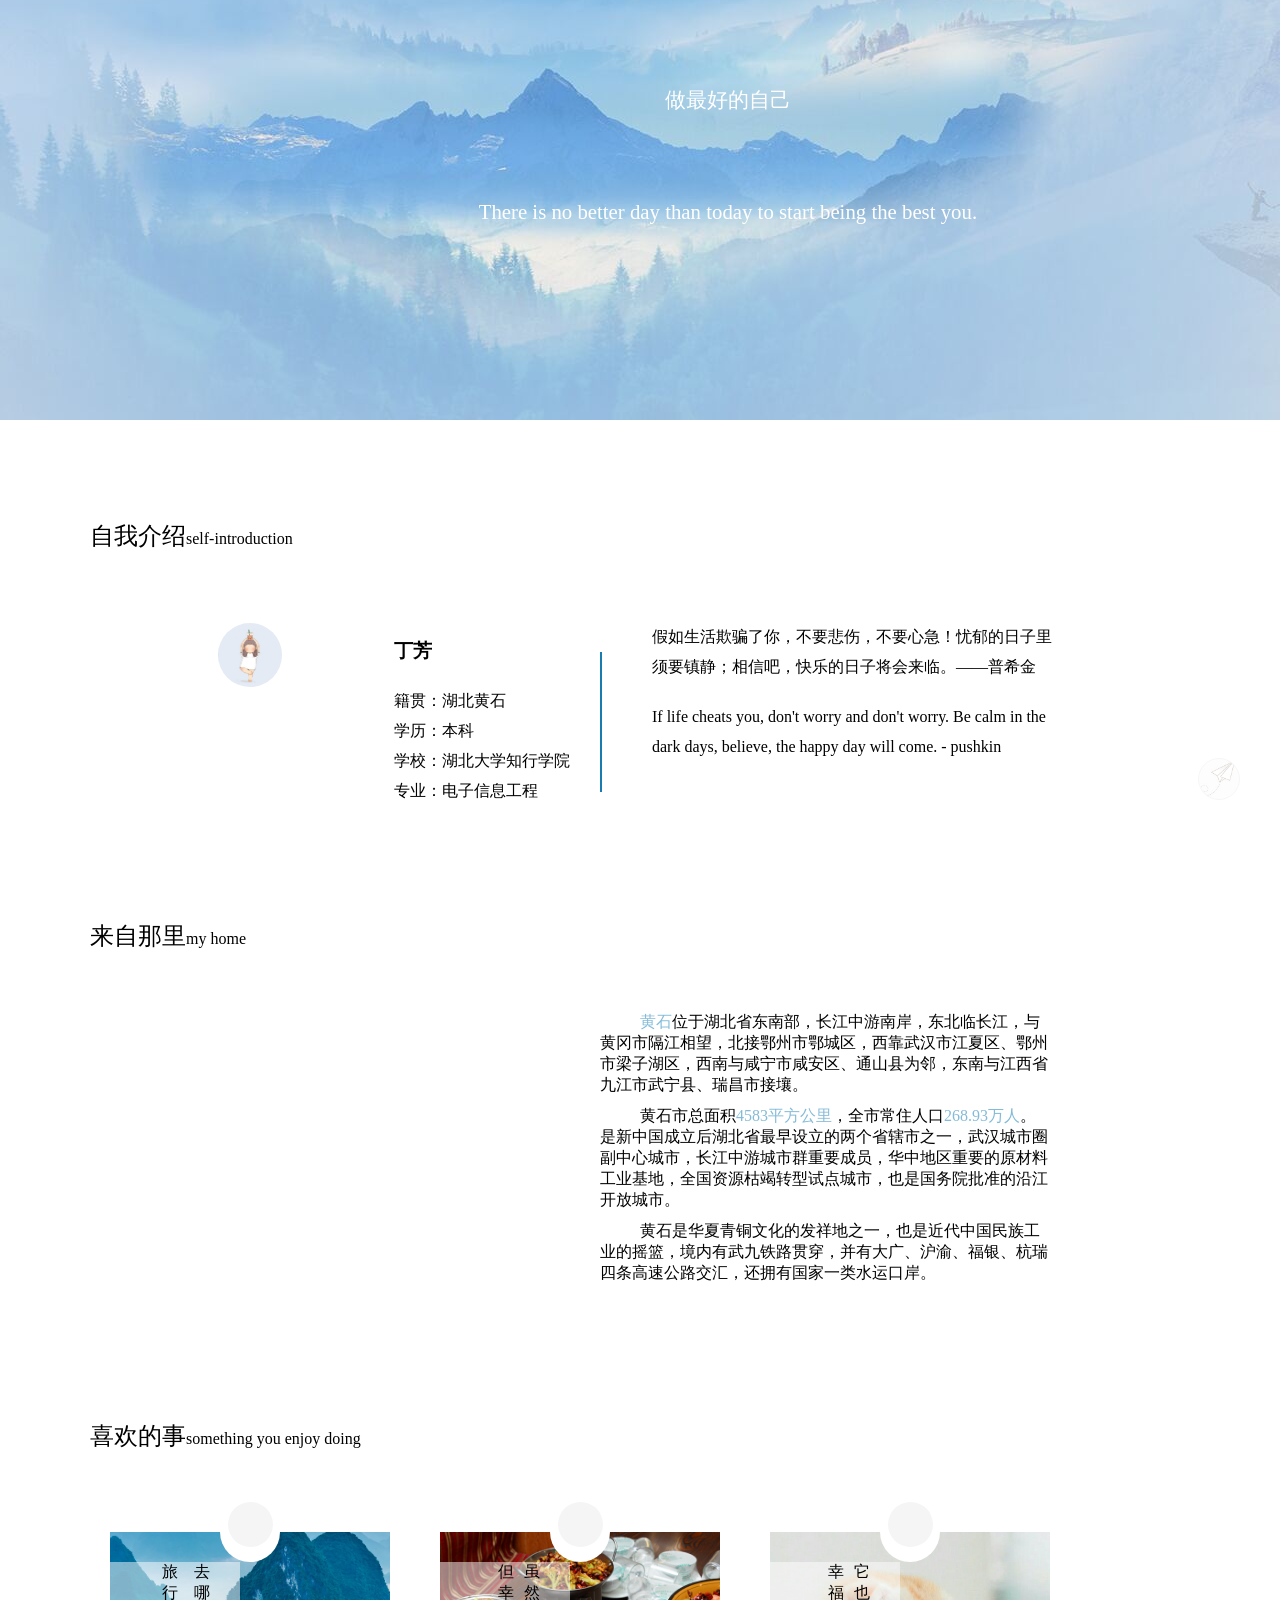
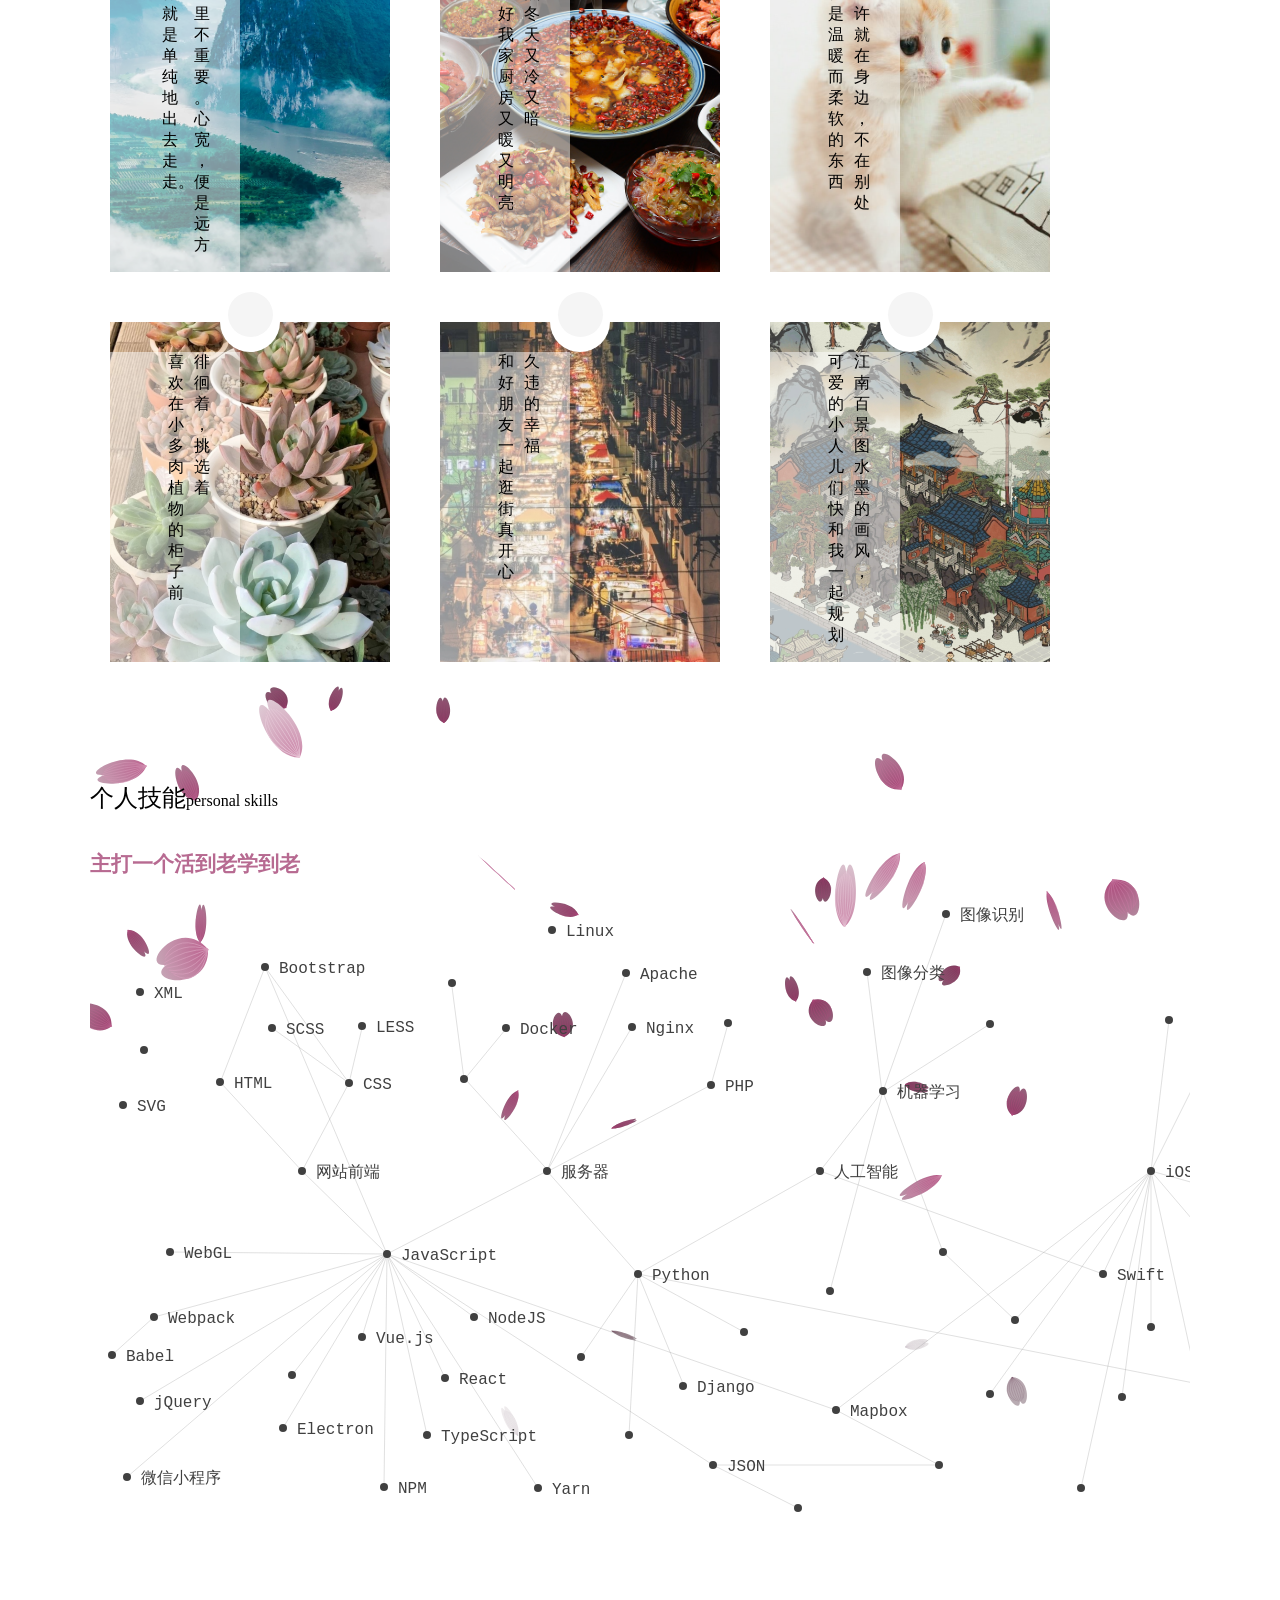
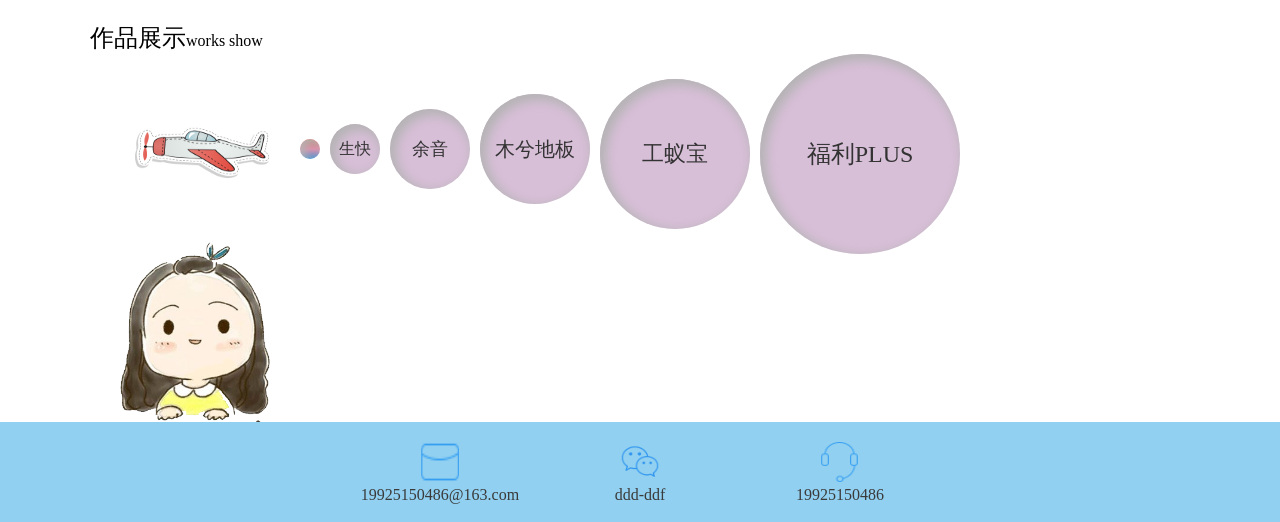
<file: index.html>
<!DOCTYPE html>
<html lang="en">
<head>
    <meta charset="UTF-8">
    <meta name="viewport" content="width=device-width, initial-scale=1.0">
    <title>dddddf | 永远热忱</title>
    <link rel="stylesheet" href="css/index2.css">
    <link rel="stylesheet" href="https://at.alicdn.com/t/font_2174868_vh3qhomhq0l.css">
    <script src="lib/jquery-3.2.1.js"> </script>

    <script type="text/javascript" src="http://api.map.baidu.com/api?v=2.0&ak=fwtB4BCFQhxa7ejuWTsy6GBDIEtGGGqG"></script>
    <link rel="icon" href="images/favicon.ico">

    <script >
        /*! jQuery v1.10.2 | (c) 2005, 2013 jQuery Foundation, Inc. | jquery.org/license
    //@ sourceMappingURL=jquery.min.map
    */
        (function(e,t){var n,r,i=typeof t,o=e.location,a=e.document,s=a.documentElement,l=e.jQuery,u=e.$,c={},p=[],f="1.10.2",d=p.concat,h=p.push,g=p.slice,m=p.indexOf,y=c.toString,v=c.hasOwnProperty,b=f.trim,x=function(e,t){return new x.fn.init(e,t,r)},w=/[+-]?(?:\d*\.|)\d+(?:[eE][+-]?\d+|)/.source,T=/\S+/g,C=/^[\s\uFEFF\xA0]+|[\s\uFEFF\xA0]+$/g,N=/^(?:\s*(<[\w\W]+>)[^>]*|#([\w-]*))$/,k=/^<(\w+)\s*\/?>(?:<\/\1>|)$/,E=/^[\],:{}\s]*$/,S=/(?:^|:|,)(?:\s*\[)+/g,A=/\\(?:["\\\/bfnrt]|u[\da-fA-F]{4})/g,j=/"[^"\\\r\n]*"|true|false|null|-?(?:\d+\.|)\d+(?:[eE][+-]?\d+|)/g,D=/^-ms-/,L=/-([\da-z])/gi,H=function(e,t){return t.toUpperCase()},q=function(e){(a.addEventListener||"load"===e.type||"complete"===a.readyState)&&(_(),x.ready())},_=function(){a.addEventListener?(a.removeEventListener("DOMContentLoaded",q,!1),e.removeEventListener("load",q,!1)):(a.detachEvent("onreadystatechange",q),e.detachEvent("onload",q))};x.fn=x.prototype={jquery:f,constructor:x,init:function(e,n,r){var i,o;if(!e)return this;if("string"==typeof e){if(i="<"===e.charAt(0)&&">"===e.charAt(e.length-1)&&e.length>=3?[null,e,null]:N.exec(e),!i||!i[1]&&n)return!n||n.jquery?(n||r).find(e):this.constructor(n).find(e);if(i[1]){if(n=n instanceof x?n[0]:n,x.merge(this,x.parseHTML(i[1],n&&n.nodeType?n.ownerDocument||n:a,!0)),k.test(i[1])&&x.isPlainObject(n))for(i in n)x.isFunction(this[i])?this[i](n[i]):this.attr(i,n[i]);return this}if(o=a.getElementById(i[2]),o&&o.parentNode){if(o.id!==i[2])return r.find(e);this.length=1,this[0]=o}return this.context=a,this.selector=e,this}return e.nodeType?(this.context=this[0]=e,this.length=1,this):x.isFunction(e)?r.ready(e):(e.selector!==t&&(this.selector=e.selector,this.context=e.context),x.makeArray(e,this))},selector:"",length:0,toArray:function(){return g.call(this)},get:function(e){return null==e?this.toArray():0>e?this[this.length+e]:this[e]},pushStack:function(e){var t=x.merge(this.constructor(),e);return t.prevObject=this,t.context=this.context,t},each:function(e,t){return x.each(this,e,t)},ready:function(e){return x.ready.promise().done(e),this},slice:function(){return this.pushStack(g.apply(this,arguments))},first:function(){return this.eq(0)},last:function(){return this.eq(-1)},eq:function(e){var t=this.length,n=+e+(0>e?t:0);return this.pushStack(n>=0&&t>n?[this[n]]:[])},map:function(e){return this.pushStack(x.map(this,function(t,n){return e.call(t,n,t)}))},end:function(){return this.prevObject||this.constructor(null)},push:h,sort:[].sort,splice:[].splice},x.fn.init.prototype=x.fn,x.extend=x.fn.extend=function(){var e,n,r,i,o,a,s=arguments[0]||{},l=1,u=arguments.length,c=!1;for("boolean"==typeof s&&(c=s,s=arguments[1]||{},l=2),"object"==typeof s||x.isFunction(s)||(s={}),u===l&&(s=this,--l);u>l;l++)if(null!=(o=arguments[l]))for(i in o)e=s[i],r=o[i],s!==r&&(c&&r&&(x.isPlainObject(r)||(n=x.isArray(r)))?(n?(n=!1,a=e&&x.isArray(e)?e:[]):a=e&&x.isPlainObject(e)?e:{},s[i]=x.extend(c,a,r)):r!==t&&(s[i]=r));return s},x.extend({expando:"jQuery"+(f+Math.random()).replace(/\D/g,""),noConflict:function(t){return e.$===x&&(e.$=u),t&&e.jQuery===x&&(e.jQuery=l),x},isReady:!1,readyWait:1,holdReady:function(e){e?x.readyWait++:x.ready(!0)},ready:function(e){if(e===!0?!--x.readyWait:!x.isReady){if(!a.body)return setTimeout(x.ready);x.isReady=!0,e!==!0&&--x.readyWait>0||(n.resolveWith(a,[x]),x.fn.trigger&&x(a).trigger("ready").off("ready"))}},isFunction:function(e){return"function"===x.type(e)},isArray:Array.isArray||function(e){return"array"===x.type(e)},isWindow:function(e){return null!=e&&e==e.window},isNumeric:function(e){return!isNaN(parseFloat(e))&&isFinite(e)},type:function(e){return null==e?e+"":"object"==typeof e||"function"==typeof e?c[y.call(e)]||"object":typeof e},isPlainObject:function(e){var n;if(!e||"object"!==x.type(e)||e.nodeType||x.isWindow(e))return!1;try{if(e.constructor&&!v.call(e,"constructor")&&!v.call(e.constructor.prototype,"isPrototypeOf"))return!1}catch(r){return!1}if(x.support.ownLast)for(n in e)return v.call(e,n);for(n in e);return n===t||v.call(e,n)},isEmptyObject:function(e){var t;for(t in e)return!1;return!0},error:function(e){throw Error(e)},parseHTML:function(e,t,n){if(!e||"string"!=typeof e)return null;"boolean"==typeof t&&(n=t,t=!1),t=t||a;var r=k.exec(e),i=!n&&[];return r?[t.createElement(r[1])]:(r=x.buildFragment([e],t,i),i&&x(i).remove(),x.merge([],r.childNodes))},parseJSON:function(n){return e.JSON&&e.JSON.parse?e.JSON.parse(n):null===n?n:"string"==typeof n&&(n=x.trim(n),n&&E.test(n.replace(A,"@").replace(j,"]").replace(S,"")))?Function("return "+n)():(x.error("Invalid JSON: "+n),t)},parseXML:function(n){var r,i;if(!n||"string"!=typeof n)return null;try{e.DOMParser?(i=new DOMParser,r=i.parseFromString(n,"text/xml")):(r=new ActiveXObject("Microsoft.XMLDOM"),r.async="false",r.loadXML(n))}catch(o){r=t}return r&&r.documentElement&&!r.getElementsByTagName("parsererror").length||x.error("Invalid XML: "+n),r},noop:function(){},globalEval:function(t){t&&x.trim(t)&&(e.execScript||function(t){e.eval.call(e,t)})(t)},camelCase:function(e){return e.replace(D,"ms-").replace(L,H)},nodeName:function(e,t){return e.nodeName&&e.nodeName.toLowerCase()===t.toLowerCase()},each:function(e,t,n){var r,i=0,o=e.length,a=M(e);if(n){if(a){for(;o>i;i++)if(r=t.apply(e[i],n),r===!1)break}else for(i in e)if(r=t.apply(e[i],n),r===!1)break}else if(a){for(;o>i;i++)if(r=t.call(e[i],i,e[i]),r===!1)break}else for(i in e)if(r=t.call(e[i],i,e[i]),r===!1)break;return e},trim:b&&!b.call("\ufeff\u00a0")?function(e){return null==e?"":b.call(e)}:function(e){return null==e?"":(e+"").replace(C,"")},makeArray:function(e,t){var n=t||[];return null!=e&&(M(Object(e))?x.merge(n,"string"==typeof e?[e]:e):h.call(n,e)),n},inArray:function(e,t,n){var r;if(t){if(m)return m.call(t,e,n);for(r=t.length,n=n?0>n?Math.max(0,r+n):n:0;r>n;n++)if(n in t&&t[n]===e)return n}return-1},merge:function(e,n){var r=n.length,i=e.length,o=0;if("number"==typeof r)for(;r>o;o++)e[i++]=n[o];else while(n[o]!==t)e[i++]=n[o++];return e.length=i,e},grep:function(e,t,n){var r,i=[],o=0,a=e.length;for(n=!!n;a>o;o++)r=!!t(e[o],o),n!==r&&i.push(e[o]);return i},map:function(e,t,n){var r,i=0,o=e.length,a=M(e),s=[];if(a)for(;o>i;i++)r=t(e[i],i,n),null!=r&&(s[s.length]=r);else for(i in e)r=t(e[i],i,n),null!=r&&(s[s.length]=r);return d.apply([],s)},guid:1,proxy:function(e,n){var r,i,o;return"string"==typeof n&&(o=e[n],n=e,e=o),x.isFunction(e)?(r=g.call(arguments,2),i=function(){return e.apply(n||this,r.concat(g.call(arguments)))},i.guid=e.guid=e.guid||x.guid++,i):t},access:function(e,n,r,i,o,a,s){var l=0,u=e.length,c=null==r;if("object"===x.type(r)){o=!0;for(l in r)x.access(e,n,l,r[l],!0,a,s)}else if(i!==t&&(o=!0,x.isFunction(i)||(s=!0),c&&(s?(n.call(e,i),n=null):(c=n,n=function(e,t,n){return c.call(x(e),n)})),n))for(;u>l;l++)n(e[l],r,s?i:i.call(e[l],l,n(e[l],r)));return o?e:c?n.call(e):u?n(e[0],r):a},now:function(){return(new Date).getTime()},swap:function(e,t,n,r){var i,o,a={};for(o in t)a[o]=e.style[o],e.style[o]=t[o];i=n.apply(e,r||[]);for(o in t)e.style[o]=a[o];return i}}),x.ready.promise=function(t){if(!n)if(n=x.Deferred(),"complete"===a.readyState)setTimeout(x.ready);else if(a.addEventListener)a.addEventListener("DOMContentLoaded",q,!1),e.addEventListener("load",q,!1);else{a.attachEvent("onreadystatechange",q),e.attachEvent("onload",q);var r=!1;try{r=null==e.frameElement&&a.documentElement}catch(i){}r&&r.doScroll&&function o(){if(!x.isReady){try{r.doScroll("left")}catch(e){return setTimeout(o,50)}_(),x.ready()}}()}return n.promise(t)},x.each("Boolean Number String Function Array Date RegExp Object Error".split(" "),function(e,t){c["[object "+t+"]"]=t.toLowerCase()});function M(e){var t=e.length,n=x.type(e);return x.isWindow(e)?!1:1===e.nodeType&&t?!0:"array"===n||"function"!==n&&(0===t||"number"==typeof t&&t>0&&t-1 in e)}r=x(a),function(e,t){var n,r,i,o,a,s,l,u,c,p,f,d,h,g,m,y,v,b="sizzle"+-new Date,w=e.document,T=0,C=0,N=st(),k=st(),E=st(),S=!1,A=function(e,t){return e===t?(S=!0,0):0},j=typeof t,D=1<<31,L={}.hasOwnProperty,H=[],q=H.pop,_=H.push,M=H.push,O=H.slice,F=H.indexOf||function(e){var t=0,n=this.length;for(;n>t;t++)if(this[t]===e)return t;return-1},B="checked|selected|async|autofocus|autoplay|controls|defer|disabled|hidden|ismap|loop|multiple|open|readonly|required|scoped",P="[\\x20\\t\\r\\n\\f]",R="(?:\\\\.|[\\w-]|[^\\x00-\\xa0])+",W=R.replace("w","w#"),$="\\["+P+"*("+R+")"+P+"*(?:([*^$|!~]?=)"+P+"*(?:(['\"])((?:\\\\.|[^\\\\])*?)\\3|("+W+")|)|)"+P+"*\\]",I=":("+R+")(?:\\(((['\"])((?:\\\\.|[^\\\\])*?)\\3|((?:\\\\.|[^\\\\()[\\]]|"+$.replace(3,8)+")*)|.*)\\)|)",z=RegExp("^"+P+"+|((?:^|[^\\\\])(?:\\\\.)*)"+P+"+$","g"),X=RegExp("^"+P+"*,"+P+"*"),U=RegExp("^"+P+"*([>+~]|"+P+")"+P+"*"),V=RegExp(P+"*[+~]"),Y=RegExp("="+P+"*([^\\]'\"]*)"+P+"*\\]","g"),J=RegExp(I),G=RegExp("^"+W+"$"),Q={ID:RegExp("^#("+R+")"),CLASS:RegExp("^\\.("+R+")"),TAG:RegExp("^("+R.replace("w","w*")+")"),ATTR:RegExp("^"+$),PSEUDO:RegExp("^"+I),CHILD:RegExp("^:(only|first|last|nth|nth-last)-(child|of-type)(?:\\("+P+"*(even|odd|(([+-]|)(\\d*)n|)"+P+"*(?:([+-]|)"+P+"*(\\d+)|))"+P+"*\\)|)","i"),bool:RegExp("^(?:"+B+")$","i"),needsContext:RegExp("^"+P+"*[>+~]|:(even|odd|eq|gt|lt|nth|first|last)(?:\\("+P+"*((?:-\\d)?\\d*)"+P+"*\\)|)(?=[^-]|$)","i")},K=/^[^{]+\{\s*\[native \w/,Z=/^(?:#([\w-]+)|(\w+)|\.([\w-]+))$/,et=/^(?:input|select|textarea|button)$/i,tt=/^h\d$/i,nt=/'|\\/g,rt=RegExp("\\\\([\\da-f]{1,6}"+P+"?|("+P+")|.)","ig"),it=function(e,t,n){var r="0x"+t-65536;return r!==r||n?t:0>r?String.fromCharCode(r+65536):String.fromCharCode(55296|r>>10,56320|1023&r)};try{M.apply(H=O.call(w.childNodes),w.childNodes),H[w.childNodes.length].nodeType}catch(ot){M={apply:H.length?function(e,t){_.apply(e,O.call(t))}:function(e,t){var n=e.length,r=0;while(e[n++]=t[r++]);e.length=n-1}}}function at(e,t,n,i){var o,a,s,l,u,c,d,m,y,x;if((t?t.ownerDocument||t:w)!==f&&p(t),t=t||f,n=n||[],!e||"string"!=typeof e)return n;if(1!==(l=t.nodeType)&&9!==l)return[];if(h&&!i){if(o=Z.exec(e))if(s=o[1]){if(9===l){if(a=t.getElementById(s),!a||!a.parentNode)return n;if(a.id===s)return n.push(a),n}else if(t.ownerDocument&&(a=t.ownerDocument.getElementById(s))&&v(t,a)&&a.id===s)return n.push(a),n}else{if(o[2])return M.apply(n,t.getElementsByTagName(e)),n;if((s=o[3])&&r.getElementsByClassName&&t.getElementsByClassName)return M.apply(n,t.getElementsByClassName(s)),n}if(r.qsa&&(!g||!g.test(e))){if(m=d=b,y=t,x=9===l&&e,1===l&&"object"!==t.nodeName.toLowerCase()){c=mt(e),(d=t.getAttribute("id"))?m=d.replace(nt,"\\$&"):t.setAttribute("id",m),m="[id='"+m+"'] ",u=c.length;while(u--)c[u]=m+yt(c[u]);y=V.test(e)&&t.parentNode||t,x=c.join(",")}if(x)try{return M.apply(n,y.querySelectorAll(x)),n}catch(T){}finally{d||t.removeAttribute("id")}}}return kt(e.replace(z,"$1"),t,n,i)}function st(){var e=[];function t(n,r){return e.push(n+=" ")>o.cacheLength&&delete t[e.shift()],t[n]=r}return t}function lt(e){return e[b]=!0,e}function ut(e){var t=f.createElement("div");try{return!!e(t)}catch(n){return!1}finally{t.parentNode&&t.parentNode.removeChild(t),t=null}}function ct(e,t){var n=e.split("|"),r=e.length;while(r--)o.attrHandle[n[r]]=t}function pt(e,t){var n=t&&e,r=n&&1===e.nodeType&&1===t.nodeType&&(~t.sourceIndex||D)-(~e.sourceIndex||D);if(r)return r;if(n)while(n=n.nextSibling)if(n===t)return-1;return e?1:-1}function ft(e){return function(t){var n=t.nodeName.toLowerCase();return"input"===n&&t.type===e}}function dt(e){return function(t){var n=t.nodeName.toLowerCase();return("input"===n||"button"===n)&&t.type===e}}function ht(e){return lt(function(t){return t=+t,lt(function(n,r){var i,o=e([],n.length,t),a=o.length;while(a--)n[i=o[a]]&&(n[i]=!(r[i]=n[i]))})})}s=at.isXML=function(e){var t=e&&(e.ownerDocument||e).documentElement;return t?"HTML"!==t.nodeName:!1},r=at.support={},p=at.setDocument=function(e){var n=e?e.ownerDocument||e:w,i=n.defaultView;return n!==f&&9===n.nodeType&&n.documentElement?(f=n,d=n.documentElement,h=!s(n),i&&i.attachEvent&&i!==i.top&&i.attachEvent("onbeforeunload",function(){p()}),r.attributes=ut(function(e){return e.className="i",!e.getAttribute("className")}),r.getElementsByTagName=ut(function(e){return e.appendChild(n.createComment("")),!e.getElementsByTagName("*").length}),r.getElementsByClassName=ut(function(e){return e.innerHTML="<div class='a'></div><div class='a i'></div>",e.firstChild.className="i",2===e.getElementsByClassName("i").length}),r.getById=ut(function(e){return d.appendChild(e).id=b,!n.getElementsByName||!n.getElementsByName(b).length}),r.getById?(o.find.ID=function(e,t){if(typeof t.getElementById!==j&&h){var n=t.getElementById(e);return n&&n.parentNode?[n]:[]}},o.filter.ID=function(e){var t=e.replace(rt,it);return function(e){return e.getAttribute("id")===t}}):(delete o.find.ID,o.filter.ID=function(e){var t=e.replace(rt,it);return function(e){var n=typeof e.getAttributeNode!==j&&e.getAttributeNode("id");return n&&n.value===t}}),o.find.TAG=r.getElementsByTagName?function(e,n){return typeof n.getElementsByTagName!==j?n.getElementsByTagName(e):t}:function(e,t){var n,r=[],i=0,o=t.getElementsByTagName(e);if("*"===e){while(n=o[i++])1===n.nodeType&&r.push(n);return r}return o},o.find.CLASS=r.getElementsByClassName&&function(e,n){return typeof n.getElementsByClassName!==j&&h?n.getElementsByClassName(e):t},m=[],g=[],(r.qsa=K.test(n.querySelectorAll))&&(ut(function(e){e.innerHTML="<select><option selected=''></option></select>",e.querySelectorAll("[selected]").length||g.push("\\["+P+"*(?:value|"+B+")"),e.querySelectorAll(":checked").length||g.push(":checked")}),ut(function(e){var t=n.createElement("input");t.setAttribute("type","hidden"),e.appendChild(t).setAttribute("t",""),e.querySelectorAll("[t^='']").length&&g.push("[*^$]="+P+"*(?:''|\"\")"),e.querySelectorAll(":enabled").length||g.push(":enabled",":disabled"),e.querySelectorAll("*,:x"),g.push(",.*:")})),(r.matchesSelector=K.test(y=d.webkitMatchesSelector||d.mozMatchesSelector||d.oMatchesSelector||d.msMatchesSelector))&&ut(function(e){r.disconnectedMatch=y.call(e,"div"),y.call(e,"[s!='']:x"),m.push("!=",I)}),g=g.length&&RegExp(g.join("|")),m=m.length&&RegExp(m.join("|")),v=K.test(d.contains)||d.compareDocumentPosition?function(e,t){var n=9===e.nodeType?e.documentElement:e,r=t&&t.parentNode;return e===r||!(!r||1!==r.nodeType||!(n.contains?n.contains(r):e.compareDocumentPosition&&16&e.compareDocumentPosition(r)))}:function(e,t){if(t)while(t=t.parentNode)if(t===e)return!0;return!1},A=d.compareDocumentPosition?function(e,t){if(e===t)return S=!0,0;var i=t.compareDocumentPosition&&e.compareDocumentPosition&&e.compareDocumentPosition(t);return i?1&i||!r.sortDetached&&t.compareDocumentPosition(e)===i?e===n||v(w,e)?-1:t===n||v(w,t)?1:c?F.call(c,e)-F.call(c,t):0:4&i?-1:1:e.compareDocumentPosition?-1:1}:function(e,t){var r,i=0,o=e.parentNode,a=t.parentNode,s=[e],l=[t];if(e===t)return S=!0,0;if(!o||!a)return e===n?-1:t===n?1:o?-1:a?1:c?F.call(c,e)-F.call(c,t):0;if(o===a)return pt(e,t);r=e;while(r=r.parentNode)s.unshift(r);r=t;while(r=r.parentNode)l.unshift(r);while(s[i]===l[i])i++;return i?pt(s[i],l[i]):s[i]===w?-1:l[i]===w?1:0},n):f},at.matches=function(e,t){return at(e,null,null,t)},at.matchesSelector=function(e,t){if((e.ownerDocument||e)!==f&&p(e),t=t.replace(Y,"='$1']"),!(!r.matchesSelector||!h||m&&m.test(t)||g&&g.test(t)))try{var n=y.call(e,t);if(n||r.disconnectedMatch||e.document&&11!==e.document.nodeType)return n}catch(i){}return at(t,f,null,[e]).length>0},at.contains=function(e,t){return(e.ownerDocument||e)!==f&&p(e),v(e,t)},at.attr=function(e,n){(e.ownerDocument||e)!==f&&p(e);var i=o.attrHandle[n.toLowerCase()],a=i&&L.call(o.attrHandle,n.toLowerCase())?i(e,n,!h):t;return a===t?r.attributes||!h?e.getAttribute(n):(a=e.getAttributeNode(n))&&a.specified?a.value:null:a},at.error=function(e){throw Error("Syntax error, unrecognized expression: "+e)},at.uniqueSort=function(e){var t,n=[],i=0,o=0;if(S=!r.detectDuplicates,c=!r.sortStable&&e.slice(0),e.sort(A),S){while(t=e[o++])t===e[o]&&(i=n.push(o));while(i--)e.splice(n[i],1)}return e},a=at.getText=function(e){var t,n="",r=0,i=e.nodeType;if(i){if(1===i||9===i||11===i){if("string"==typeof e.textContent)return e.textContent;for(e=e.firstChild;e;e=e.nextSibling)n+=a(e)}else if(3===i||4===i)return e.nodeValue}else for(;t=e[r];r++)n+=a(t);return n},o=at.selectors={cacheLength:50,createPseudo:lt,match:Q,attrHandle:{},find:{},relative:{">":{dir:"parentNode",first:!0}," ":{dir:"parentNode"},"+":{dir:"previousSibling",first:!0},"~":{dir:"previousSibling"}},preFilter:{ATTR:function(e){return e[1]=e[1].replace(rt,it),e[3]=(e[4]||e[5]||"").replace(rt,it),"~="===e[2]&&(e[3]=" "+e[3]+" "),e.slice(0,4)},CHILD:function(e){return e[1]=e[1].toLowerCase(),"nth"===e[1].slice(0,3)?(e[3]||at.error(e[0]),e[4]=+(e[4]?e[5]+(e[6]||1):2*("even"===e[3]||"odd"===e[3])),e[5]=+(e[7]+e[8]||"odd"===e[3])):e[3]&&at.error(e[0]),e},PSEUDO:function(e){var n,r=!e[5]&&e[2];return Q.CHILD.test(e[0])?null:(e[3]&&e[4]!==t?e[2]=e[4]:r&&J.test(r)&&(n=mt(r,!0))&&(n=r.indexOf(")",r.length-n)-r.length)&&(e[0]=e[0].slice(0,n),e[2]=r.slice(0,n)),e.slice(0,3))}},filter:{TAG:function(e){var t=e.replace(rt,it).toLowerCase();return"*"===e?function(){return!0}:function(e){return e.nodeName&&e.nodeName.toLowerCase()===t}},CLASS:function(e){var t=N[e+" "];return t||(t=RegExp("(^|"+P+")"+e+"("+P+"|$)"))&&N(e,function(e){return t.test("string"==typeof e.className&&e.className||typeof e.getAttribute!==j&&e.getAttribute("class")||"")})},ATTR:function(e,t,n){return function(r){var i=at.attr(r,e);return null==i?"!="===t:t?(i+="","="===t?i===n:"!="===t?i!==n:"^="===t?n&&0===i.indexOf(n):"*="===t?n&&i.indexOf(n)>-1:"$="===t?n&&i.slice(-n.length)===n:"~="===t?(" "+i+" ").indexOf(n)>-1:"|="===t?i===n||i.slice(0,n.length+1)===n+"-":!1):!0}},CHILD:function(e,t,n,r,i){var o="nth"!==e.slice(0,3),a="last"!==e.slice(-4),s="of-type"===t;return 1===r&&0===i?function(e){return!!e.parentNode}:function(t,n,l){var u,c,p,f,d,h,g=o!==a?"nextSibling":"previousSibling",m=t.parentNode,y=s&&t.nodeName.toLowerCase(),v=!l&&!s;if(m){if(o){while(g){p=t;while(p=p[g])if(s?p.nodeName.toLowerCase()===y:1===p.nodeType)return!1;h=g="only"===e&&!h&&"nextSibling"}return!0}if(h=[a?m.firstChild:m.lastChild],a&&v){c=m[b]||(m[b]={}),u=c[e]||[],d=u[0]===T&&u[1],f=u[0]===T&&u[2],p=d&&m.childNodes[d];while(p=++d&&p&&p[g]||(f=d=0)||h.pop())if(1===p.nodeType&&++f&&p===t){c[e]=[T,d,f];break}}else if(v&&(u=(t[b]||(t[b]={}))[e])&&u[0]===T)f=u[1];else while(p=++d&&p&&p[g]||(f=d=0)||h.pop())if((s?p.nodeName.toLowerCase()===y:1===p.nodeType)&&++f&&(v&&((p[b]||(p[b]={}))[e]=[T,f]),p===t))break;return f-=i,f===r||0===f%r&&f/r>=0}}},PSEUDO:function(e,t){var n,r=o.pseudos[e]||o.setFilters[e.toLowerCase()]||at.error("unsupported pseudo: "+e);return r[b]?r(t):r.length>1?(n=[e,e,"",t],o.setFilters.hasOwnProperty(e.toLowerCase())?lt(function(e,n){var i,o=r(e,t),a=o.length;while(a--)i=F.call(e,o[a]),e[i]=!(n[i]=o[a])}):function(e){return r(e,0,n)}):r}},pseudos:{not:lt(function(e){var t=[],n=[],r=l(e.replace(z,"$1"));return r[b]?lt(function(e,t,n,i){var o,a=r(e,null,i,[]),s=e.length;while(s--)(o=a[s])&&(e[s]=!(t[s]=o))}):function(e,i,o){return t[0]=e,r(t,null,o,n),!n.pop()}}),has:lt(function(e){return function(t){return at(e,t).length>0}}),contains:lt(function(e){return function(t){return(t.textContent||t.innerText||a(t)).indexOf(e)>-1}}),lang:lt(function(e){return G.test(e||"")||at.error("unsupported lang: "+e),e=e.replace(rt,it).toLowerCase(),function(t){var n;do if(n=h?t.lang:t.getAttribute("xml:lang")||t.getAttribute("lang"))return n=n.toLowerCase(),n===e||0===n.indexOf(e+"-");while((t=t.parentNode)&&1===t.nodeType);return!1}}),target:function(t){var n=e.location&&e.location.hash;return n&&n.slice(1)===t.id},root:function(e){return e===d},focus:function(e){return e===f.activeElement&&(!f.hasFocus||f.hasFocus())&&!!(e.type||e.href||~e.tabIndex)},enabled:function(e){return e.disabled===!1},disabled:function(e){return e.disabled===!0},checked:function(e){var t=e.nodeName.toLowerCase();return"input"===t&&!!e.checked||"option"===t&&!!e.selected},selected:function(e){return e.parentNode&&e.parentNode.selectedIndex,e.selected===!0},empty:function(e){for(e=e.firstChild;e;e=e.nextSibling)if(e.nodeName>"@"||3===e.nodeType||4===e.nodeType)return!1;return!0},parent:function(e){return!o.pseudos.empty(e)},header:function(e){return tt.test(e.nodeName)},input:function(e){return et.test(e.nodeName)},button:function(e){var t=e.nodeName.toLowerCase();return"input"===t&&"button"===e.type||"button"===t},text:function(e){var t;return"input"===e.nodeName.toLowerCase()&&"text"===e.type&&(null==(t=e.getAttribute("type"))||t.toLowerCase()===e.type)},first:ht(function(){return[0]}),last:ht(function(e,t){return[t-1]}),eq:ht(function(e,t,n){return[0>n?n+t:n]}),even:ht(function(e,t){var n=0;for(;t>n;n+=2)e.push(n);return e}),odd:ht(function(e,t){var n=1;for(;t>n;n+=2)e.push(n);return e}),lt:ht(function(e,t,n){var r=0>n?n+t:n;for(;--r>=0;)e.push(r);return e}),gt:ht(function(e,t,n){var r=0>n?n+t:n;for(;t>++r;)e.push(r);return e})}},o.pseudos.nth=o.pseudos.eq;for(n in{radio:!0,checkbox:!0,file:!0,password:!0,image:!0})o.pseudos[n]=ft(n);for(n in{submit:!0,reset:!0})o.pseudos[n]=dt(n);function gt(){}gt.prototype=o.filters=o.pseudos,o.setFilters=new gt;function mt(e,t){var n,r,i,a,s,l,u,c=k[e+" "];if(c)return t?0:c.slice(0);s=e,l=[],u=o.preFilter;while(s){(!n||(r=X.exec(s)))&&(r&&(s=s.slice(r[0].length)||s),l.push(i=[])),n=!1,(r=U.exec(s))&&(n=r.shift(),i.push({value:n,type:r[0].replace(z," ")}),s=s.slice(n.length));for(a in o.filter)!(r=Q[a].exec(s))||u[a]&&!(r=u[a](r))||(n=r.shift(),i.push({value:n,type:a,matches:r}),s=s.slice(n.length));if(!n)break}return t?s.length:s?at.error(e):k(e,l).slice(0)}function yt(e){var t=0,n=e.length,r="";for(;n>t;t++)r+=e[t].value;return r}function vt(e,t,n){var r=t.dir,o=n&&"parentNode"===r,a=C++;return t.first?function(t,n,i){while(t=t[r])if(1===t.nodeType||o)return e(t,n,i)}:function(t,n,s){var l,u,c,p=T+" "+a;if(s){while(t=t[r])if((1===t.nodeType||o)&&e(t,n,s))return!0}else while(t=t[r])if(1===t.nodeType||o)if(c=t[b]||(t[b]={}),(u=c[r])&&u[0]===p){if((l=u[1])===!0||l===i)return l===!0}else if(u=c[r]=[p],u[1]=e(t,n,s)||i,u[1]===!0)return!0}}function bt(e){return e.length>1?function(t,n,r){var i=e.length;while(i--)if(!e[i](t,n,r))return!1;return!0}:e[0]}function xt(e,t,n,r,i){var o,a=[],s=0,l=e.length,u=null!=t;for(;l>s;s++)(o=e[s])&&(!n||n(o,r,i))&&(a.push(o),u&&t.push(s));return a}function wt(e,t,n,r,i,o){return r&&!r[b]&&(r=wt(r)),i&&!i[b]&&(i=wt(i,o)),lt(function(o,a,s,l){var u,c,p,f=[],d=[],h=a.length,g=o||Nt(t||"*",s.nodeType?[s]:s,[]),m=!e||!o&&t?g:xt(g,f,e,s,l),y=n?i||(o?e:h||r)?[]:a:m;if(n&&n(m,y,s,l),r){u=xt(y,d),r(u,[],s,l),c=u.length;while(c--)(p=u[c])&&(y[d[c]]=!(m[d[c]]=p))}if(o){if(i||e){if(i){u=[],c=y.length;while(c--)(p=y[c])&&u.push(m[c]=p);i(null,y=[],u,l)}c=y.length;while(c--)(p=y[c])&&(u=i?F.call(o,p):f[c])>-1&&(o[u]=!(a[u]=p))}}else y=xt(y===a?y.splice(h,y.length):y),i?i(null,a,y,l):M.apply(a,y)})}function Tt(e){var t,n,r,i=e.length,a=o.relative[e[0].type],s=a||o.relative[" "],l=a?1:0,c=vt(function(e){return e===t},s,!0),p=vt(function(e){return F.call(t,e)>-1},s,!0),f=[function(e,n,r){return!a&&(r||n!==u)||((t=n).nodeType?c(e,n,r):p(e,n,r))}];for(;i>l;l++)if(n=o.relative[e[l].type])f=[vt(bt(f),n)];else{if(n=o.filter[e[l].type].apply(null,e[l].matches),n[b]){for(r=++l;i>r;r++)if(o.relative[e[r].type])break;return wt(l>1&&bt(f),l>1&&yt(e.slice(0,l-1).concat({value:" "===e[l-2].type?"*":""})).replace(z,"$1"),n,r>l&&Tt(e.slice(l,r)),i>r&&Tt(e=e.slice(r)),i>r&&yt(e))}f.push(n)}return bt(f)}function Ct(e,t){var n=0,r=t.length>0,a=e.length>0,s=function(s,l,c,p,d){var h,g,m,y=[],v=0,b="0",x=s&&[],w=null!=d,C=u,N=s||a&&o.find.TAG("*",d&&l.parentNode||l),k=T+=null==C?1:Math.random()||.1;for(w&&(u=l!==f&&l,i=n);null!=(h=N[b]);b++){if(a&&h){g=0;while(m=e[g++])if(m(h,l,c)){p.push(h);break}w&&(T=k,i=++n)}r&&((h=!m&&h)&&v--,s&&x.push(h))}if(v+=b,r&&b!==v){g=0;while(m=t[g++])m(x,y,l,c);if(s){if(v>0)while(b--)x[b]||y[b]||(y[b]=q.call(p));y=xt(y)}M.apply(p,y),w&&!s&&y.length>0&&v+t.length>1&&at.uniqueSort(p)}return w&&(T=k,u=C),x};return r?lt(s):s}l=at.compile=function(e,t){var n,r=[],i=[],o=E[e+" "];if(!o){t||(t=mt(e)),n=t.length;while(n--)o=Tt(t[n]),o[b]?r.push(o):i.push(o);o=E(e,Ct(i,r))}return o};function Nt(e,t,n){var r=0,i=t.length;for(;i>r;r++)at(e,t[r],n);return n}function kt(e,t,n,i){var a,s,u,c,p,f=mt(e);if(!i&&1===f.length){if(s=f[0]=f[0].slice(0),s.length>2&&"ID"===(u=s[0]).type&&r.getById&&9===t.nodeType&&h&&o.relative[s[1].type]){if(t=(o.find.ID(u.matches[0].replace(rt,it),t)||[])[0],!t)return n;e=e.slice(s.shift().value.length)}a=Q.needsContext.test(e)?0:s.length;while(a--){if(u=s[a],o.relative[c=u.type])break;if((p=o.find[c])&&(i=p(u.matches[0].replace(rt,it),V.test(s[0].type)&&t.parentNode||t))){if(s.splice(a,1),e=i.length&&yt(s),!e)return M.apply(n,i),n;break}}}return l(e,f)(i,t,!h,n,V.test(e)),n}r.sortStable=b.split("").sort(A).join("")===b,r.detectDuplicates=S,p(),r.sortDetached=ut(function(e){return 1&e.compareDocumentPosition(f.createElement("div"))}),ut(function(e){return e.innerHTML="<a href='#'></a>","#"===e.firstChild.getAttribute("href")})||ct("type|href|height|width",function(e,n,r){return r?t:e.getAttribute(n,"type"===n.toLowerCase()?1:2)}),r.attributes&&ut(function(e){return e.innerHTML="<input/>",e.firstChild.setAttribute("value",""),""===e.firstChild.getAttribute("value")})||ct("value",function(e,n,r){return r||"input"!==e.nodeName.toLowerCase()?t:e.defaultValue}),ut(function(e){return null==e.getAttribute("disabled")})||ct(B,function(e,n,r){var i;return r?t:(i=e.getAttributeNode(n))&&i.specified?i.value:e[n]===!0?n.toLowerCase():null}),x.find=at,x.expr=at.selectors,x.expr[":"]=x.expr.pseudos,x.unique=at.uniqueSort,x.text=at.getText,x.isXMLDoc=at.isXML,x.contains=at.contains}(e);var O={};function F(e){var t=O[e]={};return x.each(e.match(T)||[],function(e,n){t[n]=!0}),t}x.Callbacks=function(e){e="string"==typeof e?O[e]||F(e):x.extend({},e);var n,r,i,o,a,s,l=[],u=!e.once&&[],c=function(t){for(r=e.memory&&t,i=!0,a=s||0,s=0,o=l.length,n=!0;l&&o>a;a++)if(l[a].apply(t[0],t[1])===!1&&e.stopOnFalse){r=!1;break}n=!1,l&&(u?u.length&&c(u.shift()):r?l=[]:p.disable())},p={add:function(){if(l){var t=l.length;(function i(t){x.each(t,function(t,n){var r=x.type(n);"function"===r?e.unique&&p.has(n)||l.push(n):n&&n.length&&"string"!==r&&i(n)})})(arguments),n?o=l.length:r&&(s=t,c(r))}return this},remove:function(){return l&&x.each(arguments,function(e,t){var r;while((r=x.inArray(t,l,r))>-1)l.splice(r,1),n&&(o>=r&&o--,a>=r&&a--)}),this},has:function(e){return e?x.inArray(e,l)>-1:!(!l||!l.length)},empty:function(){return l=[],o=0,this},disable:function(){return l=u=r=t,this},disabled:function(){return!l},lock:function(){return u=t,r||p.disable(),this},locked:function(){return!u},fireWith:function(e,t){return!l||i&&!u||(t=t||[],t=[e,t.slice?t.slice():t],n?u.push(t):c(t)),this},fire:function(){return p.fireWith(this,arguments),this},fired:function(){return!!i}};return p},x.extend({Deferred:function(e){var t=[["resolve","done",x.Callbacks("once memory"),"resolved"],["reject","fail",x.Callbacks("once memory"),"rejected"],["notify","progress",x.Callbacks("memory")]],n="pending",r={state:function(){return n},always:function(){return i.done(arguments).fail(arguments),this},then:function(){var e=arguments;return x.Deferred(function(n){x.each(t,function(t,o){var a=o[0],s=x.isFunction(e[t])&&e[t];i[o[1]](function(){var e=s&&s.apply(this,arguments);e&&x.isFunction(e.promise)?e.promise().done(n.resolve).fail(n.reject).progress(n.notify):n[a+"With"](this===r?n.promise():this,s?[e]:arguments)})}),e=null}).promise()},promise:function(e){return null!=e?x.extend(e,r):r}},i={};return r.pipe=r.then,x.each(t,function(e,o){var a=o[2],s=o[3];r[o[1]]=a.add,s&&a.add(function(){n=s},t[1^e][2].disable,t[2][2].lock),i[o[0]]=function(){return i[o[0]+"With"](this===i?r:this,arguments),this},i[o[0]+"With"]=a.fireWith}),r.promise(i),e&&e.call(i,i),i},when:function(e){var t=0,n=g.call(arguments),r=n.length,i=1!==r||e&&x.isFunction(e.promise)?r:0,o=1===i?e:x.Deferred(),a=function(e,t,n){return function(r){t[e]=this,n[e]=arguments.length>1?g.call(arguments):r,n===s?o.notifyWith(t,n):--i||o.resolveWith(t,n)}},s,l,u;if(r>1)for(s=Array(r),l=Array(r),u=Array(r);r>t;t++)n[t]&&x.isFunction(n[t].promise)?n[t].promise().done(a(t,u,n)).fail(o.reject).progress(a(t,l,s)):--i;return i||o.resolveWith(u,n),o.promise()}}),x.support=function(t){var n,r,o,s,l,u,c,p,f,d=a.createElement("div");if(d.setAttribute("className","t"),d.innerHTML="  <link/><table></table><a href='/a'>a</a><input type='checkbox'/>",n=d.getElementsByTagName("*")||[],r=d.getElementsByTagName("a")[0],!r||!r.style||!n.length)return t;s=a.createElement("select"),u=s.appendChild(a.createElement("option")),o=d.getElementsByTagName("input")[0],r.style.cssText="top:1px;float:left;opacity:.5",t.getSetAttribute="t"!==d.className,t.leadingWhitespace=3===d.firstChild.nodeType,t.tbody=!d.getElementsByTagName("tbody").length,t.htmlSerialize=!!d.getElementsByTagName("link").length,t.style=/top/.test(r.getAttribute("style")),t.hrefNormalized="/a"===r.getAttribute("href"),t.opacity=/^0.5/.test(r.style.opacity),t.cssFloat=!!r.style.cssFloat,t.checkOn=!!o.value,t.optSelected=u.selected,t.enctype=!!a.createElement("form").enctype,t.html5Clone="<:nav></:nav>"!==a.createElement("nav").cloneNode(!0).outerHTML,t.inlineBlockNeedsLayout=!1,t.shrinkWrapBlocks=!1,t.pixelPosition=!1,t.deleteExpando=!0,t.noCloneEvent=!0,t.reliableMarginRight=!0,t.boxSizingReliable=!0,o.checked=!0,t.noCloneChecked=o.cloneNode(!0).checked,s.disabled=!0,t.optDisabled=!u.disabled;try{delete d.test}catch(h){t.deleteExpando=!1}o=a.createElement("input"),o.setAttribute("value",""),t.input=""===o.getAttribute("value"),o.value="t",o.setAttribute("type","radio"),t.radioValue="t"===o.value,o.setAttribute("checked","t"),o.setAttribute("name","t"),l=a.createDocumentFragment(),l.appendChild(o),t.appendChecked=o.checked,t.checkClone=l.cloneNode(!0).cloneNode(!0).lastChild.checked,d.attachEvent&&(d.attachEvent("onclick",function(){t.noCloneEvent=!1}),d.cloneNode(!0).click());for(f in{submit:!0,change:!0,focusin:!0})d.setAttribute(c="on"+f,"t"),t[f+"Bubbles"]=c in e||d.attributes[c].expando===!1;d.style.backgroundClip="content-box",d.cloneNode(!0).style.backgroundClip="",t.clearCloneStyle="content-box"===d.style.backgroundClip;for(f in x(t))break;return t.ownLast="0"!==f,x(function(){var n,r,o,s="padding:0;margin:0;border:0;display:block;box-sizing:content-box;-moz-box-sizing:content-box;-webkit-box-sizing:content-box;",l=a.getElementsByTagName("body")[0];l&&(n=a.createElement("div"),n.style.cssText="border:0;width:0;height:0;position:absolute;top:0;left:-9999px;margin-top:1px",l.appendChild(n).appendChild(d),d.innerHTML="<table><tr><td></td><td>t</td></tr></table>",o=d.getElementsByTagName("td"),o[0].style.cssText="padding:0;margin:0;border:0;display:none",p=0===o[0].offsetHeight,o[0].style.display="",o[1].style.display="none",t.reliableHiddenOffsets=p&&0===o[0].offsetHeight,d.innerHTML="",d.style.cssText="box-sizing:border-box;-moz-box-sizing:border-box;-webkit-box-sizing:border-box;padding:1px;border:1px;display:block;width:4px;margin-top:1%;position:absolute;top:1%;",x.swap(l,null!=l.style.zoom?{zoom:1}:{},function(){t.boxSizing=4===d.offsetWidth}),e.getComputedStyle&&(t.pixelPosition="1%"!==(e.getComputedStyle(d,null)||{}).top,t.boxSizingReliable="4px"===(e.getComputedStyle(d,null)||{width:"4px"}).width,r=d.appendChild(a.createElement("div")),r.style.cssText=d.style.cssText=s,r.style.marginRight=r.style.width="0",d.style.width="1px",t.reliableMarginRight=!parseFloat((e.getComputedStyle(r,null)||{}).marginRight)),typeof d.style.zoom!==i&&(d.innerHTML="",d.style.cssText=s+"width:1px;padding:1px;display:inline;zoom:1",t.inlineBlockNeedsLayout=3===d.offsetWidth,d.style.display="block",d.innerHTML="<div></div>",d.firstChild.style.width="5px",t.shrinkWrapBlocks=3!==d.offsetWidth,t.inlineBlockNeedsLayout&&(l.style.zoom=1)),l.removeChild(n),n=d=o=r=null)}),n=s=l=u=r=o=null,t
        }({});var B=/(?:\{[\s\S]*\}|\[[\s\S]*\])$/,P=/([A-Z])/g;function R(e,n,r,i){if(x.acceptData(e)){var o,a,s=x.expando,l=e.nodeType,u=l?x.cache:e,c=l?e[s]:e[s]&&s;if(c&&u[c]&&(i||u[c].data)||r!==t||"string"!=typeof n)return c||(c=l?e[s]=p.pop()||x.guid++:s),u[c]||(u[c]=l?{}:{toJSON:x.noop}),("object"==typeof n||"function"==typeof n)&&(i?u[c]=x.extend(u[c],n):u[c].data=x.extend(u[c].data,n)),a=u[c],i||(a.data||(a.data={}),a=a.data),r!==t&&(a[x.camelCase(n)]=r),"string"==typeof n?(o=a[n],null==o&&(o=a[x.camelCase(n)])):o=a,o}}function W(e,t,n){if(x.acceptData(e)){var r,i,o=e.nodeType,a=o?x.cache:e,s=o?e[x.expando]:x.expando;if(a[s]){if(t&&(r=n?a[s]:a[s].data)){x.isArray(t)?t=t.concat(x.map(t,x.camelCase)):t in r?t=[t]:(t=x.camelCase(t),t=t in r?[t]:t.split(" ")),i=t.length;while(i--)delete r[t[i]];if(n?!I(r):!x.isEmptyObject(r))return}(n||(delete a[s].data,I(a[s])))&&(o?x.cleanData([e],!0):x.support.deleteExpando||a!=a.window?delete a[s]:a[s]=null)}}}x.extend({cache:{},noData:{applet:!0,embed:!0,object:"clsid:D27CDB6E-AE6D-11cf-96B8-444553540000"},hasData:function(e){return e=e.nodeType?x.cache[e[x.expando]]:e[x.expando],!!e&&!I(e)},data:function(e,t,n){return R(e,t,n)},removeData:function(e,t){return W(e,t)},_data:function(e,t,n){return R(e,t,n,!0)},_removeData:function(e,t){return W(e,t,!0)},acceptData:function(e){if(e.nodeType&&1!==e.nodeType&&9!==e.nodeType)return!1;var t=e.nodeName&&x.noData[e.nodeName.toLowerCase()];return!t||t!==!0&&e.getAttribute("classid")===t}}),x.fn.extend({data:function(e,n){var r,i,o=null,a=0,s=this[0];if(e===t){if(this.length&&(o=x.data(s),1===s.nodeType&&!x._data(s,"parsedAttrs"))){for(r=s.attributes;r.length>a;a++)i=r[a].name,0===i.indexOf("data-")&&(i=x.camelCase(i.slice(5)),$(s,i,o[i]));x._data(s,"parsedAttrs",!0)}return o}return"object"==typeof e?this.each(function(){x.data(this,e)}):arguments.length>1?this.each(function(){x.data(this,e,n)}):s?$(s,e,x.data(s,e)):null},removeData:function(e){return this.each(function(){x.removeData(this,e)})}});function $(e,n,r){if(r===t&&1===e.nodeType){var i="data-"+n.replace(P,"-$1").toLowerCase();if(r=e.getAttribute(i),"string"==typeof r){try{r="true"===r?!0:"false"===r?!1:"null"===r?null:+r+""===r?+r:B.test(r)?x.parseJSON(r):r}catch(o){}x.data(e,n,r)}else r=t}return r}function I(e){var t;for(t in e)if(("data"!==t||!x.isEmptyObject(e[t]))&&"toJSON"!==t)return!1;return!0}x.extend({queue:function(e,n,r){var i;return e?(n=(n||"fx")+"queue",i=x._data(e,n),r&&(!i||x.isArray(r)?i=x._data(e,n,x.makeArray(r)):i.push(r)),i||[]):t},dequeue:function(e,t){t=t||"fx";var n=x.queue(e,t),r=n.length,i=n.shift(),o=x._queueHooks(e,t),a=function(){x.dequeue(e,t)};"inprogress"===i&&(i=n.shift(),r--),i&&("fx"===t&&n.unshift("inprogress"),delete o.stop,i.call(e,a,o)),!r&&o&&o.empty.fire()},_queueHooks:function(e,t){var n=t+"queueHooks";return x._data(e,n)||x._data(e,n,{empty:x.Callbacks("once memory").add(function(){x._removeData(e,t+"queue"),x._removeData(e,n)})})}}),x.fn.extend({queue:function(e,n){var r=2;return"string"!=typeof e&&(n=e,e="fx",r--),r>arguments.length?x.queue(this[0],e):n===t?this:this.each(function(){var t=x.queue(this,e,n);x._queueHooks(this,e),"fx"===e&&"inprogress"!==t[0]&&x.dequeue(this,e)})},dequeue:function(e){return this.each(function(){x.dequeue(this,e)})},delay:function(e,t){return e=x.fx?x.fx.speeds[e]||e:e,t=t||"fx",this.queue(t,function(t,n){var r=setTimeout(t,e);n.stop=function(){clearTimeout(r)}})},clearQueue:function(e){return this.queue(e||"fx",[])},promise:function(e,n){var r,i=1,o=x.Deferred(),a=this,s=this.length,l=function(){--i||o.resolveWith(a,[a])};"string"!=typeof e&&(n=e,e=t),e=e||"fx";while(s--)r=x._data(a[s],e+"queueHooks"),r&&r.empty&&(i++,r.empty.add(l));return l(),o.promise(n)}});var z,X,U=/[\t\r\n\f]/g,V=/\r/g,Y=/^(?:input|select|textarea|button|object)$/i,J=/^(?:a|area)$/i,G=/^(?:checked|selected)$/i,Q=x.support.getSetAttribute,K=x.support.input;x.fn.extend({attr:function(e,t){return x.access(this,x.attr,e,t,arguments.length>1)},removeAttr:function(e){return this.each(function(){x.removeAttr(this,e)})},prop:function(e,t){return x.access(this,x.prop,e,t,arguments.length>1)},removeProp:function(e){return e=x.propFix[e]||e,this.each(function(){try{this[e]=t,delete this[e]}catch(n){}})},addClass:function(e){var t,n,r,i,o,a=0,s=this.length,l="string"==typeof e&&e;if(x.isFunction(e))return this.each(function(t){x(this).addClass(e.call(this,t,this.className))});if(l)for(t=(e||"").match(T)||[];s>a;a++)if(n=this[a],r=1===n.nodeType&&(n.className?(" "+n.className+" ").replace(U," "):" ")){o=0;while(i=t[o++])0>r.indexOf(" "+i+" ")&&(r+=i+" ");n.className=x.trim(r)}return this},removeClass:function(e){var t,n,r,i,o,a=0,s=this.length,l=0===arguments.length||"string"==typeof e&&e;if(x.isFunction(e))return this.each(function(t){x(this).removeClass(e.call(this,t,this.className))});if(l)for(t=(e||"").match(T)||[];s>a;a++)if(n=this[a],r=1===n.nodeType&&(n.className?(" "+n.className+" ").replace(U," "):"")){o=0;while(i=t[o++])while(r.indexOf(" "+i+" ")>=0)r=r.replace(" "+i+" "," ");n.className=e?x.trim(r):""}return this},toggleClass:function(e,t){var n=typeof e;return"boolean"==typeof t&&"string"===n?t?this.addClass(e):this.removeClass(e):x.isFunction(e)?this.each(function(n){x(this).toggleClass(e.call(this,n,this.className,t),t)}):this.each(function(){if("string"===n){var t,r=0,o=x(this),a=e.match(T)||[];while(t=a[r++])o.hasClass(t)?o.removeClass(t):o.addClass(t)}else(n===i||"boolean"===n)&&(this.className&&x._data(this,"__className__",this.className),this.className=this.className||e===!1?"":x._data(this,"__className__")||"")})},hasClass:function(e){var t=" "+e+" ",n=0,r=this.length;for(;r>n;n++)if(1===this[n].nodeType&&(" "+this[n].className+" ").replace(U," ").indexOf(t)>=0)return!0;return!1},val:function(e){var n,r,i,o=this[0];{if(arguments.length)return i=x.isFunction(e),this.each(function(n){var o;1===this.nodeType&&(o=i?e.call(this,n,x(this).val()):e,null==o?o="":"number"==typeof o?o+="":x.isArray(o)&&(o=x.map(o,function(e){return null==e?"":e+""})),r=x.valHooks[this.type]||x.valHooks[this.nodeName.toLowerCase()],r&&"set"in r&&r.set(this,o,"value")!==t||(this.value=o))});if(o)return r=x.valHooks[o.type]||x.valHooks[o.nodeName.toLowerCase()],r&&"get"in r&&(n=r.get(o,"value"))!==t?n:(n=o.value,"string"==typeof n?n.replace(V,""):null==n?"":n)}}}),x.extend({valHooks:{option:{get:function(e){var t=x.find.attr(e,"value");return null!=t?t:e.text}},select:{get:function(e){var t,n,r=e.options,i=e.selectedIndex,o="select-one"===e.type||0>i,a=o?null:[],s=o?i+1:r.length,l=0>i?s:o?i:0;for(;s>l;l++)if(n=r[l],!(!n.selected&&l!==i||(x.support.optDisabled?n.disabled:null!==n.getAttribute("disabled"))||n.parentNode.disabled&&x.nodeName(n.parentNode,"optgroup"))){if(t=x(n).val(),o)return t;a.push(t)}return a},set:function(e,t){var n,r,i=e.options,o=x.makeArray(t),a=i.length;while(a--)r=i[a],(r.selected=x.inArray(x(r).val(),o)>=0)&&(n=!0);return n||(e.selectedIndex=-1),o}}},attr:function(e,n,r){var o,a,s=e.nodeType;if(e&&3!==s&&8!==s&&2!==s)return typeof e.getAttribute===i?x.prop(e,n,r):(1===s&&x.isXMLDoc(e)||(n=n.toLowerCase(),o=x.attrHooks[n]||(x.expr.match.bool.test(n)?X:z)),r===t?o&&"get"in o&&null!==(a=o.get(e,n))?a:(a=x.find.attr(e,n),null==a?t:a):null!==r?o&&"set"in o&&(a=o.set(e,r,n))!==t?a:(e.setAttribute(n,r+""),r):(x.removeAttr(e,n),t))},removeAttr:function(e,t){var n,r,i=0,o=t&&t.match(T);if(o&&1===e.nodeType)while(n=o[i++])r=x.propFix[n]||n,x.expr.match.bool.test(n)?K&&Q||!G.test(n)?e[r]=!1:e[x.camelCase("default-"+n)]=e[r]=!1:x.attr(e,n,""),e.removeAttribute(Q?n:r)},attrHooks:{type:{set:function(e,t){if(!x.support.radioValue&&"radio"===t&&x.nodeName(e,"input")){var n=e.value;return e.setAttribute("type",t),n&&(e.value=n),t}}}},propFix:{"for":"htmlFor","class":"className"},prop:function(e,n,r){var i,o,a,s=e.nodeType;if(e&&3!==s&&8!==s&&2!==s)return a=1!==s||!x.isXMLDoc(e),a&&(n=x.propFix[n]||n,o=x.propHooks[n]),r!==t?o&&"set"in o&&(i=o.set(e,r,n))!==t?i:e[n]=r:o&&"get"in o&&null!==(i=o.get(e,n))?i:e[n]},propHooks:{tabIndex:{get:function(e){var t=x.find.attr(e,"tabindex");return t?parseInt(t,10):Y.test(e.nodeName)||J.test(e.nodeName)&&e.href?0:-1}}}}),X={set:function(e,t,n){return t===!1?x.removeAttr(e,n):K&&Q||!G.test(n)?e.setAttribute(!Q&&x.propFix[n]||n,n):e[x.camelCase("default-"+n)]=e[n]=!0,n}},x.each(x.expr.match.bool.source.match(/\w+/g),function(e,n){var r=x.expr.attrHandle[n]||x.find.attr;x.expr.attrHandle[n]=K&&Q||!G.test(n)?function(e,n,i){var o=x.expr.attrHandle[n],a=i?t:(x.expr.attrHandle[n]=t)!=r(e,n,i)?n.toLowerCase():null;return x.expr.attrHandle[n]=o,a}:function(e,n,r){return r?t:e[x.camelCase("default-"+n)]?n.toLowerCase():null}}),K&&Q||(x.attrHooks.value={set:function(e,n,r){return x.nodeName(e,"input")?(e.defaultValue=n,t):z&&z.set(e,n,r)}}),Q||(z={set:function(e,n,r){var i=e.getAttributeNode(r);return i||e.setAttributeNode(i=e.ownerDocument.createAttribute(r)),i.value=n+="","value"===r||n===e.getAttribute(r)?n:t}},x.expr.attrHandle.id=x.expr.attrHandle.name=x.expr.attrHandle.coords=function(e,n,r){var i;return r?t:(i=e.getAttributeNode(n))&&""!==i.value?i.value:null},x.valHooks.button={get:function(e,n){var r=e.getAttributeNode(n);return r&&r.specified?r.value:t},set:z.set},x.attrHooks.contenteditable={set:function(e,t,n){z.set(e,""===t?!1:t,n)}},x.each(["width","height"],function(e,n){x.attrHooks[n]={set:function(e,r){return""===r?(e.setAttribute(n,"auto"),r):t}}})),x.support.hrefNormalized||x.each(["href","src"],function(e,t){x.propHooks[t]={get:function(e){return e.getAttribute(t,4)}}}),x.support.style||(x.attrHooks.style={get:function(e){return e.style.cssText||t},set:function(e,t){return e.style.cssText=t+""}}),x.support.optSelected||(x.propHooks.selected={get:function(e){var t=e.parentNode;return t&&(t.selectedIndex,t.parentNode&&t.parentNode.selectedIndex),null}}),x.each(["tabIndex","readOnly","maxLength","cellSpacing","cellPadding","rowSpan","colSpan","useMap","frameBorder","contentEditable"],function(){x.propFix[this.toLowerCase()]=this}),x.support.enctype||(x.propFix.enctype="encoding"),x.each(["radio","checkbox"],function(){x.valHooks[this]={set:function(e,n){return x.isArray(n)?e.checked=x.inArray(x(e).val(),n)>=0:t}},x.support.checkOn||(x.valHooks[this].get=function(e){return null===e.getAttribute("value")?"on":e.value})});var Z=/^(?:input|select|textarea)$/i,et=/^key/,tt=/^(?:mouse|contextmenu)|click/,nt=/^(?:focusinfocus|focusoutblur)$/,rt=/^([^.]*)(?:\.(.+)|)$/;function it(){return!0}function ot(){return!1}function at(){try{return a.activeElement}catch(e){}}x.event={global:{},add:function(e,n,r,o,a){var s,l,u,c,p,f,d,h,g,m,y,v=x._data(e);if(v){r.handler&&(c=r,r=c.handler,a=c.selector),r.guid||(r.guid=x.guid++),(l=v.events)||(l=v.events={}),(f=v.handle)||(f=v.handle=function(e){return typeof x===i||e&&x.event.triggered===e.type?t:x.event.dispatch.apply(f.elem,arguments)},f.elem=e),n=(n||"").match(T)||[""],u=n.length;while(u--)s=rt.exec(n[u])||[],g=y=s[1],m=(s[2]||"").split(".").sort(),g&&(p=x.event.special[g]||{},g=(a?p.delegateType:p.bindType)||g,p=x.event.special[g]||{},d=x.extend({type:g,origType:y,data:o,handler:r,guid:r.guid,selector:a,needsContext:a&&x.expr.match.needsContext.test(a),namespace:m.join(".")},c),(h=l[g])||(h=l[g]=[],h.delegateCount=0,p.setup&&p.setup.call(e,o,m,f)!==!1||(e.addEventListener?e.addEventListener(g,f,!1):e.attachEvent&&e.attachEvent("on"+g,f))),p.add&&(p.add.call(e,d),d.handler.guid||(d.handler.guid=r.guid)),a?h.splice(h.delegateCount++,0,d):h.push(d),x.event.global[g]=!0);e=null}},remove:function(e,t,n,r,i){var o,a,s,l,u,c,p,f,d,h,g,m=x.hasData(e)&&x._data(e);if(m&&(c=m.events)){t=(t||"").match(T)||[""],u=t.length;while(u--)if(s=rt.exec(t[u])||[],d=g=s[1],h=(s[2]||"").split(".").sort(),d){p=x.event.special[d]||{},d=(r?p.delegateType:p.bindType)||d,f=c[d]||[],s=s[2]&&RegExp("(^|\\.)"+h.join("\\.(?:.*\\.|)")+"(\\.|$)"),l=o=f.length;while(o--)a=f[o],!i&&g!==a.origType||n&&n.guid!==a.guid||s&&!s.test(a.namespace)||r&&r!==a.selector&&("**"!==r||!a.selector)||(f.splice(o,1),a.selector&&f.delegateCount--,p.remove&&p.remove.call(e,a));l&&!f.length&&(p.teardown&&p.teardown.call(e,h,m.handle)!==!1||x.removeEvent(e,d,m.handle),delete c[d])}else for(d in c)x.event.remove(e,d+t[u],n,r,!0);x.isEmptyObject(c)&&(delete m.handle,x._removeData(e,"events"))}},trigger:function(n,r,i,o){var s,l,u,c,p,f,d,h=[i||a],g=v.call(n,"type")?n.type:n,m=v.call(n,"namespace")?n.namespace.split("."):[];if(u=f=i=i||a,3!==i.nodeType&&8!==i.nodeType&&!nt.test(g+x.event.triggered)&&(g.indexOf(".")>=0&&(m=g.split("."),g=m.shift(),m.sort()),l=0>g.indexOf(":")&&"on"+g,n=n[x.expando]?n:new x.Event(g,"object"==typeof n&&n),n.isTrigger=o?2:3,n.namespace=m.join("."),n.namespace_re=n.namespace?RegExp("(^|\\.)"+m.join("\\.(?:.*\\.|)")+"(\\.|$)"):null,n.result=t,n.target||(n.target=i),r=null==r?[n]:x.makeArray(r,[n]),p=x.event.special[g]||{},o||!p.trigger||p.trigger.apply(i,r)!==!1)){if(!o&&!p.noBubble&&!x.isWindow(i)){for(c=p.delegateType||g,nt.test(c+g)||(u=u.parentNode);u;u=u.parentNode)h.push(u),f=u;f===(i.ownerDocument||a)&&h.push(f.defaultView||f.parentWindow||e)}d=0;while((u=h[d++])&&!n.isPropagationStopped())n.type=d>1?c:p.bindType||g,s=(x._data(u,"events")||{})[n.type]&&x._data(u,"handle"),s&&s.apply(u,r),s=l&&u[l],s&&x.acceptData(u)&&s.apply&&s.apply(u,r)===!1&&n.preventDefault();if(n.type=g,!o&&!n.isDefaultPrevented()&&(!p._default||p._default.apply(h.pop(),r)===!1)&&x.acceptData(i)&&l&&i[g]&&!x.isWindow(i)){f=i[l],f&&(i[l]=null),x.event.triggered=g;try{i[g]()}catch(y){}x.event.triggered=t,f&&(i[l]=f)}return n.result}},dispatch:function(e){e=x.event.fix(e);var n,r,i,o,a,s=[],l=g.call(arguments),u=(x._data(this,"events")||{})[e.type]||[],c=x.event.special[e.type]||{};if(l[0]=e,e.delegateTarget=this,!c.preDispatch||c.preDispatch.call(this,e)!==!1){s=x.event.handlers.call(this,e,u),n=0;while((o=s[n++])&&!e.isPropagationStopped()){e.currentTarget=o.elem,a=0;while((i=o.handlers[a++])&&!e.isImmediatePropagationStopped())(!e.namespace_re||e.namespace_re.test(i.namespace))&&(e.handleObj=i,e.data=i.data,r=((x.event.special[i.origType]||{}).handle||i.handler).apply(o.elem,l),r!==t&&(e.result=r)===!1&&(e.preventDefault(),e.stopPropagation()))}return c.postDispatch&&c.postDispatch.call(this,e),e.result}},handlers:function(e,n){var r,i,o,a,s=[],l=n.delegateCount,u=e.target;if(l&&u.nodeType&&(!e.button||"click"!==e.type))for(;u!=this;u=u.parentNode||this)if(1===u.nodeType&&(u.disabled!==!0||"click"!==e.type)){for(o=[],a=0;l>a;a++)i=n[a],r=i.selector+" ",o[r]===t&&(o[r]=i.needsContext?x(r,this).index(u)>=0:x.find(r,this,null,[u]).length),o[r]&&o.push(i);o.length&&s.push({elem:u,handlers:o})}return n.length>l&&s.push({elem:this,handlers:n.slice(l)}),s},fix:function(e){if(e[x.expando])return e;var t,n,r,i=e.type,o=e,s=this.fixHooks[i];s||(this.fixHooks[i]=s=tt.test(i)?this.mouseHooks:et.test(i)?this.keyHooks:{}),r=s.props?this.props.concat(s.props):this.props,e=new x.Event(o),t=r.length;while(t--)n=r[t],e[n]=o[n];return e.target||(e.target=o.srcElement||a),3===e.target.nodeType&&(e.target=e.target.parentNode),e.metaKey=!!e.metaKey,s.filter?s.filter(e,o):e},props:"altKey bubbles cancelable ctrlKey currentTarget eventPhase metaKey relatedTarget shiftKey target timeStamp view which".split(" "),fixHooks:{},keyHooks:{props:"char charCode key keyCode".split(" "),filter:function(e,t){return null==e.which&&(e.which=null!=t.charCode?t.charCode:t.keyCode),e}},mouseHooks:{props:"button buttons clientX clientY fromElement offsetX offsetY pageX pageY screenX screenY toElement".split(" "),filter:function(e,n){var r,i,o,s=n.button,l=n.fromElement;return null==e.pageX&&null!=n.clientX&&(i=e.target.ownerDocument||a,o=i.documentElement,r=i.body,e.pageX=n.clientX+(o&&o.scrollLeft||r&&r.scrollLeft||0)-(o&&o.clientLeft||r&&r.clientLeft||0),e.pageY=n.clientY+(o&&o.scrollTop||r&&r.scrollTop||0)-(o&&o.clientTop||r&&r.clientTop||0)),!e.relatedTarget&&l&&(e.relatedTarget=l===e.target?n.toElement:l),e.which||s===t||(e.which=1&s?1:2&s?3:4&s?2:0),e}},special:{load:{noBubble:!0},focus:{trigger:function(){if(this!==at()&&this.focus)try{return this.focus(),!1}catch(e){}},delegateType:"focusin"},blur:{trigger:function(){return this===at()&&this.blur?(this.blur(),!1):t},delegateType:"focusout"},click:{trigger:function(){return x.nodeName(this,"input")&&"checkbox"===this.type&&this.click?(this.click(),!1):t},_default:function(e){return x.nodeName(e.target,"a")}},beforeunload:{postDispatch:function(e){e.result!==t&&(e.originalEvent.returnValue=e.result)}}},simulate:function(e,t,n,r){var i=x.extend(new x.Event,n,{type:e,isSimulated:!0,originalEvent:{}});r?x.event.trigger(i,null,t):x.event.dispatch.call(t,i),i.isDefaultPrevented()&&n.preventDefault()}},x.removeEvent=a.removeEventListener?function(e,t,n){e.removeEventListener&&e.removeEventListener(t,n,!1)}:function(e,t,n){var r="on"+t;e.detachEvent&&(typeof e[r]===i&&(e[r]=null),e.detachEvent(r,n))},x.Event=function(e,n){return this instanceof x.Event?(e&&e.type?(this.originalEvent=e,this.type=e.type,this.isDefaultPrevented=e.defaultPrevented||e.returnValue===!1||e.getPreventDefault&&e.getPreventDefault()?it:ot):this.type=e,n&&x.extend(this,n),this.timeStamp=e&&e.timeStamp||x.now(),this[x.expando]=!0,t):new x.Event(e,n)},x.Event.prototype={isDefaultPrevented:ot,isPropagationStopped:ot,isImmediatePropagationStopped:ot,preventDefault:function(){var e=this.originalEvent;this.isDefaultPrevented=it,e&&(e.preventDefault?e.preventDefault():e.returnValue=!1)},stopPropagation:function(){var e=this.originalEvent;this.isPropagationStopped=it,e&&(e.stopPropagation&&e.stopPropagation(),e.cancelBubble=!0)},stopImmediatePropagation:function(){this.isImmediatePropagationStopped=it,this.stopPropagation()}},x.each({mouseenter:"mouseover",mouseleave:"mouseout"},function(e,t){x.event.special[e]={delegateType:t,bindType:t,handle:function(e){var n,r=this,i=e.relatedTarget,o=e.handleObj;return(!i||i!==r&&!x.contains(r,i))&&(e.type=o.origType,n=o.handler.apply(this,arguments),e.type=t),n}}}),x.support.submitBubbles||(x.event.special.submit={setup:function(){return x.nodeName(this,"form")?!1:(x.event.add(this,"click._submit keypress._submit",function(e){var n=e.target,r=x.nodeName(n,"input")||x.nodeName(n,"button")?n.form:t;r&&!x._data(r,"submitBubbles")&&(x.event.add(r,"submit._submit",function(e){e._submit_bubble=!0}),x._data(r,"submitBubbles",!0))}),t)},postDispatch:function(e){e._submit_bubble&&(delete e._submit_bubble,this.parentNode&&!e.isTrigger&&x.event.simulate("submit",this.parentNode,e,!0))},teardown:function(){return x.nodeName(this,"form")?!1:(x.event.remove(this,"._submit"),t)}}),x.support.changeBubbles||(x.event.special.change={setup:function(){return Z.test(this.nodeName)?(("checkbox"===this.type||"radio"===this.type)&&(x.event.add(this,"propertychange._change",function(e){"checked"===e.originalEvent.propertyName&&(this._just_changed=!0)}),x.event.add(this,"click._change",function(e){this._just_changed&&!e.isTrigger&&(this._just_changed=!1),x.event.simulate("change",this,e,!0)})),!1):(x.event.add(this,"beforeactivate._change",function(e){var t=e.target;Z.test(t.nodeName)&&!x._data(t,"changeBubbles")&&(x.event.add(t,"change._change",function(e){!this.parentNode||e.isSimulated||e.isTrigger||x.event.simulate("change",this.parentNode,e,!0)}),x._data(t,"changeBubbles",!0))}),t)},handle:function(e){var n=e.target;return this!==n||e.isSimulated||e.isTrigger||"radio"!==n.type&&"checkbox"!==n.type?e.handleObj.handler.apply(this,arguments):t},teardown:function(){return x.event.remove(this,"._change"),!Z.test(this.nodeName)}}),x.support.focusinBubbles||x.each({focus:"focusin",blur:"focusout"},function(e,t){var n=0,r=function(e){x.event.simulate(t,e.target,x.event.fix(e),!0)};x.event.special[t]={setup:function(){0===n++&&a.addEventListener(e,r,!0)},teardown:function(){0===--n&&a.removeEventListener(e,r,!0)}}}),x.fn.extend({on:function(e,n,r,i,o){var a,s;if("object"==typeof e){"string"!=typeof n&&(r=r||n,n=t);for(a in e)this.on(a,n,r,e[a],o);return this}if(null==r&&null==i?(i=n,r=n=t):null==i&&("string"==typeof n?(i=r,r=t):(i=r,r=n,n=t)),i===!1)i=ot;else if(!i)return this;return 1===o&&(s=i,i=function(e){return x().off(e),s.apply(this,arguments)},i.guid=s.guid||(s.guid=x.guid++)),this.each(function(){x.event.add(this,e,i,r,n)})},one:function(e,t,n,r){return this.on(e,t,n,r,1)},off:function(e,n,r){var i,o;if(e&&e.preventDefault&&e.handleObj)return i=e.handleObj,x(e.delegateTarget).off(i.namespace?i.origType+"."+i.namespace:i.origType,i.selector,i.handler),this;if("object"==typeof e){for(o in e)this.off(o,n,e[o]);return this}return(n===!1||"function"==typeof n)&&(r=n,n=t),r===!1&&(r=ot),this.each(function(){x.event.remove(this,e,r,n)})},trigger:function(e,t){return this.each(function(){x.event.trigger(e,t,this)})},triggerHandler:function(e,n){var r=this[0];return r?x.event.trigger(e,n,r,!0):t}});var st=/^.[^:#\[\.,]*$/,lt=/^(?:parents|prev(?:Until|All))/,ut=x.expr.match.needsContext,ct={children:!0,contents:!0,next:!0,prev:!0};x.fn.extend({find:function(e){var t,n=[],r=this,i=r.length;if("string"!=typeof e)return this.pushStack(x(e).filter(function(){for(t=0;i>t;t++)if(x.contains(r[t],this))return!0}));for(t=0;i>t;t++)x.find(e,r[t],n);return n=this.pushStack(i>1?x.unique(n):n),n.selector=this.selector?this.selector+" "+e:e,n},has:function(e){var t,n=x(e,this),r=n.length;return this.filter(function(){for(t=0;r>t;t++)if(x.contains(this,n[t]))return!0})},not:function(e){return this.pushStack(ft(this,e||[],!0))},filter:function(e){return this.pushStack(ft(this,e||[],!1))},is:function(e){return!!ft(this,"string"==typeof e&&ut.test(e)?x(e):e||[],!1).length},closest:function(e,t){var n,r=0,i=this.length,o=[],a=ut.test(e)||"string"!=typeof e?x(e,t||this.context):0;for(;i>r;r++)for(n=this[r];n&&n!==t;n=n.parentNode)if(11>n.nodeType&&(a?a.index(n)>-1:1===n.nodeType&&x.find.matchesSelector(n,e))){n=o.push(n);break}return this.pushStack(o.length>1?x.unique(o):o)},index:function(e){return e?"string"==typeof e?x.inArray(this[0],x(e)):x.inArray(e.jquery?e[0]:e,this):this[0]&&this[0].parentNode?this.first().prevAll().length:-1},add:function(e,t){var n="string"==typeof e?x(e,t):x.makeArray(e&&e.nodeType?[e]:e),r=x.merge(this.get(),n);return this.pushStack(x.unique(r))},addBack:function(e){return this.add(null==e?this.prevObject:this.prevObject.filter(e))}});function pt(e,t){do e=e[t];while(e&&1!==e.nodeType);return e}x.each({parent:function(e){var t=e.parentNode;return t&&11!==t.nodeType?t:null},parents:function(e){return x.dir(e,"parentNode")},parentsUntil:function(e,t,n){return x.dir(e,"parentNode",n)},next:function(e){return pt(e,"nextSibling")},prev:function(e){return pt(e,"previousSibling")},nextAll:function(e){return x.dir(e,"nextSibling")},prevAll:function(e){return x.dir(e,"previousSibling")},nextUntil:function(e,t,n){return x.dir(e,"nextSibling",n)},prevUntil:function(e,t,n){return x.dir(e,"previousSibling",n)},siblings:function(e){return x.sibling((e.parentNode||{}).firstChild,e)},children:function(e){return x.sibling(e.firstChild)},contents:function(e){return x.nodeName(e,"iframe")?e.contentDocument||e.contentWindow.document:x.merge([],e.childNodes)}},function(e,t){x.fn[e]=function(n,r){var i=x.map(this,t,n);return"Until"!==e.slice(-5)&&(r=n),r&&"string"==typeof r&&(i=x.filter(r,i)),this.length>1&&(ct[e]||(i=x.unique(i)),lt.test(e)&&(i=i.reverse())),this.pushStack(i)}}),x.extend({filter:function(e,t,n){var r=t[0];return n&&(e=":not("+e+")"),1===t.length&&1===r.nodeType?x.find.matchesSelector(r,e)?[r]:[]:x.find.matches(e,x.grep(t,function(e){return 1===e.nodeType}))},dir:function(e,n,r){var i=[],o=e[n];while(o&&9!==o.nodeType&&(r===t||1!==o.nodeType||!x(o).is(r)))1===o.nodeType&&i.push(o),o=o[n];return i},sibling:function(e,t){var n=[];for(;e;e=e.nextSibling)1===e.nodeType&&e!==t&&n.push(e);return n}});function ft(e,t,n){if(x.isFunction(t))return x.grep(e,function(e,r){return!!t.call(e,r,e)!==n});if(t.nodeType)return x.grep(e,function(e){return e===t!==n});if("string"==typeof t){if(st.test(t))return x.filter(t,e,n);t=x.filter(t,e)}return x.grep(e,function(e){return x.inArray(e,t)>=0!==n})}function dt(e){var t=ht.split("|"),n=e.createDocumentFragment();if(n.createElement)while(t.length)n.createElement(t.pop());return n}var ht="abbr|article|aside|audio|bdi|canvas|data|datalist|details|figcaption|figure|footer|header|hgroup|mark|meter|nav|output|progress|section|summary|time|video",gt=/ jQuery\d+="(?:null|\d+)"/g,mt=RegExp("<(?:"+ht+")[\\s/>]","i"),yt=/^\s+/,vt=/<(?!area|br|col|embed|hr|img|input|link|meta|param)(([\w:]+)[^>]*)\/>/gi,bt=/<([\w:]+)/,xt=/<tbody/i,wt=/<|&#?\w+;/,Tt=/<(?:script|style|link)/i,Ct=/^(?:checkbox|radio)$/i,Nt=/checked\s*(?:[^=]|=\s*.checked.)/i,kt=/^$|\/(?:java|ecma)script/i,Et=/^true\/(.*)/,St=/^\s*<!(?:\[CDATA\[|--)|(?:\]\]|--)>\s*$/g,At={option:[1,"<select multiple='multiple'>","</select>"],legend:[1,"<fieldset>","</fieldset>"],area:[1,"<map>","</map>"],param:[1,"<object>","</object>"],thead:[1,"<table>","</table>"],tr:[2,"<table><tbody>","</tbody></table>"],col:[2,"<table><tbody></tbody><colgroup>","</colgroup></table>"],td:[3,"<table><tbody><tr>","</tr></tbody></table>"],_default:x.support.htmlSerialize?[0,"",""]:[1,"X<div>","</div>"]},jt=dt(a),Dt=jt.appendChild(a.createElement("div"));At.optgroup=At.option,At.tbody=At.tfoot=At.colgroup=At.caption=At.thead,At.th=At.td,x.fn.extend({text:function(e){return x.access(this,function(e){return e===t?x.text(this):this.empty().append((this[0]&&this[0].ownerDocument||a).createTextNode(e))},null,e,arguments.length)},append:function(){return this.domManip(arguments,function(e){if(1===this.nodeType||11===this.nodeType||9===this.nodeType){var t=Lt(this,e);t.appendChild(e)}})},prepend:function(){return this.domManip(arguments,function(e){if(1===this.nodeType||11===this.nodeType||9===this.nodeType){var t=Lt(this,e);t.insertBefore(e,t.firstChild)}})},before:function(){return this.domManip(arguments,function(e){this.parentNode&&this.parentNode.insertBefore(e,this)})},after:function(){return this.domManip(arguments,function(e){this.parentNode&&this.parentNode.insertBefore(e,this.nextSibling)})},remove:function(e,t){var n,r=e?x.filter(e,this):this,i=0;for(;null!=(n=r[i]);i++)t||1!==n.nodeType||x.cleanData(Ft(n)),n.parentNode&&(t&&x.contains(n.ownerDocument,n)&&_t(Ft(n,"script")),n.parentNode.removeChild(n));return this},empty:function(){var e,t=0;for(;null!=(e=this[t]);t++){1===e.nodeType&&x.cleanData(Ft(e,!1));while(e.firstChild)e.removeChild(e.firstChild);e.options&&x.nodeName(e,"select")&&(e.options.length=0)}return this},clone:function(e,t){return e=null==e?!1:e,t=null==t?e:t,this.map(function(){return x.clone(this,e,t)})},html:function(e){return x.access(this,function(e){var n=this[0]||{},r=0,i=this.length;if(e===t)return 1===n.nodeType?n.innerHTML.replace(gt,""):t;if(!("string"!=typeof e||Tt.test(e)||!x.support.htmlSerialize&&mt.test(e)||!x.support.leadingWhitespace&&yt.test(e)||At[(bt.exec(e)||["",""])[1].toLowerCase()])){e=e.replace(vt,"<$1></$2>");try{for(;i>r;r++)n=this[r]||{},1===n.nodeType&&(x.cleanData(Ft(n,!1)),n.innerHTML=e);n=0}catch(o){}}n&&this.empty().append(e)},null,e,arguments.length)},replaceWith:function(){var e=x.map(this,function(e){return[e.nextSibling,e.parentNode]}),t=0;return this.domManip(arguments,function(n){var r=e[t++],i=e[t++];i&&(r&&r.parentNode!==i&&(r=this.nextSibling),x(this).remove(),i.insertBefore(n,r))},!0),t?this:this.remove()},detach:function(e){return this.remove(e,!0)},domManip:function(e,t,n){e=d.apply([],e);var r,i,o,a,s,l,u=0,c=this.length,p=this,f=c-1,h=e[0],g=x.isFunction(h);if(g||!(1>=c||"string"!=typeof h||x.support.checkClone)&&Nt.test(h))return this.each(function(r){var i=p.eq(r);g&&(e[0]=h.call(this,r,i.html())),i.domManip(e,t,n)});if(c&&(l=x.buildFragment(e,this[0].ownerDocument,!1,!n&&this),r=l.firstChild,1===l.childNodes.length&&(l=r),r)){for(a=x.map(Ft(l,"script"),Ht),o=a.length;c>u;u++)i=l,u!==f&&(i=x.clone(i,!0,!0),o&&x.merge(a,Ft(i,"script"))),t.call(this[u],i,u);if(o)for(s=a[a.length-1].ownerDocument,x.map(a,qt),u=0;o>u;u++)i=a[u],kt.test(i.type||"")&&!x._data(i,"globalEval")&&x.contains(s,i)&&(i.src?x._evalUrl(i.src):x.globalEval((i.text||i.textContent||i.innerHTML||"").replace(St,"")));l=r=null}return this}});function Lt(e,t){return x.nodeName(e,"table")&&x.nodeName(1===t.nodeType?t:t.firstChild,"tr")?e.getElementsByTagName("tbody")[0]||e.appendChild(e.ownerDocument.createElement("tbody")):e}function Ht(e){return e.type=(null!==x.find.attr(e,"type"))+"/"+e.type,e}function qt(e){var t=Et.exec(e.type);return t?e.type=t[1]:e.removeAttribute("type"),e}function _t(e,t){var n,r=0;for(;null!=(n=e[r]);r++)x._data(n,"globalEval",!t||x._data(t[r],"globalEval"))}function Mt(e,t){if(1===t.nodeType&&x.hasData(e)){var n,r,i,o=x._data(e),a=x._data(t,o),s=o.events;if(s){delete a.handle,a.events={};for(n in s)for(r=0,i=s[n].length;i>r;r++)x.event.add(t,n,s[n][r])}a.data&&(a.data=x.extend({},a.data))}}function Ot(e,t){var n,r,i;if(1===t.nodeType){if(n=t.nodeName.toLowerCase(),!x.support.noCloneEvent&&t[x.expando]){i=x._data(t);for(r in i.events)x.removeEvent(t,r,i.handle);t.removeAttribute(x.expando)}"script"===n&&t.text!==e.text?(Ht(t).text=e.text,qt(t)):"object"===n?(t.parentNode&&(t.outerHTML=e.outerHTML),x.support.html5Clone&&e.innerHTML&&!x.trim(t.innerHTML)&&(t.innerHTML=e.innerHTML)):"input"===n&&Ct.test(e.type)?(t.defaultChecked=t.checked=e.checked,t.value!==e.value&&(t.value=e.value)):"option"===n?t.defaultSelected=t.selected=e.defaultSelected:("input"===n||"textarea"===n)&&(t.defaultValue=e.defaultValue)}}x.each({appendTo:"append",prependTo:"prepend",insertBefore:"before",insertAfter:"after",replaceAll:"replaceWith"},function(e,t){x.fn[e]=function(e){var n,r=0,i=[],o=x(e),a=o.length-1;for(;a>=r;r++)n=r===a?this:this.clone(!0),x(o[r])[t](n),h.apply(i,n.get());return this.pushStack(i)}});function Ft(e,n){var r,o,a=0,s=typeof e.getElementsByTagName!==i?e.getElementsByTagName(n||"*"):typeof e.querySelectorAll!==i?e.querySelectorAll(n||"*"):t;if(!s)for(s=[],r=e.childNodes||e;null!=(o=r[a]);a++)!n||x.nodeName(o,n)?s.push(o):x.merge(s,Ft(o,n));return n===t||n&&x.nodeName(e,n)?x.merge([e],s):s}function Bt(e){Ct.test(e.type)&&(e.defaultChecked=e.checked)}x.extend({clone:function(e,t,n){var r,i,o,a,s,l=x.contains(e.ownerDocument,e);if(x.support.html5Clone||x.isXMLDoc(e)||!mt.test("<"+e.nodeName+">")?o=e.cloneNode(!0):(Dt.innerHTML=e.outerHTML,Dt.removeChild(o=Dt.firstChild)),!(x.support.noCloneEvent&&x.support.noCloneChecked||1!==e.nodeType&&11!==e.nodeType||x.isXMLDoc(e)))for(r=Ft(o),s=Ft(e),a=0;null!=(i=s[a]);++a)r[a]&&Ot(i,r[a]);if(t)if(n)for(s=s||Ft(e),r=r||Ft(o),a=0;null!=(i=s[a]);a++)Mt(i,r[a]);else Mt(e,o);return r=Ft(o,"script"),r.length>0&&_t(r,!l&&Ft(e,"script")),r=s=i=null,o},buildFragment:function(e,t,n,r){var i,o,a,s,l,u,c,p=e.length,f=dt(t),d=[],h=0;for(;p>h;h++)if(o=e[h],o||0===o)if("object"===x.type(o))x.merge(d,o.nodeType?[o]:o);else if(wt.test(o)){s=s||f.appendChild(t.createElement("div")),l=(bt.exec(o)||["",""])[1].toLowerCase(),c=At[l]||At._default,s.innerHTML=c[1]+o.replace(vt,"<$1></$2>")+c[2],i=c[0];while(i--)s=s.lastChild;if(!x.support.leadingWhitespace&&yt.test(o)&&d.push(t.createTextNode(yt.exec(o)[0])),!x.support.tbody){o="table"!==l||xt.test(o)?"<table>"!==c[1]||xt.test(o)?0:s:s.firstChild,i=o&&o.childNodes.length;while(i--)x.nodeName(u=o.childNodes[i],"tbody")&&!u.childNodes.length&&o.removeChild(u)}x.merge(d,s.childNodes),s.textContent="";while(s.firstChild)s.removeChild(s.firstChild);s=f.lastChild}else d.push(t.createTextNode(o));s&&f.removeChild(s),x.support.appendChecked||x.grep(Ft(d,"input"),Bt),h=0;while(o=d[h++])if((!r||-1===x.inArray(o,r))&&(a=x.contains(o.ownerDocument,o),s=Ft(f.appendChild(o),"script"),a&&_t(s),n)){i=0;while(o=s[i++])kt.test(o.type||"")&&n.push(o)}return s=null,f},cleanData:function(e,t){var n,r,o,a,s=0,l=x.expando,u=x.cache,c=x.support.deleteExpando,f=x.event.special;for(;null!=(n=e[s]);s++)if((t||x.acceptData(n))&&(o=n[l],a=o&&u[o])){if(a.events)for(r in a.events)f[r]?x.event.remove(n,r):x.removeEvent(n,r,a.handle);
                u[o]&&(delete u[o],c?delete n[l]:typeof n.removeAttribute!==i?n.removeAttribute(l):n[l]=null,p.push(o))}},_evalUrl:function(e){return x.ajax({url:e,type:"GET",dataType:"script",async:!1,global:!1,"throws":!0})}}),x.fn.extend({wrapAll:function(e){if(x.isFunction(e))return this.each(function(t){x(this).wrapAll(e.call(this,t))});if(this[0]){var t=x(e,this[0].ownerDocument).eq(0).clone(!0);this[0].parentNode&&t.insertBefore(this[0]),t.map(function(){var e=this;while(e.firstChild&&1===e.firstChild.nodeType)e=e.firstChild;return e}).append(this)}return this},wrapInner:function(e){return x.isFunction(e)?this.each(function(t){x(this).wrapInner(e.call(this,t))}):this.each(function(){var t=x(this),n=t.contents();n.length?n.wrapAll(e):t.append(e)})},wrap:function(e){var t=x.isFunction(e);return this.each(function(n){x(this).wrapAll(t?e.call(this,n):e)})},unwrap:function(){return this.parent().each(function(){x.nodeName(this,"body")||x(this).replaceWith(this.childNodes)}).end()}});var Pt,Rt,Wt,$t=/alpha\([^)]*\)/i,It=/opacity\s*=\s*([^)]*)/,zt=/^(top|right|bottom|left)$/,Xt=/^(none|table(?!-c[ea]).+)/,Ut=/^margin/,Vt=RegExp("^("+w+")(.*)$","i"),Yt=RegExp("^("+w+")(?!px)[a-z%]+$","i"),Jt=RegExp("^([+-])=("+w+")","i"),Gt={BODY:"block"},Qt={position:"absolute",visibility:"hidden",display:"block"},Kt={letterSpacing:0,fontWeight:400},Zt=["Top","Right","Bottom","Left"],en=["Webkit","O","Moz","ms"];function tn(e,t){if(t in e)return t;var n=t.charAt(0).toUpperCase()+t.slice(1),r=t,i=en.length;while(i--)if(t=en[i]+n,t in e)return t;return r}function nn(e,t){return e=t||e,"none"===x.css(e,"display")||!x.contains(e.ownerDocument,e)}function rn(e,t){var n,r,i,o=[],a=0,s=e.length;for(;s>a;a++)r=e[a],r.style&&(o[a]=x._data(r,"olddisplay"),n=r.style.display,t?(o[a]||"none"!==n||(r.style.display=""),""===r.style.display&&nn(r)&&(o[a]=x._data(r,"olddisplay",ln(r.nodeName)))):o[a]||(i=nn(r),(n&&"none"!==n||!i)&&x._data(r,"olddisplay",i?n:x.css(r,"display"))));for(a=0;s>a;a++)r=e[a],r.style&&(t&&"none"!==r.style.display&&""!==r.style.display||(r.style.display=t?o[a]||"":"none"));return e}x.fn.extend({css:function(e,n){return x.access(this,function(e,n,r){var i,o,a={},s=0;if(x.isArray(n)){for(o=Rt(e),i=n.length;i>s;s++)a[n[s]]=x.css(e,n[s],!1,o);return a}return r!==t?x.style(e,n,r):x.css(e,n)},e,n,arguments.length>1)},show:function(){return rn(this,!0)},hide:function(){return rn(this)},toggle:function(e){return"boolean"==typeof e?e?this.show():this.hide():this.each(function(){nn(this)?x(this).show():x(this).hide()})}}),x.extend({cssHooks:{opacity:{get:function(e,t){if(t){var n=Wt(e,"opacity");return""===n?"1":n}}}},cssNumber:{columnCount:!0,fillOpacity:!0,fontWeight:!0,lineHeight:!0,opacity:!0,order:!0,orphans:!0,widows:!0,zIndex:!0,zoom:!0},cssProps:{"float":x.support.cssFloat?"cssFloat":"styleFloat"},style:function(e,n,r,i){if(e&&3!==e.nodeType&&8!==e.nodeType&&e.style){var o,a,s,l=x.camelCase(n),u=e.style;if(n=x.cssProps[l]||(x.cssProps[l]=tn(u,l)),s=x.cssHooks[n]||x.cssHooks[l],r===t)return s&&"get"in s&&(o=s.get(e,!1,i))!==t?o:u[n];if(a=typeof r,"string"===a&&(o=Jt.exec(r))&&(r=(o[1]+1)*o[2]+parseFloat(x.css(e,n)),a="number"),!(null==r||"number"===a&&isNaN(r)||("number"!==a||x.cssNumber[l]||(r+="px"),x.support.clearCloneStyle||""!==r||0!==n.indexOf("background")||(u[n]="inherit"),s&&"set"in s&&(r=s.set(e,r,i))===t)))try{u[n]=r}catch(c){}}},css:function(e,n,r,i){var o,a,s,l=x.camelCase(n);return n=x.cssProps[l]||(x.cssProps[l]=tn(e.style,l)),s=x.cssHooks[n]||x.cssHooks[l],s&&"get"in s&&(a=s.get(e,!0,r)),a===t&&(a=Wt(e,n,i)),"normal"===a&&n in Kt&&(a=Kt[n]),""===r||r?(o=parseFloat(a),r===!0||x.isNumeric(o)?o||0:a):a}}),e.getComputedStyle?(Rt=function(t){return e.getComputedStyle(t,null)},Wt=function(e,n,r){var i,o,a,s=r||Rt(e),l=s?s.getPropertyValue(n)||s[n]:t,u=e.style;return s&&(""!==l||x.contains(e.ownerDocument,e)||(l=x.style(e,n)),Yt.test(l)&&Ut.test(n)&&(i=u.width,o=u.minWidth,a=u.maxWidth,u.minWidth=u.maxWidth=u.width=l,l=s.width,u.width=i,u.minWidth=o,u.maxWidth=a)),l}):a.documentElement.currentStyle&&(Rt=function(e){return e.currentStyle},Wt=function(e,n,r){var i,o,a,s=r||Rt(e),l=s?s[n]:t,u=e.style;return null==l&&u&&u[n]&&(l=u[n]),Yt.test(l)&&!zt.test(n)&&(i=u.left,o=e.runtimeStyle,a=o&&o.left,a&&(o.left=e.currentStyle.left),u.left="fontSize"===n?"1em":l,l=u.pixelLeft+"px",u.left=i,a&&(o.left=a)),""===l?"auto":l});function on(e,t,n){var r=Vt.exec(t);return r?Math.max(0,r[1]-(n||0))+(r[2]||"px"):t}function an(e,t,n,r,i){var o=n===(r?"border":"content")?4:"width"===t?1:0,a=0;for(;4>o;o+=2)"margin"===n&&(a+=x.css(e,n+Zt[o],!0,i)),r?("content"===n&&(a-=x.css(e,"padding"+Zt[o],!0,i)),"margin"!==n&&(a-=x.css(e,"border"+Zt[o]+"Width",!0,i))):(a+=x.css(e,"padding"+Zt[o],!0,i),"padding"!==n&&(a+=x.css(e,"border"+Zt[o]+"Width",!0,i)));return a}function sn(e,t,n){var r=!0,i="width"===t?e.offsetWidth:e.offsetHeight,o=Rt(e),a=x.support.boxSizing&&"border-box"===x.css(e,"boxSizing",!1,o);if(0>=i||null==i){if(i=Wt(e,t,o),(0>i||null==i)&&(i=e.style[t]),Yt.test(i))return i;r=a&&(x.support.boxSizingReliable||i===e.style[t]),i=parseFloat(i)||0}return i+an(e,t,n||(a?"border":"content"),r,o)+"px"}function ln(e){var t=a,n=Gt[e];return n||(n=un(e,t),"none"!==n&&n||(Pt=(Pt||x("<iframe frameborder='0' width='0' height='0'/>").css("cssText","display:block !important")).appendTo(t.documentElement),t=(Pt[0].contentWindow||Pt[0].contentDocument).document,t.write("<!doctype html><html><body>"),t.close(),n=un(e,t),Pt.detach()),Gt[e]=n),n}function un(e,t){var n=x(t.createElement(e)).appendTo(t.body),r=x.css(n[0],"display");return n.remove(),r}x.each(["height","width"],function(e,n){x.cssHooks[n]={get:function(e,r,i){return r?0===e.offsetWidth&&Xt.test(x.css(e,"display"))?x.swap(e,Qt,function(){return sn(e,n,i)}):sn(e,n,i):t},set:function(e,t,r){var i=r&&Rt(e);return on(e,t,r?an(e,n,r,x.support.boxSizing&&"border-box"===x.css(e,"boxSizing",!1,i),i):0)}}}),x.support.opacity||(x.cssHooks.opacity={get:function(e,t){return It.test((t&&e.currentStyle?e.currentStyle.filter:e.style.filter)||"")?.01*parseFloat(RegExp.$1)+"":t?"1":""},set:function(e,t){var n=e.style,r=e.currentStyle,i=x.isNumeric(t)?"alpha(opacity="+100*t+")":"",o=r&&r.filter||n.filter||"";n.zoom=1,(t>=1||""===t)&&""===x.trim(o.replace($t,""))&&n.removeAttribute&&(n.removeAttribute("filter"),""===t||r&&!r.filter)||(n.filter=$t.test(o)?o.replace($t,i):o+" "+i)}}),x(function(){x.support.reliableMarginRight||(x.cssHooks.marginRight={get:function(e,n){return n?x.swap(e,{display:"inline-block"},Wt,[e,"marginRight"]):t}}),!x.support.pixelPosition&&x.fn.position&&x.each(["top","left"],function(e,n){x.cssHooks[n]={get:function(e,r){return r?(r=Wt(e,n),Yt.test(r)?x(e).position()[n]+"px":r):t}}})}),x.expr&&x.expr.filters&&(x.expr.filters.hidden=function(e){return 0>=e.offsetWidth&&0>=e.offsetHeight||!x.support.reliableHiddenOffsets&&"none"===(e.style&&e.style.display||x.css(e,"display"))},x.expr.filters.visible=function(e){return!x.expr.filters.hidden(e)}),x.each({margin:"",padding:"",border:"Width"},function(e,t){x.cssHooks[e+t]={expand:function(n){var r=0,i={},o="string"==typeof n?n.split(" "):[n];for(;4>r;r++)i[e+Zt[r]+t]=o[r]||o[r-2]||o[0];return i}},Ut.test(e)||(x.cssHooks[e+t].set=on)});var cn=/%20/g,pn=/\[\]$/,fn=/\r?\n/g,dn=/^(?:submit|button|image|reset|file)$/i,hn=/^(?:input|select|textarea|keygen)/i;x.fn.extend({serialize:function(){return x.param(this.serializeArray())},serializeArray:function(){return this.map(function(){var e=x.prop(this,"elements");return e?x.makeArray(e):this}).filter(function(){var e=this.type;return this.name&&!x(this).is(":disabled")&&hn.test(this.nodeName)&&!dn.test(e)&&(this.checked||!Ct.test(e))}).map(function(e,t){var n=x(this).val();return null==n?null:x.isArray(n)?x.map(n,function(e){return{name:t.name,value:e.replace(fn,"\r\n")}}):{name:t.name,value:n.replace(fn,"\r\n")}}).get()}}),x.param=function(e,n){var r,i=[],o=function(e,t){t=x.isFunction(t)?t():null==t?"":t,i[i.length]=encodeURIComponent(e)+"="+encodeURIComponent(t)};if(n===t&&(n=x.ajaxSettings&&x.ajaxSettings.traditional),x.isArray(e)||e.jquery&&!x.isPlainObject(e))x.each(e,function(){o(this.name,this.value)});else for(r in e)gn(r,e[r],n,o);return i.join("&").replace(cn,"+")};function gn(e,t,n,r){var i;if(x.isArray(t))x.each(t,function(t,i){n||pn.test(e)?r(e,i):gn(e+"["+("object"==typeof i?t:"")+"]",i,n,r)});else if(n||"object"!==x.type(t))r(e,t);else for(i in t)gn(e+"["+i+"]",t[i],n,r)}x.each("blur focus focusin focusout load resize scroll unload click dblclick mousedown mouseup mousemove mouseover mouseout mouseenter mouseleave change select submit keydown keypress keyup error contextmenu".split(" "),function(e,t){x.fn[t]=function(e,n){return arguments.length>0?this.on(t,null,e,n):this.trigger(t)}}),x.fn.extend({hover:function(e,t){return this.mouseenter(e).mouseleave(t||e)},bind:function(e,t,n){return this.on(e,null,t,n)},unbind:function(e,t){return this.off(e,null,t)},delegate:function(e,t,n,r){return this.on(t,e,n,r)},undelegate:function(e,t,n){return 1===arguments.length?this.off(e,"**"):this.off(t,e||"**",n)}});var mn,yn,vn=x.now(),bn=/\?/,xn=/#.*$/,wn=/([?&])_=[^&]*/,Tn=/^(.*?):[ \t]*([^\r\n]*)\r?$/gm,Cn=/^(?:about|app|app-storage|.+-extension|file|res|widget):$/,Nn=/^(?:GET|HEAD)$/,kn=/^\/\//,En=/^([\w.+-]+:)(?:\/\/([^\/?#:]*)(?::(\d+)|)|)/,Sn=x.fn.load,An={},jn={},Dn="*/".concat("*");try{yn=o.href}catch(Ln){yn=a.createElement("a"),yn.href="",yn=yn.href}mn=En.exec(yn.toLowerCase())||[];function Hn(e){return function(t,n){"string"!=typeof t&&(n=t,t="*");var r,i=0,o=t.toLowerCase().match(T)||[];if(x.isFunction(n))while(r=o[i++])"+"===r[0]?(r=r.slice(1)||"*",(e[r]=e[r]||[]).unshift(n)):(e[r]=e[r]||[]).push(n)}}function qn(e,n,r,i){var o={},a=e===jn;function s(l){var u;return o[l]=!0,x.each(e[l]||[],function(e,l){var c=l(n,r,i);return"string"!=typeof c||a||o[c]?a?!(u=c):t:(n.dataTypes.unshift(c),s(c),!1)}),u}return s(n.dataTypes[0])||!o["*"]&&s("*")}function _n(e,n){var r,i,o=x.ajaxSettings.flatOptions||{};for(i in n)n[i]!==t&&((o[i]?e:r||(r={}))[i]=n[i]);return r&&x.extend(!0,e,r),e}x.fn.load=function(e,n,r){if("string"!=typeof e&&Sn)return Sn.apply(this,arguments);var i,o,a,s=this,l=e.indexOf(" ");return l>=0&&(i=e.slice(l,e.length),e=e.slice(0,l)),x.isFunction(n)?(r=n,n=t):n&&"object"==typeof n&&(a="POST"),s.length>0&&x.ajax({url:e,type:a,dataType:"html",data:n}).done(function(e){o=arguments,s.html(i?x("<div>").append(x.parseHTML(e)).find(i):e)}).complete(r&&function(e,t){s.each(r,o||[e.responseText,t,e])}),this},x.each(["ajaxStart","ajaxStop","ajaxComplete","ajaxError","ajaxSuccess","ajaxSend"],function(e,t){x.fn[t]=function(e){return this.on(t,e)}}),x.extend({active:0,lastModified:{},etag:{},ajaxSettings:{url:yn,type:"GET",isLocal:Cn.test(mn[1]),global:!0,processData:!0,async:!0,contentType:"application/x-www-form-urlencoded; charset=UTF-8",accepts:{"*":Dn,text:"text/plain",html:"text/html",xml:"application/xml, text/xml",json:"application/json, text/javascript"},contents:{xml:/xml/,html:/html/,json:/json/},responseFields:{xml:"responseXML",text:"responseText",json:"responseJSON"},converters:{"* text":String,"text html":!0,"text json":x.parseJSON,"text xml":x.parseXML},flatOptions:{url:!0,context:!0}},ajaxSetup:function(e,t){return t?_n(_n(e,x.ajaxSettings),t):_n(x.ajaxSettings,e)},ajaxPrefilter:Hn(An),ajaxTransport:Hn(jn),ajax:function(e,n){"object"==typeof e&&(n=e,e=t),n=n||{};var r,i,o,a,s,l,u,c,p=x.ajaxSetup({},n),f=p.context||p,d=p.context&&(f.nodeType||f.jquery)?x(f):x.event,h=x.Deferred(),g=x.Callbacks("once memory"),m=p.statusCode||{},y={},v={},b=0,w="canceled",C={readyState:0,getResponseHeader:function(e){var t;if(2===b){if(!c){c={};while(t=Tn.exec(a))c[t[1].toLowerCase()]=t[2]}t=c[e.toLowerCase()]}return null==t?null:t},getAllResponseHeaders:function(){return 2===b?a:null},setRequestHeader:function(e,t){var n=e.toLowerCase();return b||(e=v[n]=v[n]||e,y[e]=t),this},overrideMimeType:function(e){return b||(p.mimeType=e),this},statusCode:function(e){var t;if(e)if(2>b)for(t in e)m[t]=[m[t],e[t]];else C.always(e[C.status]);return this},abort:function(e){var t=e||w;return u&&u.abort(t),k(0,t),this}};if(h.promise(C).complete=g.add,C.success=C.done,C.error=C.fail,p.url=((e||p.url||yn)+"").replace(xn,"").replace(kn,mn[1]+"//"),p.type=n.method||n.type||p.method||p.type,p.dataTypes=x.trim(p.dataType||"*").toLowerCase().match(T)||[""],null==p.crossDomain&&(r=En.exec(p.url.toLowerCase()),p.crossDomain=!(!r||r[1]===mn[1]&&r[2]===mn[2]&&(r[3]||("http:"===r[1]?"80":"443"))===(mn[3]||("http:"===mn[1]?"80":"443")))),p.data&&p.processData&&"string"!=typeof p.data&&(p.data=x.param(p.data,p.traditional)),qn(An,p,n,C),2===b)return C;l=p.global,l&&0===x.active++&&x.event.trigger("ajaxStart"),p.type=p.type.toUpperCase(),p.hasContent=!Nn.test(p.type),o=p.url,p.hasContent||(p.data&&(o=p.url+=(bn.test(o)?"&":"?")+p.data,delete p.data),p.cache===!1&&(p.url=wn.test(o)?o.replace(wn,"$1_="+vn++):o+(bn.test(o)?"&":"?")+"_="+vn++)),p.ifModified&&(x.lastModified[o]&&C.setRequestHeader("If-Modified-Since",x.lastModified[o]),x.etag[o]&&C.setRequestHeader("If-None-Match",x.etag[o])),(p.data&&p.hasContent&&p.contentType!==!1||n.contentType)&&C.setRequestHeader("Content-Type",p.contentType),C.setRequestHeader("Accept",p.dataTypes[0]&&p.accepts[p.dataTypes[0]]?p.accepts[p.dataTypes[0]]+("*"!==p.dataTypes[0]?", "+Dn+"; q=0.01":""):p.accepts["*"]);for(i in p.headers)C.setRequestHeader(i,p.headers[i]);if(p.beforeSend&&(p.beforeSend.call(f,C,p)===!1||2===b))return C.abort();w="abort";for(i in{success:1,error:1,complete:1})C[i](p[i]);if(u=qn(jn,p,n,C)){C.readyState=1,l&&d.trigger("ajaxSend",[C,p]),p.async&&p.timeout>0&&(s=setTimeout(function(){C.abort("timeout")},p.timeout));try{b=1,u.send(y,k)}catch(N){if(!(2>b))throw N;k(-1,N)}}else k(-1,"No Transport");function k(e,n,r,i){var c,y,v,w,T,N=n;2!==b&&(b=2,s&&clearTimeout(s),u=t,a=i||"",C.readyState=e>0?4:0,c=e>=200&&300>e||304===e,r&&(w=Mn(p,C,r)),w=On(p,w,C,c),c?(p.ifModified&&(T=C.getResponseHeader("Last-Modified"),T&&(x.lastModified[o]=T),T=C.getResponseHeader("etag"),T&&(x.etag[o]=T)),204===e||"HEAD"===p.type?N="nocontent":304===e?N="notmodified":(N=w.state,y=w.data,v=w.error,c=!v)):(v=N,(e||!N)&&(N="error",0>e&&(e=0))),C.status=e,C.statusText=(n||N)+"",c?h.resolveWith(f,[y,N,C]):h.rejectWith(f,[C,N,v]),C.statusCode(m),m=t,l&&d.trigger(c?"ajaxSuccess":"ajaxError",[C,p,c?y:v]),g.fireWith(f,[C,N]),l&&(d.trigger("ajaxComplete",[C,p]),--x.active||x.event.trigger("ajaxStop")))}return C},getJSON:function(e,t,n){return x.get(e,t,n,"json")},getScript:function(e,n){return x.get(e,t,n,"script")}}),x.each(["get","post"],function(e,n){x[n]=function(e,r,i,o){return x.isFunction(r)&&(o=o||i,i=r,r=t),x.ajax({url:e,type:n,dataType:o,data:r,success:i})}});function Mn(e,n,r){var i,o,a,s,l=e.contents,u=e.dataTypes;while("*"===u[0])u.shift(),o===t&&(o=e.mimeType||n.getResponseHeader("Content-Type"));if(o)for(s in l)if(l[s]&&l[s].test(o)){u.unshift(s);break}if(u[0]in r)a=u[0];else{for(s in r){if(!u[0]||e.converters[s+" "+u[0]]){a=s;break}i||(i=s)}a=a||i}return a?(a!==u[0]&&u.unshift(a),r[a]):t}function On(e,t,n,r){var i,o,a,s,l,u={},c=e.dataTypes.slice();if(c[1])for(a in e.converters)u[a.toLowerCase()]=e.converters[a];o=c.shift();while(o)if(e.responseFields[o]&&(n[e.responseFields[o]]=t),!l&&r&&e.dataFilter&&(t=e.dataFilter(t,e.dataType)),l=o,o=c.shift())if("*"===o)o=l;else if("*"!==l&&l!==o){if(a=u[l+" "+o]||u["* "+o],!a)for(i in u)if(s=i.split(" "),s[1]===o&&(a=u[l+" "+s[0]]||u["* "+s[0]])){a===!0?a=u[i]:u[i]!==!0&&(o=s[0],c.unshift(s[1]));break}if(a!==!0)if(a&&e["throws"])t=a(t);else try{t=a(t)}catch(p){return{state:"parsererror",error:a?p:"No conversion from "+l+" to "+o}}}return{state:"success",data:t}}x.ajaxSetup({accepts:{script:"text/javascript, application/javascript, application/ecmascript, application/x-ecmascript"},contents:{script:/(?:java|ecma)script/},converters:{"text script":function(e){return x.globalEval(e),e}}}),x.ajaxPrefilter("script",function(e){e.cache===t&&(e.cache=!1),e.crossDomain&&(e.type="GET",e.global=!1)}),x.ajaxTransport("script",function(e){if(e.crossDomain){var n,r=a.head||x("head")[0]||a.documentElement;return{send:function(t,i){n=a.createElement("script"),n.async=!0,e.scriptCharset&&(n.charset=e.scriptCharset),n.src=e.url,n.onload=n.onreadystatechange=function(e,t){(t||!n.readyState||/loaded|complete/.test(n.readyState))&&(n.onload=n.onreadystatechange=null,n.parentNode&&n.parentNode.removeChild(n),n=null,t||i(200,"success"))},r.insertBefore(n,r.firstChild)},abort:function(){n&&n.onload(t,!0)}}}});var Fn=[],Bn=/(=)\?(?=&|$)|\?\?/;x.ajaxSetup({jsonp:"callback",jsonpCallback:function(){var e=Fn.pop()||x.expando+"_"+vn++;return this[e]=!0,e}}),x.ajaxPrefilter("json jsonp",function(n,r,i){var o,a,s,l=n.jsonp!==!1&&(Bn.test(n.url)?"url":"string"==typeof n.data&&!(n.contentType||"").indexOf("application/x-www-form-urlencoded")&&Bn.test(n.data)&&"data");return l||"jsonp"===n.dataTypes[0]?(o=n.jsonpCallback=x.isFunction(n.jsonpCallback)?n.jsonpCallback():n.jsonpCallback,l?n[l]=n[l].replace(Bn,"$1"+o):n.jsonp!==!1&&(n.url+=(bn.test(n.url)?"&":"?")+n.jsonp+"="+o),n.converters["script json"]=function(){return s||x.error(o+" was not called"),s[0]},n.dataTypes[0]="json",a=e[o],e[o]=function(){s=arguments},i.always(function(){e[o]=a,n[o]&&(n.jsonpCallback=r.jsonpCallback,Fn.push(o)),s&&x.isFunction(a)&&a(s[0]),s=a=t}),"script"):t});var Pn,Rn,Wn=0,$n=e.ActiveXObject&&function(){var e;for(e in Pn)Pn[e](t,!0)};function In(){try{return new e.XMLHttpRequest}catch(t){}}function zn(){try{return new e.ActiveXObject("Microsoft.XMLHTTP")}catch(t){}}x.ajaxSettings.xhr=e.ActiveXObject?function(){return!this.isLocal&&In()||zn()}:In,Rn=x.ajaxSettings.xhr(),x.support.cors=!!Rn&&"withCredentials"in Rn,Rn=x.support.ajax=!!Rn,Rn&&x.ajaxTransport(function(n){if(!n.crossDomain||x.support.cors){var r;return{send:function(i,o){var a,s,l=n.xhr();if(n.username?l.open(n.type,n.url,n.async,n.username,n.password):l.open(n.type,n.url,n.async),n.xhrFields)for(s in n.xhrFields)l[s]=n.xhrFields[s];n.mimeType&&l.overrideMimeType&&l.overrideMimeType(n.mimeType),n.crossDomain||i["X-Requested-With"]||(i["X-Requested-With"]="XMLHttpRequest");try{for(s in i)l.setRequestHeader(s,i[s])}catch(u){}l.send(n.hasContent&&n.data||null),r=function(e,i){var s,u,c,p;try{if(r&&(i||4===l.readyState))if(r=t,a&&(l.onreadystatechange=x.noop,$n&&delete Pn[a]),i)4!==l.readyState&&l.abort();else{p={},s=l.status,u=l.getAllResponseHeaders(),"string"==typeof l.responseText&&(p.text=l.responseText);try{c=l.statusText}catch(f){c=""}s||!n.isLocal||n.crossDomain?1223===s&&(s=204):s=p.text?200:404}}catch(d){i||o(-1,d)}p&&o(s,c,p,u)},n.async?4===l.readyState?setTimeout(r):(a=++Wn,$n&&(Pn||(Pn={},x(e).unload($n)),Pn[a]=r),l.onreadystatechange=r):r()},abort:function(){r&&r(t,!0)}}}});var Xn,Un,Vn=/^(?:toggle|show|hide)$/,Yn=RegExp("^(?:([+-])=|)("+w+")([a-z%]*)$","i"),Jn=/queueHooks$/,Gn=[nr],Qn={"*":[function(e,t){var n=this.createTween(e,t),r=n.cur(),i=Yn.exec(t),o=i&&i[3]||(x.cssNumber[e]?"":"px"),a=(x.cssNumber[e]||"px"!==o&&+r)&&Yn.exec(x.css(n.elem,e)),s=1,l=20;if(a&&a[3]!==o){o=o||a[3],i=i||[],a=+r||1;do s=s||".5",a/=s,x.style(n.elem,e,a+o);while(s!==(s=n.cur()/r)&&1!==s&&--l)}return i&&(a=n.start=+a||+r||0,n.unit=o,n.end=i[1]?a+(i[1]+1)*i[2]:+i[2]),n}]};function Kn(){return setTimeout(function(){Xn=t}),Xn=x.now()}function Zn(e,t,n){var r,i=(Qn[t]||[]).concat(Qn["*"]),o=0,a=i.length;for(;a>o;o++)if(r=i[o].call(n,t,e))return r}function er(e,t,n){var r,i,o=0,a=Gn.length,s=x.Deferred().always(function(){delete l.elem}),l=function(){if(i)return!1;var t=Xn||Kn(),n=Math.max(0,u.startTime+u.duration-t),r=n/u.duration||0,o=1-r,a=0,l=u.tweens.length;for(;l>a;a++)u.tweens[a].run(o);return s.notifyWith(e,[u,o,n]),1>o&&l?n:(s.resolveWith(e,[u]),!1)},u=s.promise({elem:e,props:x.extend({},t),opts:x.extend(!0,{specialEasing:{}},n),originalProperties:t,originalOptions:n,startTime:Xn||Kn(),duration:n.duration,tweens:[],createTween:function(t,n){var r=x.Tween(e,u.opts,t,n,u.opts.specialEasing[t]||u.opts.easing);return u.tweens.push(r),r},stop:function(t){var n=0,r=t?u.tweens.length:0;if(i)return this;for(i=!0;r>n;n++)u.tweens[n].run(1);return t?s.resolveWith(e,[u,t]):s.rejectWith(e,[u,t]),this}}),c=u.props;for(tr(c,u.opts.specialEasing);a>o;o++)if(r=Gn[o].call(u,e,c,u.opts))return r;return x.map(c,Zn,u),x.isFunction(u.opts.start)&&u.opts.start.call(e,u),x.fx.timer(x.extend(l,{elem:e,anim:u,queue:u.opts.queue})),u.progress(u.opts.progress).done(u.opts.done,u.opts.complete).fail(u.opts.fail).always(u.opts.always)}function tr(e,t){var n,r,i,o,a;for(n in e)if(r=x.camelCase(n),i=t[r],o=e[n],x.isArray(o)&&(i=o[1],o=e[n]=o[0]),n!==r&&(e[r]=o,delete e[n]),a=x.cssHooks[r],a&&"expand"in a){o=a.expand(o),delete e[r];for(n in o)n in e||(e[n]=o[n],t[n]=i)}else t[r]=i}x.Animation=x.extend(er,{tweener:function(e,t){x.isFunction(e)?(t=e,e=["*"]):e=e.split(" ");var n,r=0,i=e.length;for(;i>r;r++)n=e[r],Qn[n]=Qn[n]||[],Qn[n].unshift(t)},prefilter:function(e,t){t?Gn.unshift(e):Gn.push(e)}});function nr(e,t,n){var r,i,o,a,s,l,u=this,c={},p=e.style,f=e.nodeType&&nn(e),d=x._data(e,"fxshow");n.queue||(s=x._queueHooks(e,"fx"),null==s.unqueued&&(s.unqueued=0,l=s.empty.fire,s.empty.fire=function(){s.unqueued||l()}),s.unqueued++,u.always(function(){u.always(function(){s.unqueued--,x.queue(e,"fx").length||s.empty.fire()})})),1===e.nodeType&&("height"in t||"width"in t)&&(n.overflow=[p.overflow,p.overflowX,p.overflowY],"inline"===x.css(e,"display")&&"none"===x.css(e,"float")&&(x.support.inlineBlockNeedsLayout&&"inline"!==ln(e.nodeName)?p.zoom=1:p.display="inline-block")),n.overflow&&(p.overflow="hidden",x.support.shrinkWrapBlocks||u.always(function(){p.overflow=n.overflow[0],p.overflowX=n.overflow[1],p.overflowY=n.overflow[2]}));for(r in t)if(i=t[r],Vn.exec(i)){if(delete t[r],o=o||"toggle"===i,i===(f?"hide":"show"))continue;c[r]=d&&d[r]||x.style(e,r)}if(!x.isEmptyObject(c)){d?"hidden"in d&&(f=d.hidden):d=x._data(e,"fxshow",{}),o&&(d.hidden=!f),f?x(e).show():u.done(function(){x(e).hide()}),u.done(function(){var t;x._removeData(e,"fxshow");for(t in c)x.style(e,t,c[t])});for(r in c)a=Zn(f?d[r]:0,r,u),r in d||(d[r]=a.start,f&&(a.end=a.start,a.start="width"===r||"height"===r?1:0))}}function rr(e,t,n,r,i){return new rr.prototype.init(e,t,n,r,i)}x.Tween=rr,rr.prototype={constructor:rr,init:function(e,t,n,r,i,o){this.elem=e,this.prop=n,this.easing=i||"swing",this.options=t,this.start=this.now=this.cur(),this.end=r,this.unit=o||(x.cssNumber[n]?"":"px")},cur:function(){var e=rr.propHooks[this.prop];return e&&e.get?e.get(this):rr.propHooks._default.get(this)},run:function(e){var t,n=rr.propHooks[this.prop];return this.pos=t=this.options.duration?x.easing[this.easing](e,this.options.duration*e,0,1,this.options.duration):e,this.now=(this.end-this.start)*t+this.start,this.options.step&&this.options.step.call(this.elem,this.now,this),n&&n.set?n.set(this):rr.propHooks._default.set(this),this}},rr.prototype.init.prototype=rr.prototype,rr.propHooks={_default:{get:function(e){var t;return null==e.elem[e.prop]||e.elem.style&&null!=e.elem.style[e.prop]?(t=x.css(e.elem,e.prop,""),t&&"auto"!==t?t:0):e.elem[e.prop]},set:function(e){x.fx.step[e.prop]?x.fx.step[e.prop](e):e.elem.style&&(null!=e.elem.style[x.cssProps[e.prop]]||x.cssHooks[e.prop])?x.style(e.elem,e.prop,e.now+e.unit):e.elem[e.prop]=e.now}}},rr.propHooks.scrollTop=rr.propHooks.scrollLeft={set:function(e){e.elem.nodeType&&e.elem.parentNode&&(e.elem[e.prop]=e.now)}},x.each(["toggle","show","hide"],function(e,t){var n=x.fn[t];x.fn[t]=function(e,r,i){return null==e||"boolean"==typeof e?n.apply(this,arguments):this.animate(ir(t,!0),e,r,i)}}),x.fn.extend({fadeTo:function(e,t,n,r){return this.filter(nn).css("opacity",0).show().end().animate({opacity:t},e,n,r)},animate:function(e,t,n,r){var i=x.isEmptyObject(e),o=x.speed(t,n,r),a=function(){var t=er(this,x.extend({},e),o);(i||x._data(this,"finish"))&&t.stop(!0)};return a.finish=a,i||o.queue===!1?this.each(a):this.queue(o.queue,a)},stop:function(e,n,r){var i=function(e){var t=e.stop;delete e.stop,t(r)};return"string"!=typeof e&&(r=n,n=e,e=t),n&&e!==!1&&this.queue(e||"fx",[]),this.each(function(){var t=!0,n=null!=e&&e+"queueHooks",o=x.timers,a=x._data(this);if(n)a[n]&&a[n].stop&&i(a[n]);else for(n in a)a[n]&&a[n].stop&&Jn.test(n)&&i(a[n]);for(n=o.length;n--;)o[n].elem!==this||null!=e&&o[n].queue!==e||(o[n].anim.stop(r),t=!1,o.splice(n,1));(t||!r)&&x.dequeue(this,e)})},finish:function(e){return e!==!1&&(e=e||"fx"),this.each(function(){var t,n=x._data(this),r=n[e+"queue"],i=n[e+"queueHooks"],o=x.timers,a=r?r.length:0;for(n.finish=!0,x.queue(this,e,[]),i&&i.stop&&i.stop.call(this,!0),t=o.length;t--;)o[t].elem===this&&o[t].queue===e&&(o[t].anim.stop(!0),o.splice(t,1));for(t=0;a>t;t++)r[t]&&r[t].finish&&r[t].finish.call(this);delete n.finish})}});function ir(e,t){var n,r={height:e},i=0;for(t=t?1:0;4>i;i+=2-t)n=Zt[i],r["margin"+n]=r["padding"+n]=e;return t&&(r.opacity=r.width=e),r}x.each({slideDown:ir("show"),slideUp:ir("hide"),slideToggle:ir("toggle"),fadeIn:{opacity:"show"},fadeOut:{opacity:"hide"},fadeToggle:{opacity:"toggle"}},function(e,t){x.fn[e]=function(e,n,r){return this.animate(t,e,n,r)}}),x.speed=function(e,t,n){var r=e&&"object"==typeof e?x.extend({},e):{complete:n||!n&&t||x.isFunction(e)&&e,duration:e,easing:n&&t||t&&!x.isFunction(t)&&t};return r.duration=x.fx.off?0:"number"==typeof r.duration?r.duration:r.duration in x.fx.speeds?x.fx.speeds[r.duration]:x.fx.speeds._default,(null==r.queue||r.queue===!0)&&(r.queue="fx"),r.old=r.complete,r.complete=function(){x.isFunction(r.old)&&r.old.call(this),r.queue&&x.dequeue(this,r.queue)},r},x.easing={linear:function(e){return e},swing:function(e){return.5-Math.cos(e*Math.PI)/2}},x.timers=[],x.fx=rr.prototype.init,x.fx.tick=function(){var e,n=x.timers,r=0;for(Xn=x.now();n.length>r;r++)e=n[r],e()||n[r]!==e||n.splice(r--,1);n.length||x.fx.stop(),Xn=t},x.fx.timer=function(e){e()&&x.timers.push(e)&&x.fx.start()},x.fx.interval=13,x.fx.start=function(){Un||(Un=setInterval(x.fx.tick,x.fx.interval))},x.fx.stop=function(){clearInterval(Un),Un=null},x.fx.speeds={slow:600,fast:200,_default:400},x.fx.step={},x.expr&&x.expr.filters&&(x.expr.filters.animated=function(e){return x.grep(x.timers,function(t){return e===t.elem}).length}),x.fn.offset=function(e){if(arguments.length)return e===t?this:this.each(function(t){x.offset.setOffset(this,e,t)});var n,r,o={top:0,left:0},a=this[0],s=a&&a.ownerDocument;if(s)return n=s.documentElement,x.contains(n,a)?(typeof a.getBoundingClientRect!==i&&(o=a.getBoundingClientRect()),r=or(s),{top:o.top+(r.pageYOffset||n.scrollTop)-(n.clientTop||0),left:o.left+(r.pageXOffset||n.scrollLeft)-(n.clientLeft||0)}):o},x.offset={setOffset:function(e,t,n){var r=x.css(e,"position");"static"===r&&(e.style.position="relative");var i=x(e),o=i.offset(),a=x.css(e,"top"),s=x.css(e,"left"),l=("absolute"===r||"fixed"===r)&&x.inArray("auto",[a,s])>-1,u={},c={},p,f;l?(c=i.position(),p=c.top,f=c.left):(p=parseFloat(a)||0,f=parseFloat(s)||0),x.isFunction(t)&&(t=t.call(e,n,o)),null!=t.top&&(u.top=t.top-o.top+p),null!=t.left&&(u.left=t.left-o.left+f),"using"in t?t.using.call(e,u):i.css(u)}},x.fn.extend({position:function(){if(this[0]){var e,t,n={top:0,left:0},r=this[0];return"fixed"===x.css(r,"position")?t=r.getBoundingClientRect():(e=this.offsetParent(),t=this.offset(),x.nodeName(e[0],"html")||(n=e.offset()),n.top+=x.css(e[0],"borderTopWidth",!0),n.left+=x.css(e[0],"borderLeftWidth",!0)),{top:t.top-n.top-x.css(r,"marginTop",!0),left:t.left-n.left-x.css(r,"marginLeft",!0)}}},offsetParent:function(){return this.map(function(){var e=this.offsetParent||s;while(e&&!x.nodeName(e,"html")&&"static"===x.css(e,"position"))e=e.offsetParent;return e||s})}}),x.each({scrollLeft:"pageXOffset",scrollTop:"pageYOffset"},function(e,n){var r=/Y/.test(n);x.fn[e]=function(i){return x.access(this,function(e,i,o){var a=or(e);return o===t?a?n in a?a[n]:a.document.documentElement[i]:e[i]:(a?a.scrollTo(r?x(a).scrollLeft():o,r?o:x(a).scrollTop()):e[i]=o,t)},e,i,arguments.length,null)}});function or(e){return x.isWindow(e)?e:9===e.nodeType?e.defaultView||e.parentWindow:!1}x.each({Height:"height",Width:"width"},function(e,n){x.each({padding:"inner"+e,content:n,"":"outer"+e},function(r,i){x.fn[i]=function(i,o){var a=arguments.length&&(r||"boolean"!=typeof i),s=r||(i===!0||o===!0?"margin":"border");return x.access(this,function(n,r,i){var o;return x.isWindow(n)?n.document.documentElement["client"+e]:9===n.nodeType?(o=n.documentElement,Math.max(n.body["scroll"+e],o["scroll"+e],n.body["offset"+e],o["offset"+e],o["client"+e])):i===t?x.css(n,r,s):x.style(n,r,i,s)},n,a?i:t,a,null)}})}),x.fn.size=function(){return this.length},x.fn.andSelf=x.fn.addBack,"object"==typeof module&&module&&"object"==typeof module.exports?module.exports=x:(e.jQuery=e.$=x,"function"==typeof define&&define.amd&&define("jquery",[],function(){return x}))})(window);

    </script>
    <script src="lib/cherry.js"> </script>
    <style>

        html, body{
            width: 100%;
            /*height: 100%;*/
            margin: 0;
            padding: 0;
            /*overflow: hidden;*/
        }
        .container{
            width: 1100px;
            /*padding-top: -600px;*/
            height: 800px;
            /*margin: 0;*/
            /*padding: 0;*/
            /*background-color: #aac9e5;*/
            /*background-color: #000000;*/
        }
        .headPhoto {
            width: 4rem;
            height: 4rem;
            background: url(images/女孩.jpg) no-repeat;
            /*background: url(https://q1.qlogo.cn/g?b=qq&nk=1656071287&s=640) no-repeat;*/
            background-size: cover;
            border-radius: 50%;
            position: relative;
            top: 17%;
            left: 50%;
            margin-left: -7rem;
            transition: all 0.3s;
        }

        .personal-left:hover .headPhoto {
            width: 9rem;
            height: 9rem;
            margin: -0.5rem 0 0 -4.5rem;
            transform: rotate(360deg);
        }

        .headPhoto:hover {
            box-shadow: 0 0 10px rgba(0, 0, 0, 0.3);
        }
    </style>
</head>
<body>
<div class="banner center">
    <div class="nav">
        <div class="nav-left">

        </div>
        <div class="nav-right">
            <a href="#c1">自我介绍</a>
            <a href="#c2">来自那里</a>
            <a href="#c3">喜欢的事</a>
            <a href="#c4">个人技能</a>
            <a href="#c5">作品展示</a>
        </div>
    </div>
    <div class="tit">
        <p class="title">做最好的自己</p>
        <p class="title-tips">There is no better day than today to start being the best you.</p>
    </div>
</div>
<div class="content center">
    <div class="personal">
        <a name="c1"></a>
        <p><i class="iconfont icon-yousanjiaoxiangyoumianxing"></i><span style="font-size: 24px;">自我介绍</span>self-introduction</p>
        <div class="personal-left">

            <!-- 头像 -->

            <div class="headPhoto"></div>
            <!--                <img src="images/女孩.jpg">-->
            <!--                <img src="images/女孩.jpg">-->

            <div class="text-left">
                <h3>丁芳</h3>
                <!--                <p>出生日期：1999-11-14</p>-->
                <p> 籍贯：湖北黄石</p>
                <p>学历：本科</p>
                <p>学校：湖北大学知行学院</p>
                <p>专业：电子信息工程</p>
            </div>
        </div>
        <div class="line"></div>
        <div class="personal-right">
            <div class="text-right ">
                <p>假如生活欺骗了你，不要悲伤，不要心急！忧郁的日子里须要镇静；相信吧，快乐的日子将会来临。——普希金</p>
                <p> If life cheats you, don't worry and don't worry. Be calm in the dark days, believe, the happy day will come. - pushkin</p>
            </div>
        </div>
    </div>
    <div class="myhome">
        <a name="c2"></a>
        <p><i class="iconfont icon-yousanjiaoxiangyoumianxing"></i><span style="font-size: 24px;">来自那里</span>my home</p>
        <div class="map-baidu" id="map"></div>
        <script type="text/javascript">
            var map = new BMap.Map("map");
            // 创建地图实例
            // var point = new BMap.Point(115.268244,30.460171);
            var point = new BMap.Point(115.040618,30.205118);
            // 创建点坐标
            map.centerAndZoom(point, 15);
            // 初始化地图，设置中心点坐标和地图级别
        </script>
        <div class="myhome-right">
            <!--                <p><span style="color: #83BBD8;">浠水县</span>是中国湖北省黄冈市下辖的一个县。总面积为1949.3平方公里，2011年人口为103万人。浠水县原名蕲水县，为避免与蕲春县县名相混，民国二十二年(1933年)改为浠水县。</p>-->
            <!--                <p>浠水县位于<span style="color: #83BBD8;">大别山南麓</span>，湖北东部，长江中游北岸，隶属黄冈市。处在九江、黄石、武汉的长江开放开发区内，长江水道、柳界公路、沪蓉高速公路平行过境;黄石长江大桥直跨浠水散花;京九铁路横穿境内，并建有客货两站，形成了铁路、公路、水路四通八达的网络。</p> -->
            <!--                <p>浠水县辖15个乡镇(场)，1个省级经济开发区。国土面积1949.3平方公里。她是著名爱国诗人、学者、民主斗士<span style="color: #83BBD8;">闻一多</span>先生的故乡，也是陈潭秋、董必武、徐向前、刘伯承、邓小平、李先念等老一辈无产阶级革命家战斗和生活过的地方。</p>-->
            <p><span style="color: #83BBD8;">黄石</span>位于湖北省东南部，长江中游南岸，东北临长江，与黄冈市隔江相望，北接鄂州市鄂城区，西靠武汉市江夏区、鄂州市梁子湖区，西南与咸宁市咸安区、通山县为邻，东南与江西省九江市武宁县、瑞昌市接壤。</p>
            <p>黄石市总面积<span style="color: #83BBD8;">4583平方公里</span>，全市常住人口<span style="color: #83BBD8;">268.93万人</span>。是新中国成立后湖北省最早设立的两个省辖市之一，武汉城市圈副中心城市，长江中游城市群重要成员，华中地区重要的原材料工业基地，全国资源枯竭转型试点城市，也是国务院批准的沿江开放城市。</p>
            <p>黄石是华夏青铜文化的发祥地之一，也是近代中国民族工业的摇篮，境内有武九铁路贯穿，并有大广、沪渝、福银、杭瑞四条高速公路交汇，还拥有国家一类水运口岸。</p>

        </div>

    </div>
    <div id="jsi-cherry-container" class="favorite container">
        <a name="c3"></a>
        <p>
            <i class="iconfont icon-yousanjiaoxiangyoumianxing"></i>
            <span style="font-size: 24px;">喜欢的事</span>something you enjoy doing</p>
        <div class="favorite-list">
            <div class="travel pic">
                <div class="icontravel center icon">
                    <i class="iconfont icon-hanglixianglvhanglvyouchuchaxianxing" style="font-size: 24px;line-height: 80px;margin-left: 8px;"></i>
                </div>
                <div class="share">
                    <p style="  margin-left: 30px;">旅<br/>行<br/>
                        <!--                            ，<br/>与<br/>我<br/>而<br/>言<br/>-->
                        就<br/>是<br/>单<br/>纯<br/>地<br/>出<br/>去<br/>走<br/>走。</p>
                    <p>去<br/>哪<br/>里<br/>
                        <!--                            ，<br/>并<br/>-->
                        不<br/>重<br/>要<br/>。<br/>心<br/>宽<br/>，<br/>便<br/>是<br/>远<br/>方</p>
                </div>

            </div>

            <div class="food pic">
                <div class="iconfood center icon">
                    <i class="iconfont icon-food" style="font-size: 24px;line-height: 80px;margin-left: 8px;"></i>
                </div>

                <div class="share">
                    <p style=" margin-left: 30px;">但<br/>幸<br/>好<br/>我<br/>家<br/>厨<br/>房<br/>又<br/>暖<br/>又<br/>明<br/>亮</p>
                    <p style=" margin-left: 10px;">虽<br/>然<br/>冬<br/>天<br/>又<br/>冷<br/>又<br/>暗</p>
                </div>
            </div>

            <div class="cat pic">
                <div class="iconcat center icon">
                    <i class="iconfont icon-maogouchongwuzhaoyinxianxing" style="font-size: 24px;line-height: 80px;margin-left: 8px;"></i>
                </div>

                <div class="share">
                    <p style=" margin-left: 30px;">
                        <!--                        从<br/>猫<br/>咪<br/>身<br/>上<br/>学<br/>到<br/>-->
                        幸<br/>福<br/>是<br/>温<br/>暖<br/>而<br/>柔<br/>软<br/>的<br/>东<br/>西</p>
                    <p style=" margin-left: 10px;">它<br/>也<br/>许<br/>就<br/>在<br/>身<br/>边<br/>，<br/>不<br/>在<br/>别<br/>处</p>
                </div>
            </div>
            <div class="huacao pic">
                <div class="iconhuacao center icon">
                    <i class="iconfont icon-huacao" style="font-size: 24px;line-height: 80px;margin-left: 8px;"></i>
                </div>

                <div class="share">
                    <p style=" margin-left: 30px;">喜<br/>欢<br/>在<br/>小<br/>多<br/>肉<br/>植<br/>物<br/>的<br/>柜<br/>子<br/>前</p>
                    <p style=" margin-left: 10px;">徘<br/>徊<br/>着<br/>，<br/>挑<br/>选<br/>着</p>
                </div>
            </div>
            <div class="shopping pic">
                <div class="iconshopping center icon">
                    <i class="iconfont icon-aiguangjie" style="font-size: 24px;line-height: 80px;margin-left: 8px;"></i>
                </div>

                <div class="share">
                    <p style=" margin-left: 30px;">和<br/>好<br/>朋<br/>友<br/>一<br/>起<br/>逛<br/>街<br/>真<br/>开<br/>心</p>
                    <p style=" margin-left: 10px;">久<br/>违<br/>的<br/>幸<br/>福</p>
                </div>
            </div>
            <div class="play pic">
                <div class="iconplay center icon">
                    <i class="iconfont icon-youxi" style="font-size: 24px;line-height: 80px;margin-left: 8px;"></i>
                </div>

                <div class="share">
                    <p style=" margin-left: 30px;">可<br/>爱<br/>的<br/>小<br/>人<br/>儿<br/>们<br/>快<br/>和<br/>我<br/>一<br/>起<br/>
                        <!--                        来<br/>-->
                        规<br/>划<br/>
                        <!--                        城<br/>市</p>-->
                    <p style=" margin-left: 10px;">江<br/>南<br/>百<br/>景<br/>图<br/>水<br/>墨<br/>的<br/>画<br/>风<br/>，</p>
                </div>

            </div>
        </div>
    </div>
    <div class="skills">
        <a name="c4"></a>
        <p><i class="iconfont icon-yousanjiaoxiangyoumianxing"></i><span style="font-size: 24px;">个人技能</span>personal skills</p>


        <section id="programming jsi-cherry-container" class="programming">
            <br>
            <br>
            <h1>主打一个活到老学到老</h1>

            <div id="nodes" onscroll="node.didScroll()">
                <!--                    <img id="node-scroll-button" src="images/arrow.svg" onclick="node.increment()" />-->
                <svg xmlns="http://www.w3.org/2000/svg" width="1920" height="800">
                    <g stroke="#979797" fill="none">
                        <path d="M212 453l-81-88m81 88l47-88-77-55" />
                        <path d="M272 310l-13 55m-47 88l85 83-25 83m25-83l87 63m73-146l-160 83m160-83l91 103 106 58m-106-58l-57 83" />
                        <path d="M548 556l182-103M548 556l-9 161m9-161l933 183 65-195m-998 12l46 112M297 536l58 124m-58-124l-3 233m3-233l-217-2m217 2L64 599l-42 38" />
                        <path d="M297 536L50 683m247-147l40 181" />
                        <path d="M297 536l151 234M297 536L37 759m260-223L175 249" />
                        <path d="M175 249l84 116m-129 0l45-116m283.5 204L376 362m-.5-2l42-51M374 361l-12-92m96.5 184L621 367l17-61" />
                        <path d="M457 453l85-144" />
                        <path d="M457 453l79-198m194 198l62-79-15-120m16 120l107-68m-44-110l-63 177m0 0l-53 200m321-120l47-94" />
                        <path d="M1061 453l-48 103M730 453l283 103m48-103l98 115m-98-115v156" />
                        <path d="M1061 453l66 302m-66-302L925 602l-72-68-60-160" />
                        <path d="M1061 453L746 692 297 536m764-83l-29 226m29-226l-70 317m70-317l18-151m151 151l89 113 52 63-76 60-108-62-28-59zm330 0l-14 91-78 47m78-47l48 53m-48-53l-19 114" />
                        <path d="M1546 544l86 148m-72-239l66-111 20-91m-86 202l-66-89 29-79m-29 79l-80-122m-353 211L900 676m-154 16l103 55m-226 0l85 43m-85-43h226M297 536L193 710" />
                        <path d="M297 536l-95 121m1557-204l-34 87 99 38.5z" />
                        <path d="M1824 579l-54 71-11-197" />
                        <path d="M1061 453l709 197M297 536l326 211" />
                    </g>
                    <g fill="#404040">
                        <text><tspan x="226" y="459">网站前端</tspan></text>
                        <circle cx="212" cy="453" r="4" />
                        <text><tspan x="744" y="459">人工智能</tspan></text>
                        <circle cx="730" cy="453" r="4" />
                        <text><tspan x="1075" y="459">iOS</tspan></text>
                        <circle cx="1061" cy="453" r="4" />
                        <text><tspan x="471" y="459">服务器</tspan></text>
                        <circle cx="457" cy="453" r="4" />
                        <text><tspan x="1772" y="459">AR/VR</tspan></text>
                        <circle cx="1758" cy="453" r="4" />
                        <text><tspan x="1244" y="459">物联网</tspan></text>
                        <circle cx="1230" cy="453" r="4" />
                        <text><tspan x="1574" y="459">数据库</tspan></text>
                        <circle cx="1560" cy="453" r="4" />
                        <text><tspan x="1027" y="562">Swift</tspan></text>
                        <circle cx="1013" cy="556" r="4" />
                        <text><tspan x="1122" y="365">Objective-C</tspan></text>
                        <circle cx="1108" cy="359" r="4" />
                        <text><tspan x="311" y="542">JavaScript</tspan></text>
                        <circle cx="297" cy="536" r="4" />
                        <text><tspan x="273" y="371">CSS</tspan></text>
                        <circle cx="259" cy="365" r="4" />
                        <text><tspan x="144" y="370">HTML</tspan></text>
                        <circle cx="130" cy="364" r="4" />
                        <text><tspan x="562" y="562">Python</tspan></text>
                        <circle cx="548" cy="556" r="4" />
                        <text><tspan x="1333" y="572">C++</tspan></text>
                        <circle cx="1319" cy="566" r="4" />
                        <text><tspan x="635" y="373">PHP</tspan></text>
                        <circle cx="621" cy="367" r="4" />
                        <text><tspan x="430" y="316">Docker</tspan></text>
                        <circle cx="416" cy="310" r="4" />
                        <!--				<text><tspan x="376" y="271">Kubernetes</tspan></text>-->
                        <circle cx="362" cy="265" r="4" />
                        <text><tspan x="556" y="315">Nginx</tspan></text>
                        <circle cx="542" cy="309" r="4" />
                        <text><tspan x="550" y="261">Apache</tspan></text>
                        <circle cx="536" cy="255" r="4" />
                        <!--				<text><tspan x="668" y="620">Flask</tspan></text>-->
                        <circle cx="654" cy="614" r="4" />
                        <text><tspan x="607" y="674">Django</tspan></text>
                        <circle cx="593" cy="668" r="4" />
                        <text><tspan x="807" y="379">机器学习</tspan></text>
                        <circle cx="793" cy="373" r="4" />
                        <!--				<text><tspan x="754" y="579">Turi Create</tspan></text>-->
                        <circle cx="740" cy="573" r="4" />
                        <!--				<text><tspan x="867" y="540">Create ML</tspan></text>-->
                        <circle cx="853" cy="534" r="4" />
                        <text><tspan x="1508" y="370">缓存策略</tspan></text>
                        <circle cx="1494" cy="364" r="4" />
                        <text><tspan x="791" y="260">图像分类</tspan></text>
                        <circle cx="777" cy="254" r="4" />
                        <text><tspan x="870" y="202">图像识别</tspan></text>
                        <circle cx="856" cy="196" r="4" />
                        <!--				<text><tspan x="914" y="312">TensorFlow</tspan></text>-->
                        <circle cx="900" cy="306" r="4" />
                        <!--				<text><tspan x="505" y="645">PIL</tspan></text>-->
                        <circle cx="491" cy="639" r="4" />
                        <!--				<text><tspan x="652" y="311">WordPress</tspan></text>-->
                        <circle cx="638" cy="305" r="4" />
                        <!--				<text><tspan x="1173" y="574">HomeKit</tspan></text>-->
                        <circle cx="1159" cy="568" r="4" />
                        <!--				<text><tspan x="939" y="608">MLKit</tspan></text>-->
                        <circle cx="925" cy="602" r="4" />
                        <!--				<text><tspan x="1075" y="615">UIKit</tspan></text>-->
                        <circle cx="1061" cy="609" r="4" />
                        <text><tspan x="760" y="698">Mapbox</tspan></text>
                        <circle cx="746" cy="692" r="4" />
                        <!--				<text><tspan x="1495" y="745">SQLAlchemy</tspan></text>-->
                        <circle cx="1481" cy="739" r="4" />
                        <text><tspan x="286" y="625">Vue.js</tspan></text>
                        <circle cx="272" cy="619" r="4" />
                        <!--				<text><tspan x="216" y="663">D3.js</tspan></text>-->
                        <circle cx="202" cy="657" r="4" />
                        <text><tspan x="196" y="316">SCSS</tspan></text>
                        <circle cx="182" cy="310" r="4" />
                        <text><tspan x="286" y="314">LESS</tspan></text>
                        <circle cx="272" cy="308" r="4" />
                        <text><tspan x="189" y="255">Bootstrap</tspan></text>
                        <circle cx="175" cy="249" r="4" />
                        <text><tspan x="398" y="605">NodeJS</tspan></text>
                        <circle cx="384" cy="599" r="4" />
                        <text><tspan x="308" y="775">NPM</tspan></text>
                        <circle cx="294" cy="769" r="4" />
                        <text><tspan x="462" y="776">Yarn</tspan></text>
                        <circle cx="448" cy="770" r="4" />
                        <!--				<text><tspan x="553" y="723">PIP</tspan></text>-->
                        <circle cx="539" cy="717" r="4" />
                        <text><tspan x="1141" y="761">CocoaPods</tspan></text>
                        <circle cx="1127" cy="755" r="4" />
                        <text><tspan x="207" y="716">Electron</tspan></text>
                        <circle cx="193" cy="710" r="4" />
                        <text><tspan x="64" y="689">jQuery</tspan></text>
                        <circle cx="50" cy="683" r="4" />
                        <text><tspan x="78" y="605">Webpack</tspan></text>
                        <circle cx="64" cy="599" r="4" />
                        <text><tspan x="36" y="643">Babel</tspan></text>
                        <circle cx="22" cy="637" r="4" />
                        <text><tspan x="47" y="393">SVG</tspan></text>
                        <circle cx="33" cy="387" r="4" />
                        <text><tspan x="94" y="540">WebGL</tspan></text>
                        <circle cx="80" cy="534" r="4" />
                        <!--				<text><tspan x="1385" y="635">Arduino</tspan></text>-->
                        <circle cx="1371" cy="629" r="4" />
                        <!--				<text><tspan x="1201" y="635">树莓派</tspan></text>-->
                        <circle cx="1187" cy="629" r="4" />
                        <!--				<text><tspan x="1309" y="698">HomeAssistant</tspan></text>-->
                        <circle cx="1295" cy="692" r="4" />
                        <!--				<text><tspan x="1784" y="656">ARKit</tspan></text>-->
                        <circle cx="1770" cy="650" r="4" />
                        <text><tspan x="1740" y="546">C#</tspan></text>
                        <circle cx="1726" cy="540" r="4" />
                        <text><tspan x="1838" y="585">Unity</tspan></text>
                        <circle cx="1824" cy="579" r="4" />
                        <!--				<text><tspan x="1640" y="348">NoSQL</tspan></text>-->
                        <circle cx="1626" cy="342" r="4" />
                        <text><tspan x="1659" y="258">MongoDB</tspan></text>
                        <circle cx="1645" cy="252" r="4" />
                        <!--				<text><tspan x="1646" y="698">Access</tspan></text>-->
                        <circle cx="1632" cy="692" r="4" />
                        <!--				<text><tspan x="1560" y="550">关系型数据库</tspan></text>-->
                        <circle cx="1546" cy="544" r="4" />
                        <text><tspan x="1482" y="597">MySQL</tspan></text>
                        <circle cx="1468" cy="591" r="4" />
                        <!--				<text><tspan x="1608" y="603">PostgreSQL</tspan></text>-->
                        <circle cx="1594" cy="597" r="4" />
                        <!--				<text><tspan x="1541" y="664">SQLite</tspan></text>-->
                        <circle cx="1527" cy="658" r="4" />
                        <text><tspan x="1537" y="291">Redis</tspan></text>
                        <circle cx="1523" cy="285" r="4" />
                        <!--				<text><tspan x="1428" y="248">Memcached</tspan></text>-->
                        <circle cx="1414" cy="242" r="4" />
                        <!--				<text><tspan x="914" y="682">MapKit</tspan></text>-->
                        <circle cx="900" cy="676" r="4" />
                        <!--				<text><tspan x="1046" y="685">CoreAnimation</tspan></text>-->
                        <circle cx="1032" cy="679" r="4" />
                        <!--				<text><tspan x="1093" y="308">CoreData</tspan></text>-->
                        <circle cx="1079" cy="302" r="4" />
                        <!--				<text><tspan x="1005" y="776">CloudKit</tspan></text>-->
                        <circle cx="991" cy="770" r="4" />
                        <text><tspan x="476" y="218">Linux</tspan></text>
                        <circle cx="462" cy="212" r="4" />
                        <text><tspan x="64" y="280">XML</tspan></text>
                        <circle cx="50" cy="274" r="4" />
                        <!--				<text><tspan x="68" y="338">GSAP</tspan></text>-->
                        <circle cx="54" cy="332" r="4" />
                        <!--				<text><tspan x="1357" y="785">YAML</tspan></text>-->
                        <circle cx="1343" cy="779" r="4" />
                        <text><tspan x="1113" y="242">Git</tspan></text>
                        <!--                            <circle cx="1099" cy="236" r="4" />-->
                        <!--				<text><tspan x="1226" y="292">AppleScript</tspan></text>-->
                        <circle cx="1212" cy="286" r="4" />
                        <!--				<text><tspan x="1363" y="177">Microservices</tspan></text>-->
                        <circle cx="1349" cy="171" r="4" />
                        <!--				<text><tspan x="1226" y="218">Serverless</tspan></text>-->
                        <circle cx="1212" cy="212" r="4" />
                        <!--				<text><tspan x="1323" y="365">Shell Script</tspan></text>-->
                        <circle cx="1309" cy="359" r="4" />
                        <!--				<text><tspan x="722" y="796">TopoJSON</tspan></text>-->
                        <circle cx="708" cy="790" r="4" />
                        <!--				<text><tspan x="863" y="753">GeoJSON</tspan></text>-->
                        <circle cx="849" cy="747" r="4" />
                        <text><tspan x="637" y="753">JSON</tspan></text>
                        <circle cx="623" cy="747" r="4" />
                        <text><tspan x="1711" y="766">Visual Basic</tspan></text>
                        <circle cx="1697" cy="760" r="4" />
                        <text><tspan x="51" y="765">微信小程序</tspan></text>
                        <circle cx="37" cy="759" r="4" />
                        <text><tspan x="369" y="666">React</tspan></text>
                        <circle cx="355" cy="660" r="4" />
                        <text><tspan x="351" y="723">TypeScript</tspan></text>
                        <circle cx="337" cy="717" r="4" />
                        <!--				<text><tspan x="388" y="367">容器化</tspan></text>-->
                        <circle cx="374" cy="361" r="4" />
                    </g>
                </svg>
            </div>
        </section>
        <!--            <div class="skill">-->
        <!--                <span>HTML</span>-->
        <!--                <p class="under">-->
        <!--                    <p class="up1"></p>-->
        <!--                </p>-->
        <!--            </div>-->
        <!--            <div class="skill">-->
        <!--                <span>CSS</span>-->
        <!--                <p class="under">-->
        <!--                    <p class="up2"></p>-->
        <!--                </p>-->
        <!--            </div>-->
        <!--            <div class="skill">-->
        <!--                <span>JAVASCRIPT</span>-->
        <!--                <p class="under">-->
        <!--                    <p class="up3"></p>-->
        <!--                </p>-->
        <!--            </div>-->
        <!--            <div class="skill">-->
        <!--                <span>DRIVING LICENSE</span>-->
        <!--                <p class="under">-->
        <!--                    <p class="up4"></p>-->
        <!--                </p>-->
        <!--            </div>-->
        <!--            <div class="skills-right">-->
        <!--                <p>-->
        <!--                    在极客营一个月里面，我了解到了前端的基础知识，为我打开了前端的大门。</p>-->
        <!--                <p><span style="color: #83BBD8;">前端</span>即网站前台部分，运行在PC端，移动端等浏览器上展现给用户浏览的网页。-->
        <!--                    随着互联网技术的发展，<span style="color: #83BBD8;">HTML5</span>，<span style="color: #83BBD8;">CSS3</span>，<span style="color: #83BBD8;">前端框架</span>的应用，跨平台响应式网页设计能够适应各种屏幕分辨率，完美的动效设计，给用户带来极高的用户体验。-->
        <!--                </p>-->
        <!--            </div>-->


    </div>
    <div class="workshow">
        <a name="c5"></a><p><i class="iconfont icon-yousanjiaoxiangyoumianxing"></i><span style="font-size: 24px;">作品展示</span>works show</p>
        <div class="workshow-left">
            <div class="one loader">
                <div></div>
                <div></div>
                <div></div>
                <div></div>
            </div>
            <div class="two">
                <a href="https://dddddf72.github.io/person/202010/2020-10-22/happybirth/" target="_black"><p>生快</p></a>
                <!--                        <a href="./HRW/"> <p>语雀</p> </a>-->
                <!--                        <a href="../语雀/语雀.html"> <p>语雀</p> </a>-->
            </div>
            <div class="there">
                <a href="https://dddddf72.github.io/yuyin" target="_black"> <p>余音</p> </a>
                <!--                        <a href="../小米/小米.html"><p>小米登录</p> </a>-->
            </div>
            <div class="four">
                <a href="https://dddddf72.github.io/muxi" target="_black"> <p>木兮地板</p> </a>
                <!--                        <a href="../光谷/光谷.html"><p>关谷烘焙</p></a>-->
            </div>
            <div class="five">
                <!--                        <a href="../家居/家具1.html"><p>家居医生</p></a>-->
                <a href="https://www.grejob.com/" target="_black"><p>工蚁宝</p></a>
            </div>
            <div class="six">
                <!--                        <a href="../小米官网/小米.html" ><p>小米官网</p></a>-->
                <a href="https://www.fliplus.com/" target="_black"><p>福利PLUS</p> </a>
            </div>
        </div>
        <img src="images/QQ图片20190418144952.png" class="aircraft">
        <img src="images/女孩1.png" class="girl">
    </div>
</div>

<div class="nav-footer">
    <div class="foot center">
        <div class="qq">
            <!--            <span class="icon-weixin" style="font-size: 36px;"></span>-->
            <img class="icon-weixin" src="images/icon_email.png" alt="">
            <!--        <i class="iconfont icon-qq" style="font-size: 36px;"></i>-->
            <p>19925150486@163.com</p>
        </div>
        <div class="weixin">
            <!--        <span class="icon-weixin" style="font-size: 32px;"></span>-->
            <img class="icon-weixin" src="images/icon_weixin.png" alt="">
            <!--        <i class="iconfont icon-weixin" style="font-size: 32px;"></i>-->
            <p>ddd-ddf</p>
        </div>
        <div class="weibo">
            <!--        <span class="icon-weixin" style="font-size: 32px;"></span>-->
            <img class="icon-weixin" src="images/icon_microphone.png" alt="">
            <!--        <i class="iconfont icon-weibo" style="font-size: 32px;"></i>-->
            <p>19925150486</p>
        </div>
    </div>
</div>

<div class="top"></div>
<script>
    // 导航栏
    $(window).scroll(function(){
        var scrollTop = $(window).scrollTop();
        var opacity = scrollTop/400;
        if(opacity>1){
            opacity = 1
        }
        console.log(opacity)
        $(".nav").css({opacity:opacity})
    })
    // 点击div，滚到顶部
    $(window).scroll(function(){
        var scroll = $(window).scrollTop();
        console.log(scroll);
        if(scroll> 70){
            $(".top").fadeIn(600)
        }else{
            $(".top").fadeOut(600)
        }
    })
    $(".top").click(function(){
        $("html,body").animate({scrollTop:0},600)
    })

</script>

</body>
</html>
</file>
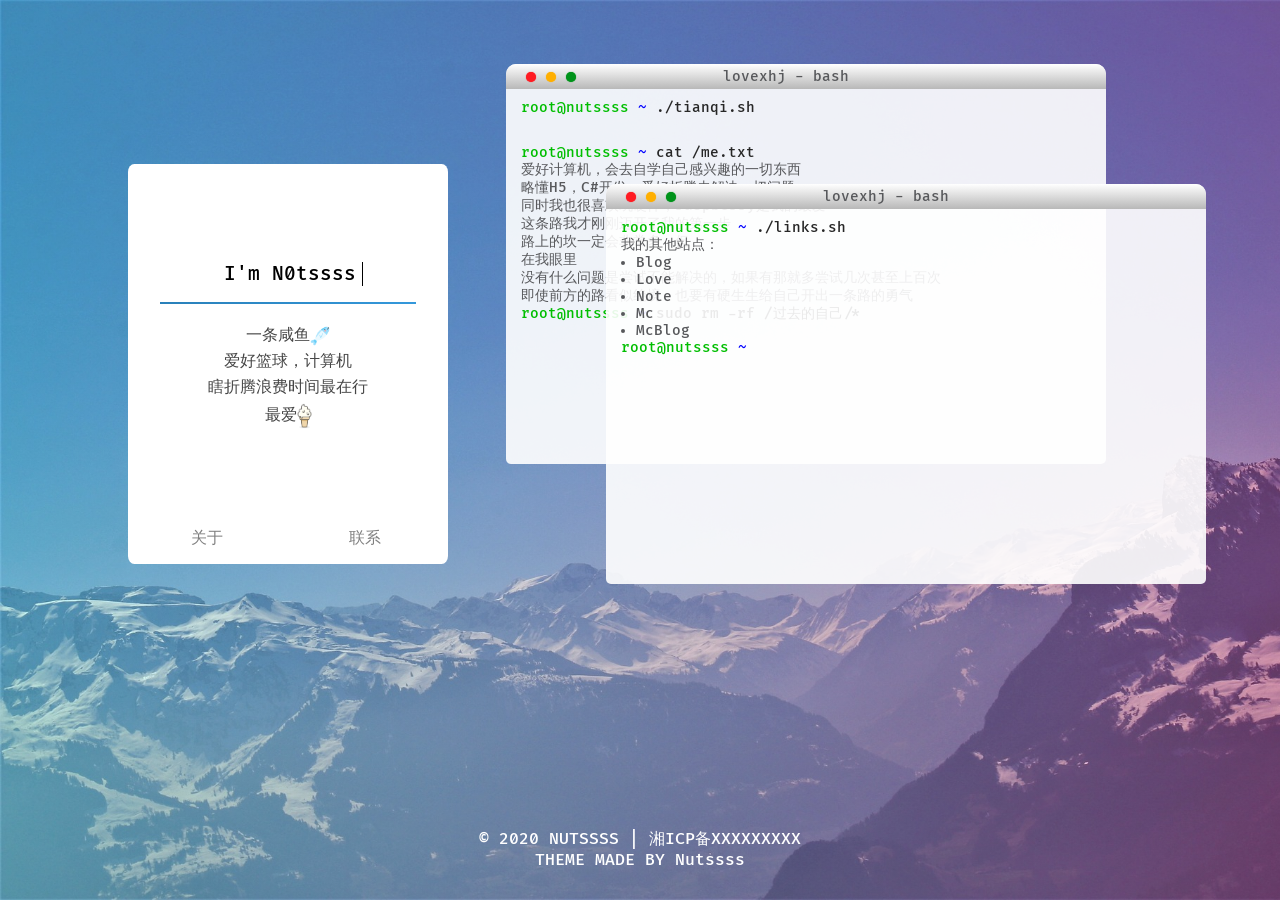
<file: notssss/index.html>
<!DOCTYPE html>
<html lang="en">

<head>
    <meta charset="UTF-8">
    <meta name="viewport"
        content="width=device-width,initial-scale=1.0,maximum-scale=1.0,minimum-scale=1.0,user-scalable=no">

    <title>Nutssss | 一个热爱游戏的咸鱼</title>
    <meta name="description"
        content="我是一名高中生，喜欢计算机的咸鱼一条，经常抽出空余时间学习各种语言编程以及知识，虽然懂得不多，但是这是我最喜欢的爱好吧。同时也喜欢各种游戏，FPS我的强项！沉浸在这个完美的虚拟世界，起码能暂时忘掉这充满回忆该死的现实.">
    <meta name="keywords" content="nutssss,坚果,主页,博客,tqy,xhj">
    <link rel="stylesheet" type="text/css" href="./css/FiraCode.css">
    <link rel="stylesheet" type="text/css" href="./css/nutssss.css">
    <link rel="icon" href="./favicon.ico">
</head>

<body>
    <div id="box">
        <!-- 个人资料卡片 -->
        <div class="meBox">
            <!-- 头像 -->
            <div class="headPhoto"></div>
            <!-- 介绍 -->
            <div class="meBox-title">
                <p>I'm N0tssss</p>
                <div class="fg"></div>
            </div>
            <div class="meBox-text">
                <p>一条咸鱼<img src="./img/fish.png" alt="咸鱼" style="width: 20px; vertical-align: middle;"></p>
                <p>爱好篮球，计算机</p>
                <p>瞎折腾浪费时间最在行</p>
                <p>最爱<img src="./img/002.png" alt="冰激凌" style="width: 15px; vertical-align: middle;"></p>
            </div>
            <!-- 两个按钮 -->
            <div class="meBox-Button">
                <a href="#">关于</a>
                <a href="#">联系</a>
            </div>
        </div>

        <!-- 伪终端介绍 -->
        <div id="cmdBox">
            <!-- 第一个终端 -->
            <div class="cmd">
                <!-- 三个按钮 -->
                <div class="click">
                    <div class="red"></div>
                    <div class="yellow"></div>
                    <div class="green"></div>
                </div>
                <!-- 顶部标题 -->
                <div class="title">
                    <span>lovexhj - bash</span>
                </div>
                <!-- 终端内文字 -->
                <div class="cmdText">
                    <span style="color: rgb(0, 190, 0);">root@nutssss</span>
                    <span style="color: blue;">~</span>
                    <span style="color: rgb(39, 39, 39);">./tianqi.sh</span>
                    <br />
                    <iframe scrolling="no" src="https://tianqiapi.com/api.php?style=tc&skin=pitaya" frameborder="0"
                        width="350" height="24" allowtransparency="true"></iframe>
                    <br />
                    <span style="color: rgb(0, 190, 0);">root@nutssss</span>
                    <span style="color: blue;">~</span>
                    <span style="color: rgb(39, 39, 39);">cat /me.txt</span>
                    <p>爱好计算机，会去自学自己感兴趣的一切东西</p>
                    <p>略懂H5，C#开发；爱好折腾去解决一切问题</p>
                    <p>同时我也很喜欢玩硬件，raspberry是我的最爱</p>
                    <p>这条路我才刚刚迈开了我的第一步</p>
                    <p>路上的坎一定会非常多，但</p>
                    <p>在我眼里</p>
                    <p>没有什么问题是尝试不能解决的，如果有那就多尝试几次甚至上百次</p>
                    <p>即使前方的路看似绝境，也要有硬生生给自己开出一条路的勇气</p>
                    <span style="color: rgb(0, 190, 0);">root@nutssss</span>
                    <span style="color: blue;">~</span>
                    <span style="color: rgb(39, 39, 39);">sudo rm -rf /过去的自己/*</span>
                </div>
            </div>
            <!-- 第二个终端 -->
            <div class="cmd cmd2">
                <!-- 三个按钮 -->
                <div class="click">
                    <div class="red"></div>
                    <div class="yellow"></div>
                    <div class="green"></div>
                </div>
                <!-- 顶部标题 -->
                <div class="title">
                    <span>lovexhj - bash</span>
                </div>
                <!-- 终端内文字 -->
                <div class="cmdText">
                    <span style="color: rgb(0, 190, 0);">root@nutssss</span>
                    <span style="color: blue;">~</span>
                    <span style="color: rgb(39, 39, 39);">./links.sh</span>
                    <p>我的其他站点：</p>
                    <ul class="ul">
                        <li><a href="#">Blog</a></li>
                        <li><a href="#">Love</a></li>
                        <li><a href="#">Note</a></li>
                        <li><a href="h#">Mc</a></li>
                        <li><a href="#">McBlog</a></li>
                    </ul>
                    <span style="color: rgb(0, 190, 0);">root@nutssss</span>
                    <span style="color: blue;">~</span>
                </div>
            </div>
        </div>
    </div>

    <!-- 页脚 -->
    <div id="footer">
        <p>© 2020 NUTSSSS | <a href="http://beian.miit.gov.cn">湘ICP备XXXXXXXXX</a></p>
        <p>THEME MADE BY <a href="#">Nutssss</a></p>
    </div>
</body>

</html>
</file>
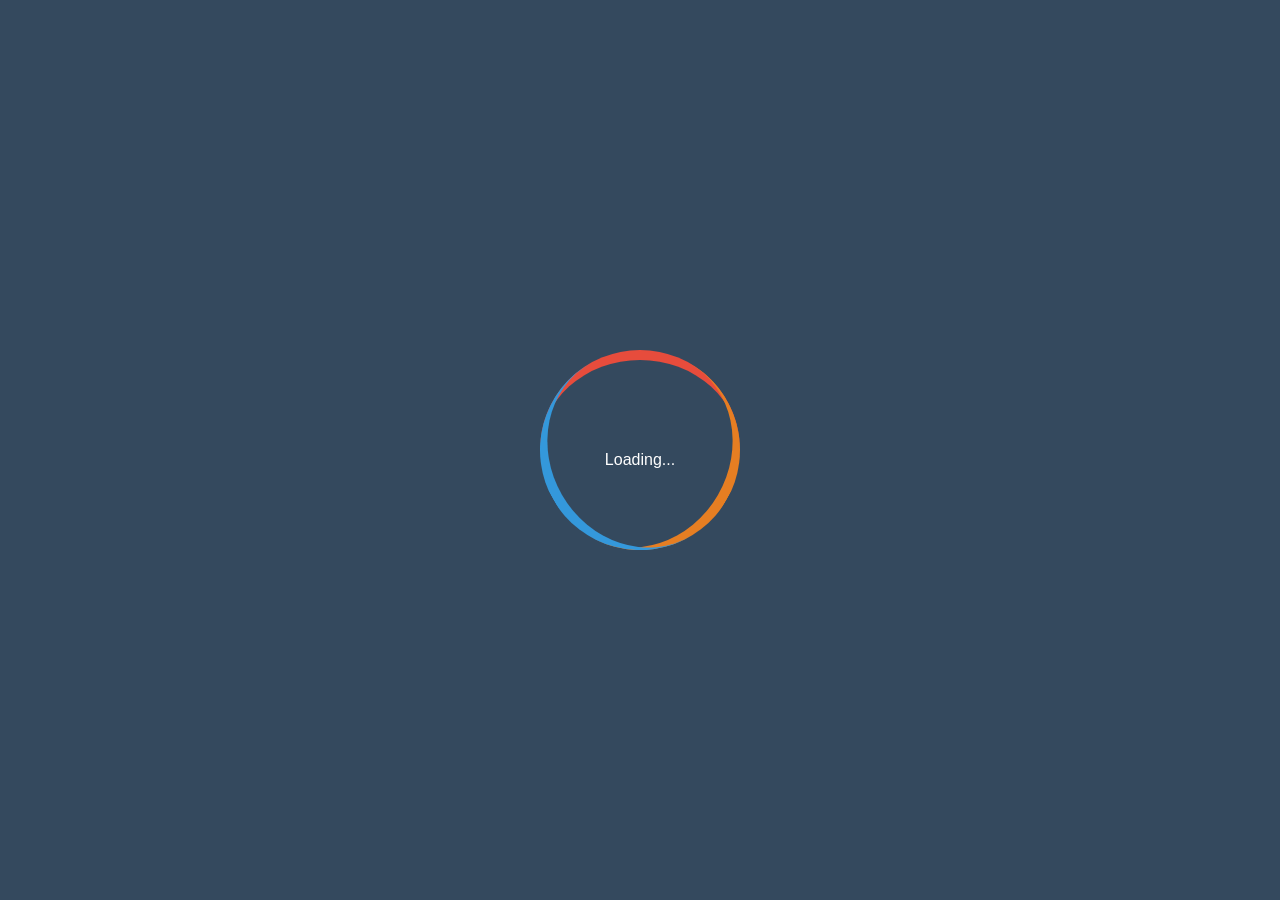
<file: 加载动画效果/index.html>
<!DOCTYPE html>
<html>
	<head>
		<meta charset="utf-8" /><link rel="stylesheet" href="css/new_file.css" />
		<title></title>
	</head>
	<body>
		<div class="loding">
			<span>Loading...</span>
		</div>
		
	</body>
</html>
</file>
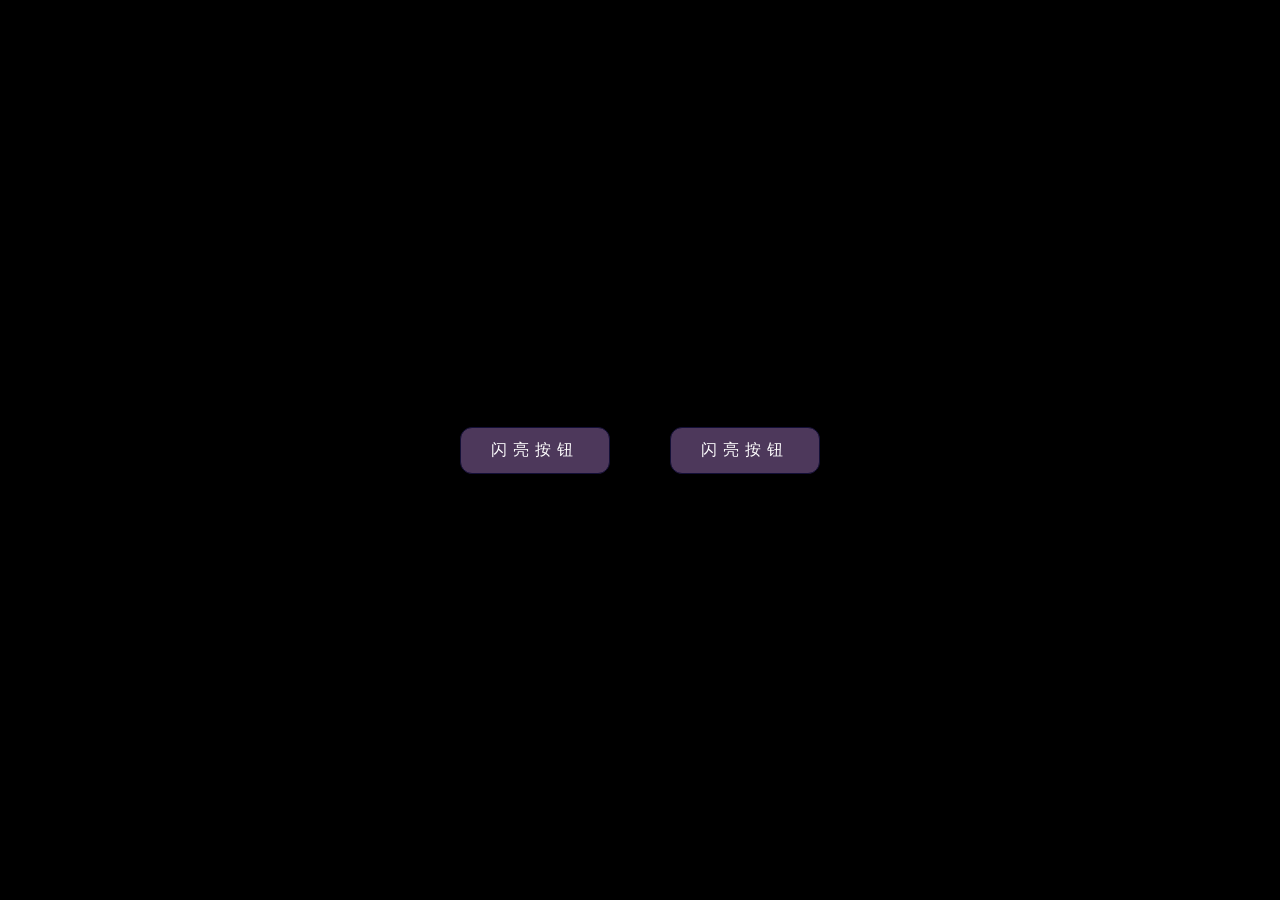
<file: 202008/2020-8-13/btn/index.html>
<!DOCTYPE html>
<html lang="en">
<head>
    <meta charset="UTF-8">
    <meta name="viewport" content="width=device-width, initial-scale=1.0">
    <title>编译中梦见未来</title>
    <link rel="stylesheet" href="style.css">
</head>
<body>
    <a href="#">闪亮按钮</a>
    <a href="#">闪亮按钮</a>
</body>
</html>
</file>
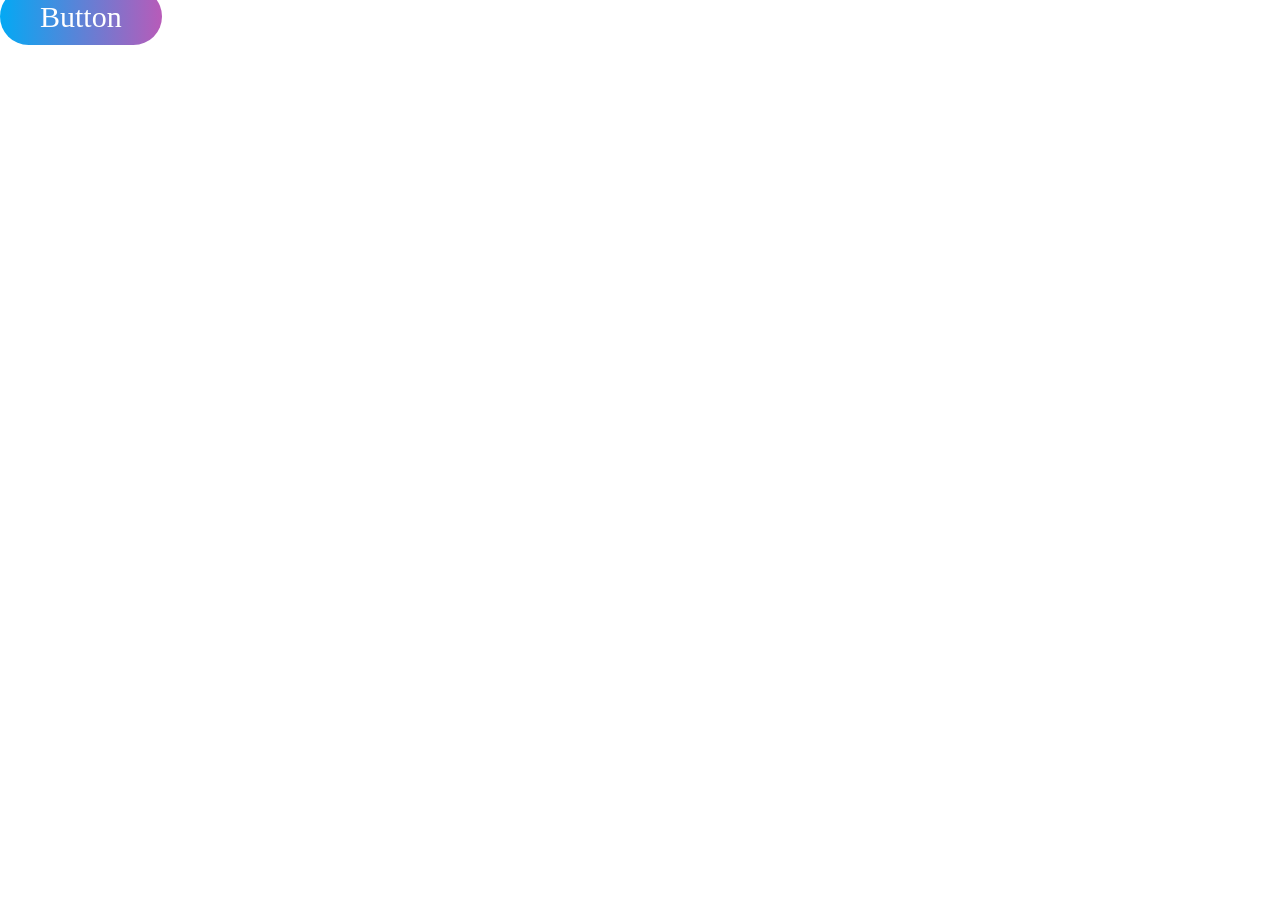
<file: 202008/2020-8-14/btn/index.html>
<!DOCTYPE html>
<html lang="en">
<head>
    <meta charset="UTF-8">
    <meta name="viewport" content="width=device-width, initial-scale=1.0">
    <title>编译中梦见未来</title>
    <link rel="stylesheet" href="style.css">
</head>
<body>
    <a href="#">Button</a>
</body>
</html>
</file>
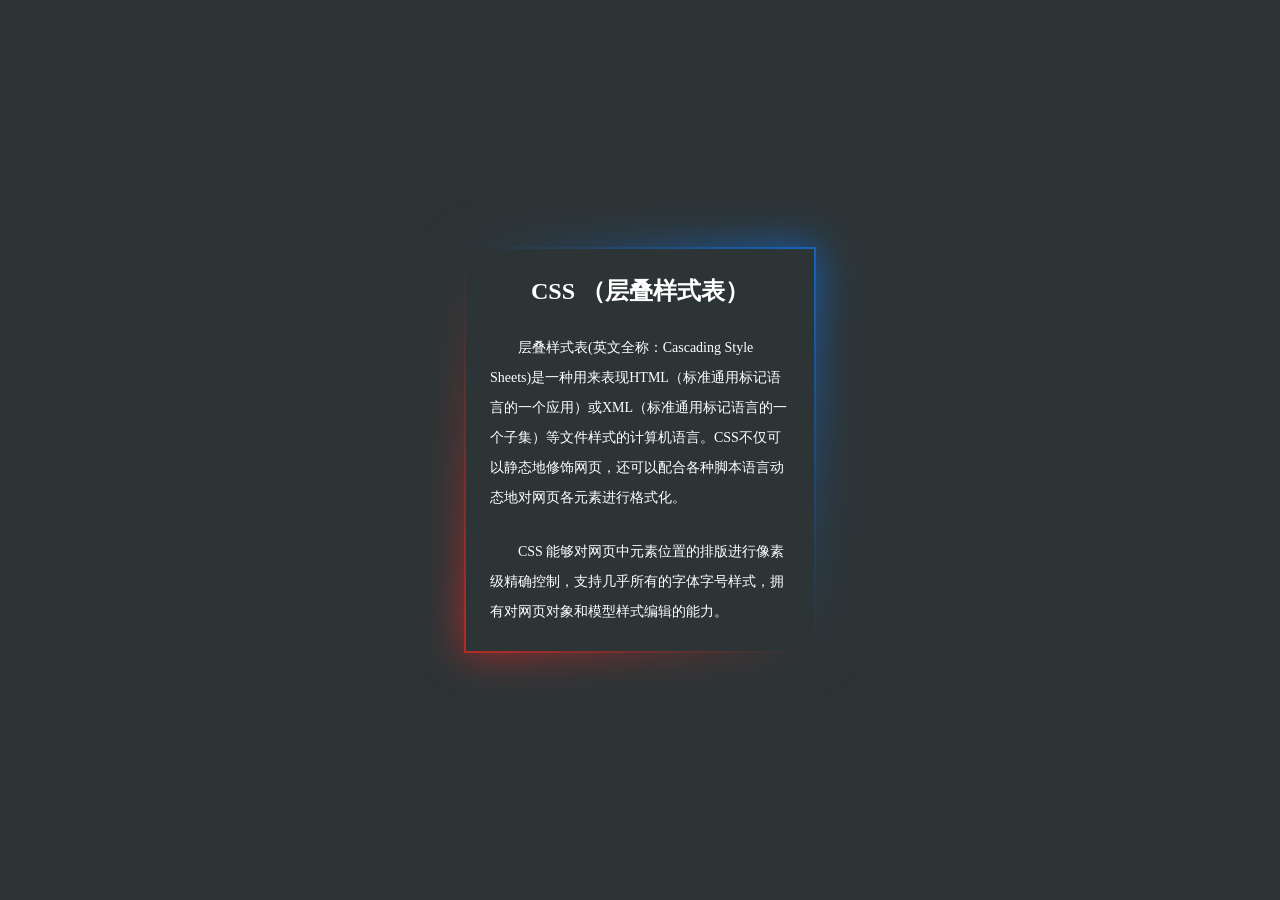
<file: 202008/2020-8-16/CSS层叠样式表/index.html>
<!DOCTYPE html>
<html lang="en">

<head>
    <meta charset="UTF-8">
    <meta name="viewport" content="width=device-width, initial-scale=1.0">
    <title>编译中梦见未来</title>
    <link rel="stylesheet" href="style.css">
</head>

<body>
    <div class="box">
        <h1>CSS （层叠样式表）</h1>
        <p>层叠样式表(英文全称：Cascading Style
            Sheets)是一种用来表现HTML（标准通用标记语言的一个应用）或XML（标准通用标记语言的一个子集）等文件样式的计算机语言。CSS不仅可以静态地修饰网页，还可以配合各种脚本语言动态地对网页各元素进行格式化。
        </p>
        <p>CSS 能够对网页中元素位置的排版进行像素级精确控制，支持几乎所有的字体字号样式，拥有对网页对象和模型样式编辑的能力。</p>
    </div>
</body>

</html>
</file>
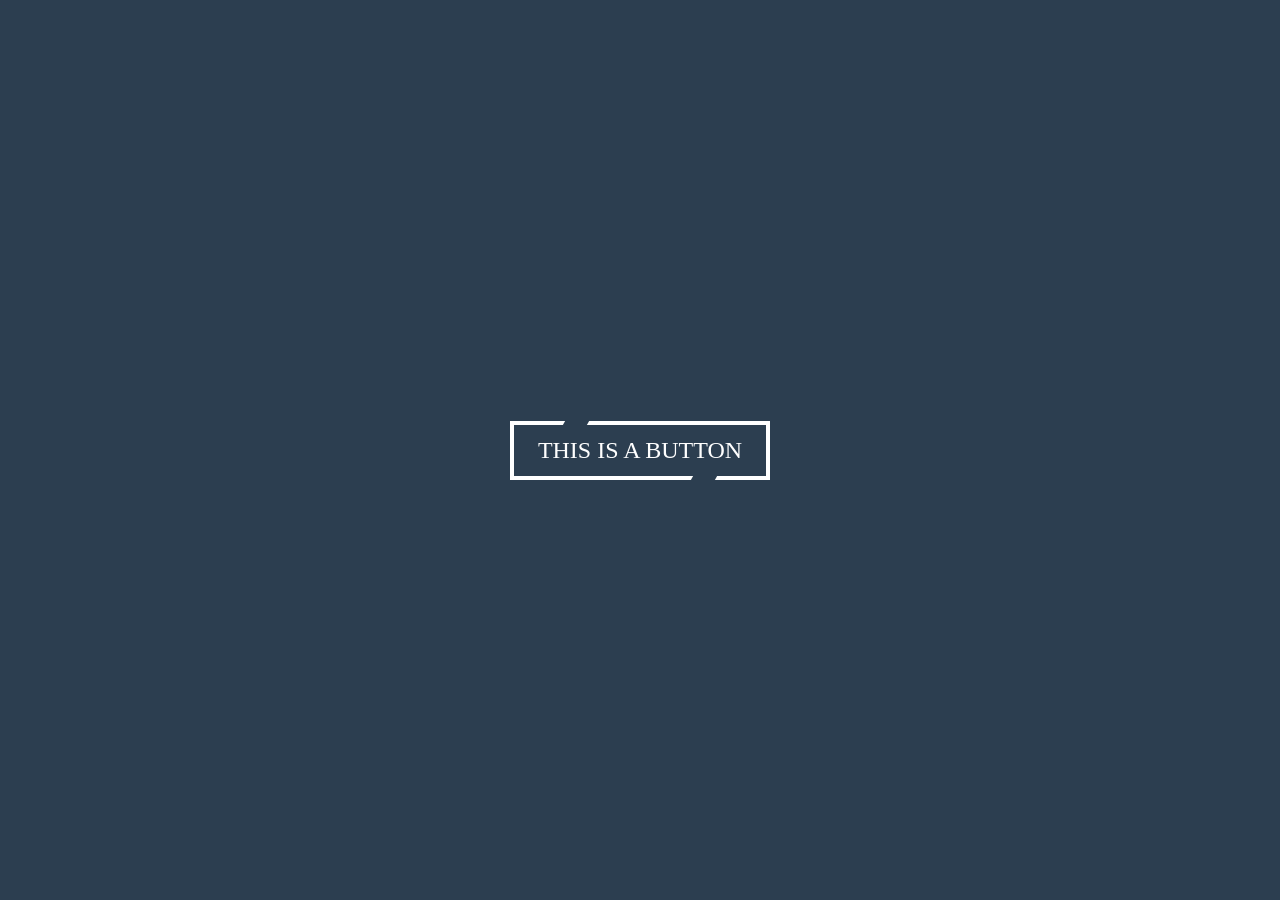
<file: 202008/2020-8-18/btn/index.html>
<!DOCTYPE html>
<html lang="en">

<head>
    <meta charset="UTF-8">
    <meta name="viewport" content="width=device-width, initial-scale=1.0">
    <title>编译中梦见未来</title>
    <link rel="stylesheet" href="style.css">
</head>

<body>
    <a href="#" class="bt">this is a button</a>
</body>

</html>
</file>
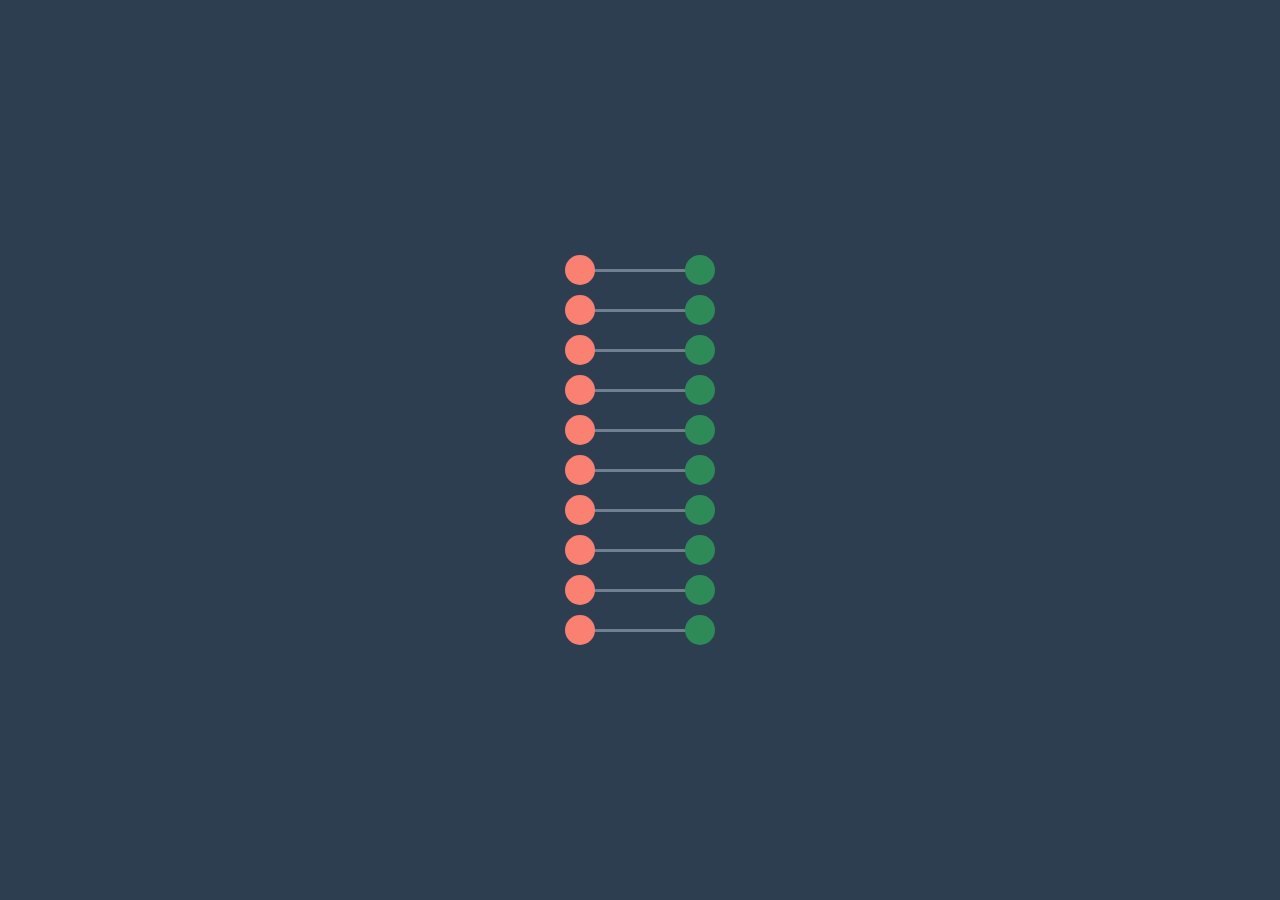
<file: 202008/2020-8-19/DNA/index.html>
<!DOCTYPE html>
<html lang="en">

<head>
    <meta charset="UTF-8">
    <meta name="viewport" content="width=device-width, initial-scale=1.0">
    <title>编译中梦见未来</title>
    <link rel="stylesheet" href="style.css">
</head>

<body>
    <div class="item">
        <div class="line"></div>
    </div>
    <div class="item">
        <div class="line"></div>
    </div>
    <div class="item">
        <div class="line"></div>
    </div>
    <div class="item">
        <div class="line"></div>
    </div>
    <div class="item">
        <div class="line"></div>
    </div>
    <div class="item">
        <div class="line"></div>
    </div>
    <div class="item">
        <div class="line"></div>
    </div>
    <div class="item">
        <div class="line"></div>
    </div>
    <div class="item">
        <div class="line"></div>
    </div>
    <div class="item">
        <div class="line"></div>
    </div>
</body>

</html>
</file>
<file: css/index2.css>
*{margin: 0;padding: 0;}
:root {
    --background-color: #f5f5f5;
    --border-color: #7591AD;
    --text-color: #34495e;
    --color1: #EC3E27;
    --color2: #fd79a8;
    --color3: #0984e3;
    --color4: #00b894;
    --color5: #fdcb6e;
    --color6: #e056fd;
    --color7: #F97F51;
    --color8: #BDC581;
}
.center{
    margin-left: auto;
    margin-right: auto;
}      
.banner{
    width: 100%; height: 420px; background:url(../images/QQ图片20190417132228.jpg) no-repeat center ;}
.nav{
    position: fixed;
    width: 100%;
    height: 60px;
    background-color: #83BBD8;
    opacity: 0;
    z-index: 100;
}
.nav-right{
    float: right;

    /*height: 40px;*/
    /*line-height: 40px;*/

   }
    
.nav-right>a{
    display: inline-block;
    width: 80px;
    height: 40px;
    /*margin: 0 10px;*/
    line-height: 40px;
    color: rgb(39, 39, 39);
    text-decoration: none;
}
/**/

.nav-right a {
    position: relative;
    padding: 0 10px;
    line-height: 40px;
    height: 40px;
    margin: 10px 10px;
    /*line-height: 50px;*/
    /*padding: 12px 40px;*/
    border-radius: 30px;
    /*font-size: 30px;*/
    color: #FFF;
    text-align: center;
    text-decoration: none;
    /* 使用linear-gradient生成一个线性渐变的“背景图” */
    background-image: linear-gradient(90deg, #03a9f4, #f441a5, #ffeb3b, #03a9f4);
    /* 放大背景图 */
    background-size: 400%;
    /* 这里是为了让a标签的背景显示在a::before的下面 */
    z-index: 1;
}

.nav-right a:hover {
    /* 创建动画
        动画名称show
        执行时间8秒
        线性
        循环执行
    */
    animation: show 8s linear infinite;
}

/* 动画主体
    从初始到结束，移动背景图的位置
*/

@keyframes show {
    0% {
        background-position: 0%;
    }
    100% {
        background-position: 400%;
    }
}

/* 创建背景炫光效果 */
.nav-right a::before{
    position: absolute;
    content: "";
    top:-5px;
    left:-5px;
    right:-5px;
    bottom:-5px;
    /* 使用linear-gradient生成一个线性渐变的“背景图” */
    background-image: linear-gradient(90deg, #03a9f4, #f441a5, #ffeb3b, #03a9f4);
    /* 放大背景图 */
    background-size: 400%;
    border-radius: 40px;
    z-index: -1;
    filter: blur(20px);
    /* 默认不显示 */
    opacity: 0;
}
.nav-right a:hover::before{
    opacity: 1;
    /* 背景炫光增加动画 */
    /* 与按钮的动画保持一致 */
    /* 创建动画
        动画名称show
        执行时间8秒
        线性
        循环执行
    */
    animation: show 8s linear infinite;
}
/**/

.tit p {
    font-size: 1.3rem;
    /*border-right: .1em solid;*/
    width: 140ch;
    white-space: nowrap;
    overflow: hidden;
    animation: typing 2s steps(20, end), blink-caret .3s step-end infinite alternate;
    /*margin: -30px 0 0 90px;*/
    transition: all 0.3s;
}

.banner:hover .tit p {
    font-size: 1.5rem;
}

.tit>p{
    color: white;
    text-align: center;
}
.title{
    font-size: 48px;
    line-height: 200px;
    /*line-height: 420px;*/
}
.content{
    width: 1100px ;
}
.personal{
    width: 1000px;height: 300px ;
    /* background-color: wheat; */
    margin-top: 100px;
    
    }

.personal-left,.personal-right{
    width: 480px;
    height: 300px;
    float: left;
    margin-top: 20px;
}
.personal-left>img{
     width: 245px;height: 245px;
    border-radius: 50%;
    margin-top: 30px;
    margin-left: 20px;
}
.text-left>h3{
    margin-bottom: 20px;
}
.text-left{
    line-height: 30px;
    /*padding-top: 50px;*/
    float: right;
    clear: both;
}
.text-right{
       
    padding-top: 30px;}

.text-right>p{
    padding-top: 20px;
    padding-left: 50px;
    padding-right: 20px;
    line-height: 30px;

}
.line{
    width: 2px;height: 140px;
    float: left;
    background-color:#177CB0;
    margin-top: 100px;
    margin-left: 30px;
}

.myhome{
    width: 1000px;
    height: 400px;
    /* background-color: #91d0f0; */
    clear: both;
    margin-top: 100px;
}
.map-baidu{
    height: 300px;
    width: 450px;
    margin: 50px 20px 20px 20px;
    float: left;

}
.myhome-right{
    width: 450px;
    height: 350px;
    margin:50px 20px 20px 20px;
    float: left;
}
.myhome-right>p{
    text-indent: 40px;
    margin-top: 10px;

}


.favorite{
    width: 1000px;
    height: 600px;
    /* background-color: #91d0f0; */
    clear: both;
    margin-top: 100px;
   
}
.favorite-list{
    margin-top: 50px;
}
/**/
.share {
    /*position: absolute;*/
    width: 100px;
    height: 310px;
    padding-right: 30px;
    top: -.1%;
    /* 通过调整背景色透明度让背景透明 */
    background-color: rgba(255, 255, 255, .5);
    /* 这会让整个层和内部元素全部透明 */
    /* opacity: 0.85; */
    /* flex 布局 让图标靠右上角 */
    display: flex;
    justify-content: flex-end;
    align-items: flex-start;
    /* 让旋转的圆心点在左上角 */
    transform-origin: left bottom;
    transition: 0.5s;
}

.share .icon {
    margin-top: 20px;
    margin-right: 20px;
    color: var(--background-color);
    /* 初始一个旋转角度，让图标产生旋转效果 */
    transform: rotate(-180deg);
    transition: 0.5s;
}

.share .icon:hover {
    color: #fd79a8;
}

.pic:hover .share {
    /* 倾斜-15度 */
    transform: rotate(-15deg) translateY(-14px);
    /* 增加个阴影 */
    box-shadow: -10px -10px 100px #000;
}
/**/

.icon:hover {
    transform: translateY(-10px);
    box-shadow: 2px 12px 15px rgba(0, 0, 0, 0.4), inset -1px -1px 2px rgba(0, 0, 0, 0.2);
}

.icon i {
    display: block;
    width: 75%;
    height: 75%;
    font-size: 36px;
    border-radius: 50%;
    display: flex;
    justify-content: center;
    align-items: center;
    transition: 0.5s;
    background-color: #f5f5f5;

}
.pic:hover .icon{
    transform: rotate(18deg);
}
/**/
.icon:hover i{
    text-shadow:  -1px -1px 1px rgba(0, 0, 0, 0.2);

}
.icon.icontravel:hover i {
    background-color: var(--color1);
    color: #fff;
}

.icon.iconfood:hover i {
    background-color: var(--color2);
    color: #fff;
}

.icon.iconcat:hover i {
    background-color: var(--color3);
    color: #fff;
}

.icon.iconhuacao:hover i {
    background-color: var(--color4);
    color: #fff;
}
.icon.iconshopping:hover i {
    background-color: var(--color3);
    color: #fff;
}

.icon.iconplay:hover i {
    background-color: var(--color4);
    color: #fff;
}
/**/
.travel,.food,.cat,.huacao,.shopping,.play{
    width: 280px;
    height: 340px;
    /* border: 1px solid #333; */
    float: left;
    margin: 30px 30px 20px 20px ;
}

.icontravel,.iconfood,.iconcat,.iconhuacao,.iconshopping,.iconplay{
    width: 60px;
    height: 60px;
    /* border: 1px solid rgb(130, 130, 130); */
    border-radius: 50%;
    background-color: white;
    margin-top: -30px;
}

.travel:hover,.food:hover,.cat:hover,.huacao:hover,.shopping:hover,.play:hover{
    transform: translateY(-10px);
    box-shadow: 0 0 2px 4px #e0e0e0;
}
.travel{
    background: url(../images/风景1.png) no-repeat center center;
    background-size: 300px;transition: all 1s;
}
.food{
    background: url(../images/美食3.jpg) no-repeat center center;
    background-size: 550px;transition: all 1s;
}
.cat{
    background: url(../images/cat.jpg) no-repeat center center;
    background-size: 300px;transition: all 1s;
}
.huacao{
    background: url(../images/多肉1.jpg) no-repeat center center;
    background-size: 300px;transition: all 1s;
}
.shopping{
    background: url(../images/逛街.jpg) no-repeat center center;
    background-size: 550px;transition: all 1s;
}
.play{
    background: url(../images/游戏1.jpg) no-repeat center center;
    background-size: 300px;transition: all 1s;
}
.travel>p,.food>p,.cat>p,.huacao>p,.shopping>p,.play>p{
    float: left;
    font-size: 12px;
    color: rgb(235, 228, 228);

}
.skills{
    width: 1100px;
    /*height: 400px;*/
    /* background-color: #91d0f0;*/
    clear: both;
    padding-top: 100px;
    /*position: relative;*/
}
.skill{
    /*margin-left: 50px;*/
    margin-top: 40px;
}


/*section*/

.programming h1 {
    position: relative;
    font-size: 21px;
    color: #b76a91;
    /*color: #544E58;*/

    /* 默认状态为透明度0，不显示 */
    opacity: 0;
    /* 增加动画，显示名字 */
    /* 动画名称show_name */
    /* 持续2秒 */
    /* 线性开始结束放慢 */
    /* 延迟0.5秒 */
    /* 执行1次 */
    /* 结束时停在最后一帧 */
    /* 统一使用show动画 */
    animation: show 2s ease-in-out 0.5s 1 forwards;
}

/* 创建动画透明度从开始0到结束1  */

@keyframes show {
    0% {
        opacity: 0;
    }
    100% {
        opacity: 1;
    }
}

.programming h1::before {
    position: absolute;
    /* 这里必须是Unicode编码 */
    /* 注意：转换完毕去掉\后面的U */
    content: '\4e3b\6253\4e00\4e2a\6d3b\5230\8001\5b66\5230\8001';
    /* 颜色改为透明让背景色显示出来 */
    color: transparent;
    /* 使用linear-gradient函数生成一个渐变“图片”做背景 */
    /* 渐变颜色随便个人喜好 */
    background-image: linear-gradient(to right, #bed742, #f8aba6, #585eaa, #ed1941, #7fb80e, #f26522, #ffc20e, #7c8577, #009ad6, #65c294, #f47920, #f15b6c, #2e3a1f);
    /* 这个谷歌浏览器不起作用 */
    background-clip: text;
    /* 谷歌浏览器适配 */
    -webkit-background-clip: text;
    /* 制作一个斜矩形遮罩 */
    /* 使用polygon方法 */
    /* 矩形需要定义四个角的坐标，顺时针方向定义 */
    /* 分别为左上、右上、右下、左下 */
    /* 位置以百分比为单位 */
    /* 因为要做动画，所有先将遮罩层移除当前可视区域 */
    clip-path: polygon(-20% 0%, 0% 0%, -10% 100%, -30% 100%);
    /* 增加动画 */
    /* 动画名称light */
    /* 持续时间2秒 */
    /* 延迟0秒执行 */
    /* 直接方式循环 */
    /* 延迟2秒执行等待显示 */
    animation: light 2s 2s infinite;
}

/* 初始与结束保持一致 */

/* 中间为最右侧 */

@keyframes light {
    0% {
        clip-path: polygon(-20% 0%, 0% 0%, -10% 100%, -30% 100%);
    }
    50% {
        clip-path: polygon(100% 0%, 120% 0%, 110% 100%, 90% 100%);
    }
    100% {
        clip-path: polygon(-20% 0%, 0% 0%, -10% 100%, -30% 100%);
    }
}

#programming {
    --padding: 0;
    display: flex;
    /*padding-top: 20vh;*/
    flex-direction: column;
    justify-content: center;
}
@media (min-width: 1920px) {
    #programming {
        align-items: center;
    }
}
@media (max-width: 536px) {
    #programming p {
        text-align: left;
        padding: 1.25em;
        word-break: break-all;
        -webkit-hyphens: auto;
        hyphens: auto;
    }
    #programming br {
        display: none;
    }
}
#nodes {
    margin: 0 0;
    /*margin: 20vh 0;*/
    overflow-x: auto;
    scrollbar-width: none;
    scroll-behavior: smooth;
    -webkit-overflow-scrolling: touch;
    -ms-overflow-style: none;
}
#nodes::-webkit-scrollbar {
    width: 0;
    height: 0;
}
@media (max-width: 600px) {
    #nodes {
        margin: 10vh 0;
    }
}
#nodes svg {
    margin-top: -160px;
}
#nodes text {
    font-family: Monaco, Consolas, "Lucida Console", monospace;
    font-size: 16px;
}
#nodes path {
    opacity: .3;
    stroke-dasharray: 1200;
}
#node-scroll-button {
    position: absolute;
    right: 20px;
    padding: 10px;
    margin-top: 300px;
    animation: bounce 2s infinite;
    cursor: pointer;
    transition: opacity .3s ease-in;
}
#nodes.reached #node-scroll-button {
    opacity: 0;
}
@media (min-width: 1800px) {
    #node-scroll-button {
        opacity: 0;
    }
}
@keyframes bounce {
    0%, 20%, 50%, 80%, 100% {
        transform: translateX(0);
    }
    40% {
        transform: translateX(-30px);
    }
    60% {
        transform: translateX(-15px);
    }
}
/*section*/



.under{
    width: 600px;height: 20px;
    background-color: #e0e0e0;border-radius: 10px;
    opacity: .5;
}
.up1,.up2,.up3,.up4{
   height: 20px;
    background-color: #91d0f0;border-radius: 10px;
    margin-top: -20px;
}
.up1{ width: 480px;}
.up2{ width: 300px;}
.up3{ width: 100px;}
.up4{ width: 300px;}
.skills-right{
    width: 320px;
    height: 300px;
    position: absolute;
    top:180px;
    right: 0;
}
.skills-right>p{
    margin-top: 10px;
    text-indent: 30px;
    line-height: 32px;
}
/**/

.loader {
    position: relative;
    width: 100px;
    height: 100px;
    background-image: linear-gradient(var(--color1), var(--color2), var(--color3));
    border-radius: 100%;
    animation: animate .5s linear infinite;
}

.loader::after {
    position: absolute;
    content: '';
    top: 10px;
    left: 10px;
    right: 10px;
    bottom: 10px;
    background-color: var(--background-color);
    border-radius: 50%;
}

.loader div{
    position: absolute;
    top: 10px;
    left: 10px;
    right: 10px;
    bottom: 10px;
    background-image: linear-gradient(var(--color1), var(--color2), var(--color3));
    border-radius: 50%;
    /* animation: animate 5s linear infinite; */

}
.loader div:nth-child(1){
    filter: blur(15px);
}
.loader div:nth-child(2){
    filter: blur(30px);
}
.loader div:nth-child(3){
    filter: blur(20px);
}
.loader div:nth-child(4){
    filter: blur(25px);
}

@keyframes animate {
    0% {
        transform: rotate(0deg);
    }
    100% {
        transform: rotate(360deg);
    }
}
/**/
.workshow{
    width: 1000px;
    height: 400px;
    clear: both;
    margin-top: 100px;
    position: relative;
}
.workshow-left{
    height: 200px;
    margin-left: 200px;
}
.one,.two,.there,.four,.five,.six{
    background-color: thistle;
    border-radius: 50%;
    float: left;
    margin-left: 10px;
    box-shadow: 4px 4px 12px 2px rgb(179, 179, 179) inset;
}
.one{
    width: 20px;height: 20px;
    margin-top: 85px;
}
.two{
    width: 50px;height: 50px;
    margin-top: 70px;
}
.two>a>p{
    text-align: center;
    line-height: 50px;
    font-size: 16px;
}
.there{
    width: 80px;height: 80px;
    margin-top: 55px;
}
.there>a>p{
    text-align: center;
    line-height: 80px;
    font-size: 18px;
}
.four{
    width: 110px;height: 110px;
    margin-top: 40px;
}
.four>a>p{
    text-align: center;
    line-height: 110px;
    font-size: 20px;
}
.five{
    width: 150px;height: 150px;
    margin-top: 25px;
}
.five>a>p{
    text-align: center;
    line-height: 150px;
    font-size: 22px;
}
.six{
    width: 200px;height: 200px;
}
.six>a>p{
    text-align: center;
    line-height: 200px;
    font-size: 24px;
}
.two>a,.there>a,.four>a,.five>a,.six>a{
    text-decoration: none;color: #333;
}
.one:hover,.two:hover,.there:hover,.four:hover,.five:hover,.six:hover{
    transform: translateY(-15px);
    transition: all 1s;
    background-color: rgb(213, 179, 213);
}


.aircraft{
    width: 160px;height: 120px;
    margin-left: 30px;
    position: absolute;
    left: 0;top: 75px;}
.girl{
    position: absolute;
    left: 0;bottom: 0;
    width: 150px;height: 180px;
    margin-left: 30px;
}
.nav-footer{
    width: 100%;
    height: 100px;
    background-color: #91d0f0;
    clear: both;
    /* margin-top: 100px; */
}
.foot{
    width: 600px;
    height: 100px;
}

.qq,.weixin,.weibo{
    width: 200px;
    float: left;
    text-align: center;
    margin-top: 20px;
    color:rgb(58,58,58);
}
.icon-weixin{
    width: 40px;
    height: 40px;
}
.top{
    position: fixed;
    bottom: 100px;
    right: 40px;
    border-radius: 50%;
    width: 40px;height: 40px;
    background: url(../images/top.jpg) no-repeat center center;
    background-size: 40px;
    border: 1px solid #e0e0e0;

}
</file>
<file: notssss/css/FiraCode.css>
* {
    font-family: FiraCode;
}

@font-face {
    font-family: 'FiraCode';
    src: url([data-uri]) format('woff2'),
        url([data-uri]) format('woff');
    font-weight: 500;
    font-style: normal;
}
</file>
<file: notssss/css/nutssss.css>
* {
    margin: 0;
    padding: 0;
}

body {
    background-image: linear-gradient(to left, rgba(255, 0, 149, 0.2), rgba(0, 247, 255, 0.2)), url(../img/bg.jpg);
    background-repeat: no-repeat;
    background-attachment: fixed;
    background-size: cover;
}

#box {
    /* background-color: red; */
    width: 100%;
    height: 100px;
    margin: 0 auto;
    padding-top: 5%;
}

.meBox {
    float: left;
    width: 20rem;
    height: 25rem;
    background-color: white;
    margin-top: 100px;
    margin-left: 10%;
    border-radius: 2%;
    transition: all 0.3s;
    text-align: center;
}

.meBox:hover {
    width: 21rem;
    height: 26rem;
    margin: 95px 0 0 9.5%;
}

.headPhoto {
    width: 8rem;
    height: 8rem;
    background: url(https://q1.qlogo.cn/g?b=qq&nk=1656071287&s=640) no-repeat;
    background-size: cover;
    border-radius: 50%;
    position: relative;
    top: -15%;
    left: 50%;
    margin-left: -4rem;
    transition: all 0.3s;
}

.meBox:hover .headPhoto {
    width: 9rem;
    height: 9rem;
    margin: -0.5rem 0 0 -4.5rem;
    transform: rotate(360deg);
}

.headPhoto:hover {
    box-shadow: 0 0 10px rgba(0, 0, 0, 0.3);
}

.meBox-title {
    width: auto;
    margin: 0 auto;
}

@keyframes typing {
    from {
        width: 0;
    }
}

@keyframes blink-caret {
    50% {
        border-color: transparent;
    }
}

.meBox-title p {
    font-size: 1.2rem;
    border-right: .1em solid;
    width: 12ch;
    white-space: nowrap;
    overflow: hidden;
    animation: typing 2s steps(20, end), blink-caret .3s step-end infinite alternate;
    margin: -30px 0 0 90px;
    transition: all 0.3s;
}

.meBox:hover .meBox-title p {
    font-size: 1.3rem;
}

.meBox-title .fg {
    width: 80%;
    height: 2px;
    background-image: linear-gradient(to left, #3498db, #2980b9);
    margin: 5% 0 0 10%;
}

.meBox-text {
    width: 80%;
    height: 45%;
    overflow: hidden;
    text-align: center;
    color: rgb(70, 70, 70);
    animation-name: meBox-text;
    animation-duration: 2s;
    animation-fill-mode: forwards;
    margin: 5% 0 0 10%;
    transition: all 0.3s;
}

.meBox-text p {
    margin-top: 5px;
}

.meBox:hover .meBox-text {
    font-size: 1.05rem;
}

@keyframes meBox-text {
    0% {
        transform: translateY(50px);
        color: white;
    }

    100% {
        transform: translateY(0);
        color: rgb(70, 70, 70);
    }
}

.meBox-Button {
    width: 100%;
}

.meBox-Button a {
    display: inline-block;
    float: left;
    width: 158px;
    height: 50px;
    margin-top: 13px;
    line-height: 50px;
    text-decoration: none;
    color: gray;
    transition: all 0.3s;
}

.meBox-Button a:hover {
    color: rgb(0, 132, 255);
    font-size: 1.2rem;
}

.meBox:hover .meBox-Button a {
    width: 165px;
    margin-top: 10px;
}

#cmdBox {
    width: 710px;
    height: 550px;
    float: right;
    margin-right: 5%;
    /* background-color: green; */
}

.cmd {
    width: 600px;
    height: 400px;
    border-radius: 10px 10px 5px 5px;
    overflow: hidden;
    background-color: rgba(255, 255, 255, 0.9);
    transition: all 0.3s;
    font-size: 14px;
    color: rgb(88, 89, 92);
    position: relative;
    top: 0;
    left: 0;
}

.cmd:hover {
    width: 610px;
    height: 410px;
    box-shadow: 0 0 10px rgba(0, 0, 0, 0.4);
    margin: -5px 0 0 -5px;
    z-index: 1;
}

.cmd .title {
    width: 100%;
    height: 25px;
    background-image: linear-gradient(to top, rgb(184, 184, 184), white);
    font-size: 14px;
    line-height: 25px;
}

.cmd .title span {
    display: inline-block;
    width: 70%;
    text-align: center;
    /* background-color: red; */
}

.cmd .click {
    margin-left: 10px;
    float: left;
}

.cmd .click div {
    width: 10px;
    height: 10px;
    border-radius: 50%;
    margin: 8px 0 0 10px;
    float: left;
}

.cmd .click .red {
    background-color: #ff1b22;
    box-shadow: 0 0 1px #ff1b22;
}

.cmd .click .red:hover {
    background-color: #ff6268;
    box-shadow: 0 0 3px #ff1b22;
}

.cmd .click .yellow {
    background-color: #ffaf00;
    box-shadow: 0 0 1px #ffaf00;
}

.cmd .click .yellow:hover {
    background-color: #ffd373;
    box-shadow: 0 0 3px #ffaf00;
}

.cmd .click .green {
    background-color: #00931a;
    box-shadow: 0 0 1px #00931a;
}

.cmd .click .green:hover {
    background-color: rgb(0, 196, 36);
    box-shadow: 0 0 3px #00931a;
}

.cmdText {
    padding-top: 10px;
    padding-left: 15px;
}

.cmd2 {
    position: relative;
    top: -280px;
    left: 100px;
}

.cmd2 .cmdText .ul {
    margin-left: 15px;
}

.cmd2 .cmdText .ul a {
    text-decoration: none;
    color: rgb(88, 89, 92);
}

.cmd2 .cmdText .ul a:hover {
    color: rgb(0, 132, 255);
}

#footer {
    width: 100%;
    color: white;
    float: left;
    text-align: center;
    position: fixed;
    bottom: 0;
    margin-bottom: 30px;
    /* background-color: blue; */
}

#footer a {
    text-decoration: none;
    color: white;
}

#footer a:hover {
    color: rgb(0, 81, 255);
}

/* 自适应 */
@media screen and (max-width: 1250px)
{
    .meBox {
        margin-left: 3%;
    }

    .meBox:hover {
        width: 21rem;
        height: 26rem;
        margin: 95px 0 0 2.5%;
    }

    #cmdBox {
        margin-right: 3%;
    }
}

@media screen and (max-width: 1110px)
{
    .meBox {
        float: none;
        margin: 100px auto 100px;
    }

    .meBox:hover {
        width: 21rem;
        height: 26rem;
        margin: 95px auto 95px;
    }

    #cmdBox {
        float: none;
        margin: 0 auto 100px;
    }
}

@media screen and (max-width: 768px)
{
    .meBox {
        width: 300px;
    }

    .meBox:hover {
        width: 300px;
        height: 25rem;
        margin: 100px auto 100px;
    }

    .meBox-Button a:hover {
        color: rgb(0, 132, 255);
    }
    
    .meBox:hover .meBox-Button a {
        width: 150px;
        margin-top: 0;
    }

    .meBox:hover .meBox-title p {
        font-size: 1.2rem;
    }

    .meBox:hover .headPhoto {
        width: 8rem;
        height: 8rem;
        margin: -0.5rem 0 0 -4rem;
        transform: rotate(360deg);
    }

    .meBox:hover .meBox-text {
        font-size: 1rem;
    }

    .meBox-Button a {
        width: 150px;
    }

    #cmdBox {
        width: 100%;
        height: 850px;
    }

    .cmd {
        width: 90%;
        margin: 0 auto;
    }

    .cmd2 {
        position: relative;
        top: 20px;
        left: 0;
    }

    .cmd:hover {
        width: 90%;
        box-shadow: 0 0 10px rgba(0, 0, 0, 0.4);
        margin: 0 auto;
        z-index: 1;
    }
}
</file>
<file: 加载动画效果/css/new_file.css>
body{
	margin: 0;
	padding: 0;
	background: #34495e;
	height: 100vh;
	display: flex;
	align-items: center;
	justify-content: center;
	font-family: "montserrat",sans-serif;
}

.loding{
	width: 200px;
	height: 200px;
	box-sizing: border-box;
	border-radius: 50%;
	border-top:10px solid #e74c3c;
	position:relative;
	animation: a1 2s linear infinite;
}

.loding::before,.loding::after{
	content: '';
	width: 200px;
	height: 200px;
	
	position: absolute;
	left: 0;
	top: -10px;
	box-sizing: border-box;
	border-radius:50%;
}
.loding::before{
	border-top:10px solid #e67e22;
	transform: rotate(120deg);
}
.loding::after{
	border-top:10px solid #3498db;
	transform: rotate(240deg);
}
.loding span{
	position:absolute ;
	width: 200px;
	height: 200px;
	color: #fff;
	text-align: center;
    line-height: 200px;
    animation: a2 2s linear infinite;
}
@keyframes  a1{
	to{
		transform: rotate(360deg);
	  }
}
@keyframes  a2{
	to{
		transform: rotate(-360deg);
	  }
}
</file>
<file: 202008/2020-8-13/btn/style.css>
* {
    margin: 0;
    padding: 0;
}

body {
    height: 100vh;
    width: 100vw;
    background-color: #000;
    display: flex;
    justify-content: center;
    align-items: center;
}

a {
    position: relative;
    padding: 12px 30px;
    margin: 30px;
    background-color: #4d385b;
    color: #FFF;
    text-decoration: none;
    letter-spacing: 6px;
    border: 1px solid #130f36;
    border-radius: 12px;
    /* 超边界隐藏 */
    overflow: hidden;
}

a:nth-child(1):hover {
    background-color: #FF6659;
}

a:nth-child(2):hover {
    background-color: #762376;
}

a::before {
    position: absolute;
    content: '';
    top: 0;
    /* 默认移除按钮可视区域 */
    left: -50%;
    width: 50%;
    height: 100%;
    /* 背景图使用linear-gradient方法生成60度的过渡渐变 */
    /* 原教程使用一个transparent，但实际效果并不明显，所有此处使用两个 */
    background-image: linear-gradient(60deg, transparent, transparent, #FFF, transparent, transparent);
    /* 过渡动画 left 属性 0.5秒时长 */
    transition: left 0.5s;
}

a:hover::before {
    left: 100%;
}
</file>
<file: 202008/2020-8-14/btn/style.css>
* {
    padding: 0;
    margin: 0;
}

/* body {
    width: 100vw;
    height: 100vh;
    display: flex;
    justify-content: center;
    align-items: center;
    background-color: #000;
} */

a {
    position: relative;
    padding: 12px 40px;
    border-radius: 30px;
    font-size: 30px;
    color: #FFF;
    text-decoration: none;
    /* 使用linear-gradient生成一个线性渐变的“背景图” */
    background-image: linear-gradient(90deg, #03a9f4, #f441a5, #ffeb3b, #03a9f4);
    /* 放大背景图 */
    background-size: 400%;
    /* 这里是为了让a标签的背景显示在a::before的下面 */
    z-index: 1;
}

a:hover {
    /* 创建动画
        动画名称show
        执行时间8秒
        线性
        循环执行
    */
    animation: show 8s linear infinite;
}

/* 动画主体
    从初始到结束，移动背景图的位置
*/

@keyframes show {
    0% {
        background-position: 0%;
    }
    100% {
        background-position: 400%;
    }
}

/* 创建背景炫光效果 */
a::before{
    position: absolute;
    content: "";
    top:-5px;
    left:-5px;
    right:-5px;
    bottom:-5px;
    /* 使用linear-gradient生成一个线性渐变的“背景图” */
    background-image: linear-gradient(90deg, #03a9f4, #f441a5, #ffeb3b, #03a9f4);
    /* 放大背景图 */
    background-size: 400%;
    border-radius: 40px;
    z-index: -1;
    filter: blur(20px);
    /* 默认不显示 */
    opacity: 0;
}
a:hover::before{
    opacity: 1;
    /* 背景炫光增加动画 */
    /* 与按钮的动画保持一致 */
    /* 创建动画
        动画名称show
        执行时间8秒
        线性
        循环执行
    */
    animation: show 8s linear infinite;
}
</file>
<file: 202008/2020-8-16/CSS层叠样式表/style.css>
* {
    padding: 0;
    margin: 0;
}

body {
    width: 100vw;
    height: 100vh;
    display: flex;
    justify-content: center;
    align-items: center;
    background-color: #2d3436;
}

.box {
    position: relative;
    width: 300px;
    padding: 24px;
    background-color: #2d3436;
    color: #FFF;
}

h1 {
    font-size: 24px;
    line-height: 36px;
    text-align: center;
}

p {
    font-size: 14px;
    line-height: 30px;
    padding-top: 24px;
    /* 首行缩进两个字符 */
    text-indent: 2em;
}

.box::before, .box::after {
    position: absolute;
    content: "";
    left: -2px;
    top: -2px;
    right: -2px;
    bottom: -2px;
    /* background-color: #FFF; */
    /* 渐变背景 */
    background: linear-gradient(to top right, #B92B27, #2d3436, #1565c0);
    z-index: -1;
}

.box::after {
    filter: blur(20px);
}
</file>
<file: 202008/2020-8-18/btn/style.css>
:root {
    --background-color: #2c3e50;
}

* {
    margin: 0;
    padding: 0;
}

body {
    width: 100vw;
    height: 100vh;
    background-color: var(--background-color);
    display: flex;
    justify-content: center;
    align-items: center;
}

a.bt {
    color: #fff;
    font-size: 24px;
    text-decoration: none;
    text-transform: uppercase;
    border: 4px solid;
    padding: 12px 24px;
    position: relative;
}

a.bt::before, a.bt::after {
    content: "";
    position: absolute;
    background-color: var(--background-color);
    width: 24px;
    height: 4px;
    transform: skew(-30deg);
    transition: 0.2s linear;
}

a.bt::before {
    top: -4px;
    left: 20%;
}

a.bt::after {
    bottom: -4px;
    right: 20%;
}

a.bt:hover::before {
    left: 80%;
}

a.bt:hover::after {
    right: 80%;
}
</file>
<file: 202008/2020-8-19/DNA/style.css>
:root {
    --background-color: #2c3e50;
    --line-color: slategray;
}

* {
    margin: 0;
    padding: 0;
}

body {
    width: 100vw;
    height: 100vh;
    background-color: var(--background-color);
    display: flex;
    justify-content: center;
    align-items: center;
    flex-direction: column;
}

.item {
    position: relative;
    width: 120px;
    height: 40px;
    display: flex;
    justify-content: center;
    align-items: center;
    /* background-color: cadetblue; */
}

.item .line {
    width: 120px;
    height: 3px;
    background-color: var(--line-color);
    animation: line_width_change 1s linear infinite;
}

@keyframes line_width_change {
    0%, 100% {
        width: 100%;
    }
    50% {
        width: 0%;
    }
}

.item::before, .item::after {
    position: absolute;
    content: "";
    width: 30px;
    height: 30px;
    border-radius: 50%;
    background-color: yellow;
}

.item::before {
    background-color: salmon;
    left: -15px;
    animation: circle_move1 2s linear infinite;
    z-index: 100;
}

.item::after {
    background-color: seagreen;
    right: -15px;
    animation: circle_move2 2s linear infinite;
    z-index: 200;
}

@keyframes circle_move1 {
    0% {
        left: -15px;
        width: 30px;
        height: 30px;
        z-index: 100;
    }
    25% {
        width: 25px;
        height: 25px;
    }
    50% {
        left: 105px;
        width: 30px;
        height: 30px;
    }
    75% {
        width: 35px;
        height: 35px;
    }
    100% {
        left: -15px;
        width: 30px;
        height: 30px;
        z-index: 200;
    }
}

@keyframes circle_move2 {
    0% {
        right: -15px;
        width: 30px;
        height: 30px;
        z-index: 200;
    }
    25% {
        width: 35px;
        height: 35px;
    }
    50% {
        right: 105px;
        width: 30px;
        height: 30px;
    }
    75% {
        width: 25px;
        height: 25px;
    }
    100% {
        right: -15px;
        width: 30px;
        height: 30px;
        z-index: 100;
    }
}

.item:nth-child(1) .line, .item:nth-child(1)::before, .item:nth-child(1)::after {
    animation-delay: 0.1s;
}
.item:nth-child(2) .line, .item:nth-child(2)::before, .item:nth-child(2)::after {
    animation-delay: 0.2s;
}
.item:nth-child(3) .line, .item:nth-child(3)::before, .item:nth-child(3)::after {
    animation-delay: 0.3s;
}
.item:nth-child(4) .line, .item:nth-child(4)::before, .item:nth-child(4)::after {
    animation-delay: 0.4s;
}
.item:nth-child(5) .line, .item:nth-child(5)::before, .item:nth-child(5)::after {
    animation-delay: 0.5s;
}
.item:nth-child(6) .line, .item:nth-child(6)::before, .item:nth-child(6)::after {
    animation-delay: 0.6s;
}
.item:nth-child(7) .line, .item:nth-child(7)::before, .item:nth-child(7)::after {
    animation-delay: 0.7s;
}
.item:nth-child(8) .line, .item:nth-child(8)::before, .item:nth-child(8)::after {
    animation-delay: 0.8s;
}
.item:nth-child(9) .line, .item:nth-child(9)::before, .item:nth-child(9)::after {
    animation-delay: 0.9s;
}
.item:nth-child(10) .line, .item:nth-child(10)::before, .item:nth-child(10)::after {
    animation-delay: 1s;
}
</file>
